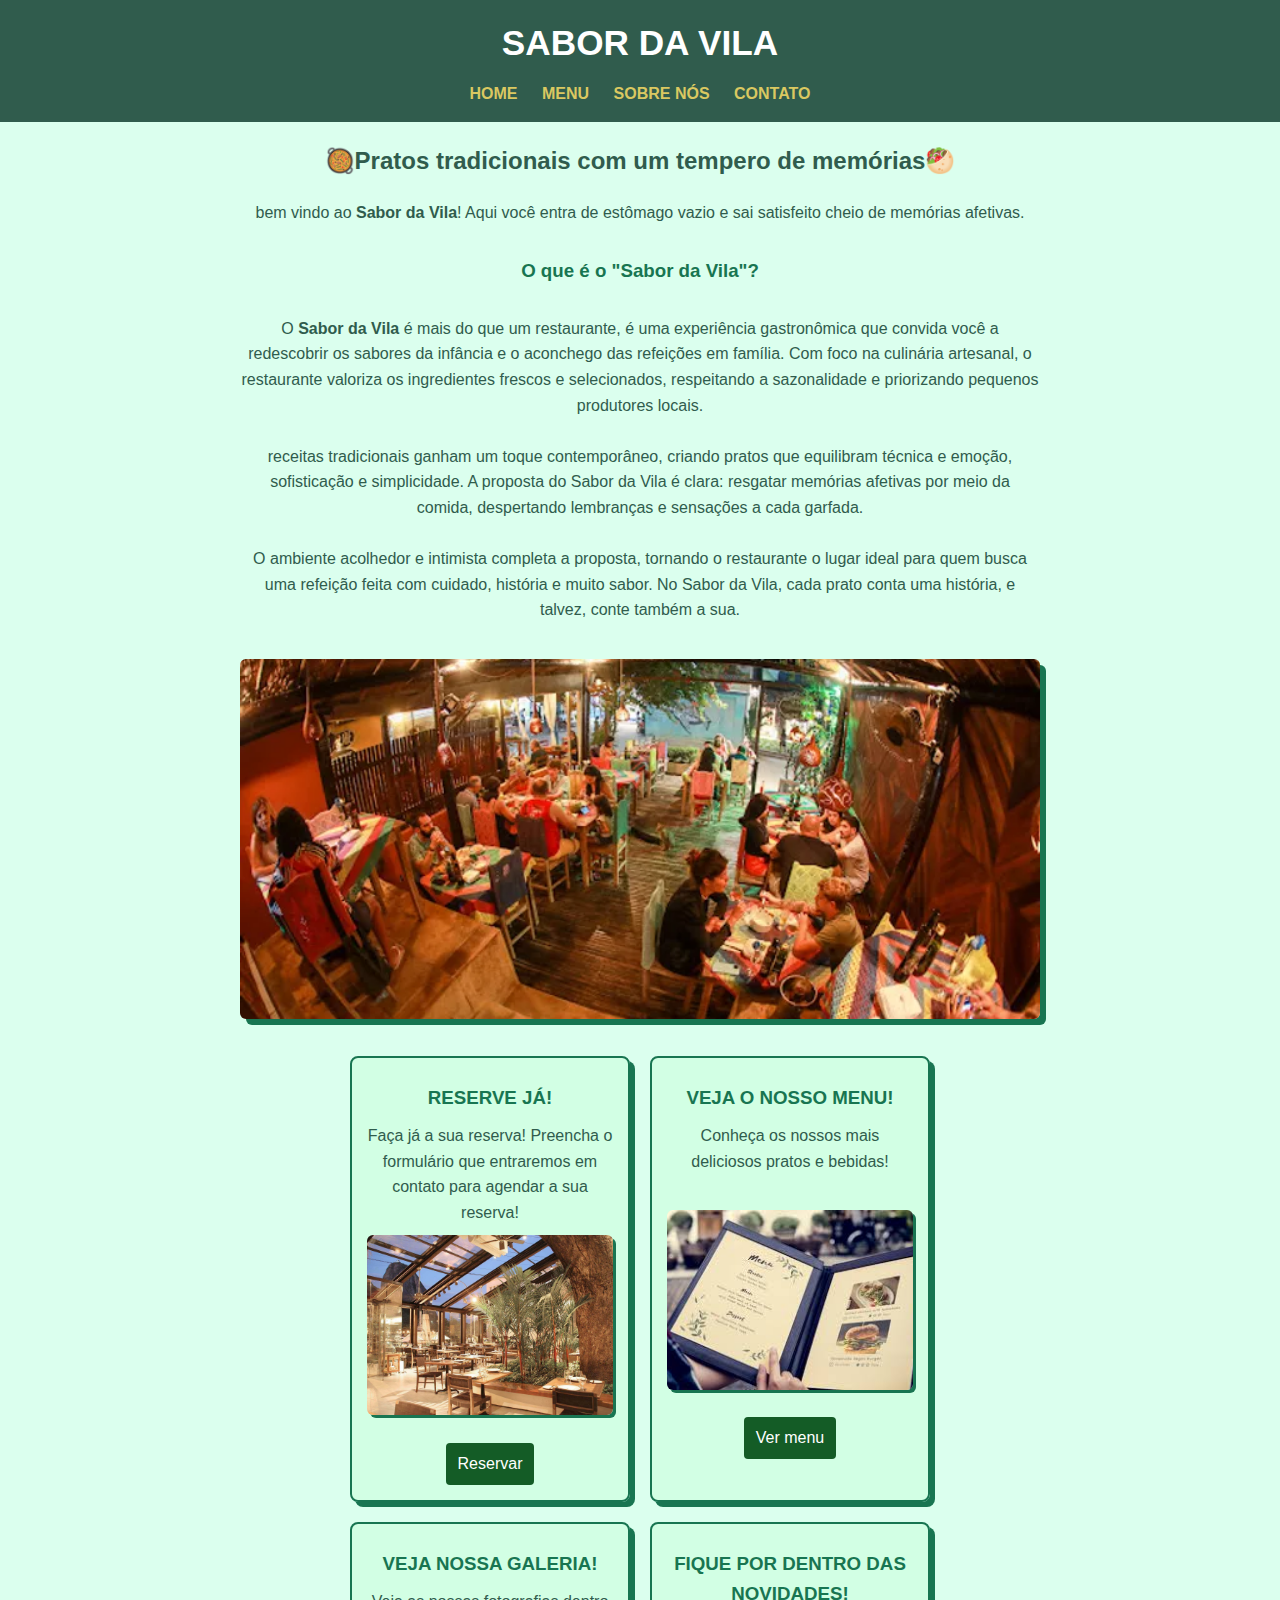
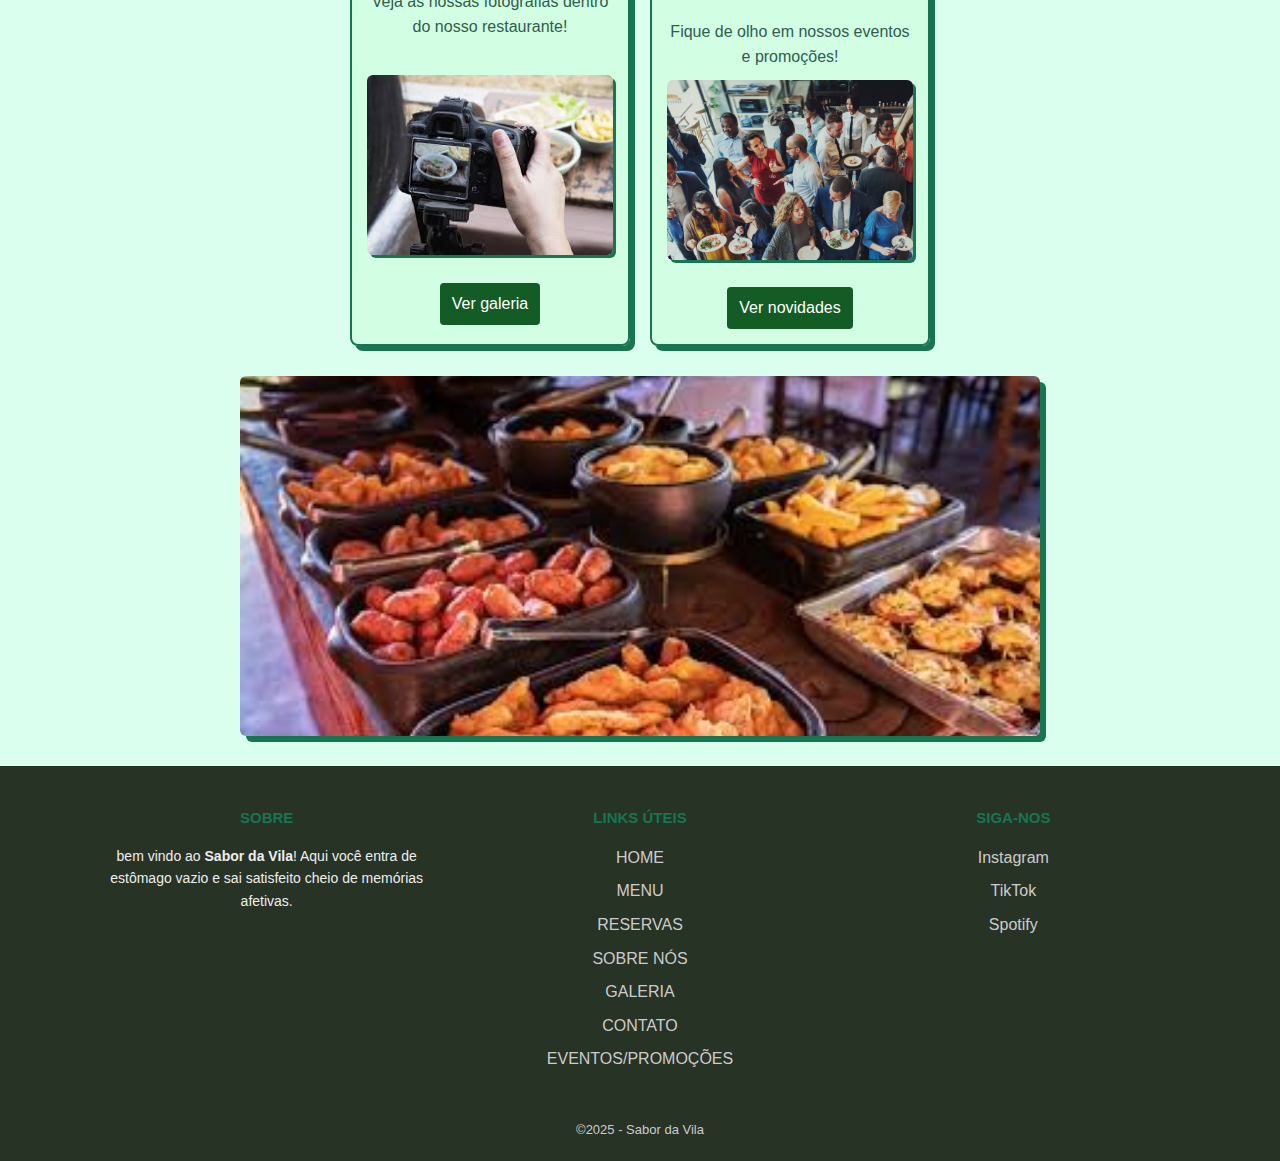
<file: index.html>
<!DOCTYPE html>
<html lang="pt-br">

<head>
    <meta charset="UTF-8">
    <meta name="viewport" content="width=device-width, initial-scale=1.0">
    <title>Sabor da Vila</title>
    <link rel="stylesheet" href="./css/style.css">
</head>

<body>
    <header>
        <h1> SABOR DA VILA </h1>
        <nav>
            <a href="./index.html">HOME</a>
            <a href="./html/menu.html">MENU</a>
            <a href="./html/sobre.html">SOBRE NÓS</a>
            <a href="./html/contato.html">CONTATO</a>
        </nav>
    </header>

    <main class="conteudo"> <!--conteúdo-->
        <section>
            <h2>🥘Pratos tradicionais com um tempero de memórias🥙</h2>
            <p>bem vindo ao <strong>Sabor da Vila</strong>! Aqui você entra de estômago vazio e sai satisfeito cheio de
                memórias afetivas. </p>
        </section>

        <section class="resumo">
            <h3>O que é o "Sabor da Vila"?</h3>
            <p>
                O <strong> Sabor da Vila </strong>é mais do que um restaurante, é uma experiência gastronômica que
                convida você a redescobrir os sabores da infância e o aconchego das refeições em família. Com foco na
                culinária artesanal, o restaurante valoriza os ingredientes frescos e selecionados, respeitando a
                sazonalidade e priorizando pequenos produtores locais. <br>
                <br>
                receitas tradicionais ganham um toque contemporâneo, criando pratos que equilibram técnica e emoção,
                sofisticação e simplicidade. A proposta do Sabor da Vila é clara: resgatar memórias afetivas por meio da
                comida, despertando lembranças e sensações a cada garfada. <br>
                <br>
                O ambiente acolhedor e intimista completa a proposta, tornando o restaurante o lugar ideal para quem
                busca uma refeição feita com cuidado, história e muito sabor. No Sabor da Vila, cada prato conta uma
                história, e talvez, conte também a sua.<br>
                <br>
                <img src="./img/inicio_home.webp" alt="pessoas" class="inicio">

            </p>

        </section>

        <section class="opcoes">

            <div class="botoes">
                <h3>RESERVE JÁ!</h3>
                <p>Faça já a sua reserva! Preencha o formulário que entraremos em contato para agendar a sua reserva!
                </p>

                <img src="./img/mesas_home.jpg" alt="mesas de restaurante">
                <a href="./html/reserva.html">Reservar</a>
            </div>
            <div class="botoes">
                <h3>VEJA O NOSSO MENU!</h3>
                <p>Conheça os nossos mais deliciosos pratos e bebidas!</p>
                <br>
                <img src="./img/cardápio_home.jfif" alt="menu de restaurante">
                <a href="./html/menu.html">Ver menu</a>
            </div>
            <div class="botoes">
                <h3>VEJA NOSSA GALERIA!</h3>
                <p>Veja as nossas fotografias dentro do nosso restaurante!</p>
                <br>
                <img src="./img/fotografia_home.jfif" alt="fotografia">
                <a href="./html/galeria.html">Ver galeria</a>
            </div>
            <div class="botoes">
                <h3>FIQUE POR DENTRO DAS NOVIDADES!</h3>
                <p>Fique de olho em nossos eventos e promoções!</p>
                <img src="./img/evento_home.png" alt="evento">
                <a href="#">Ver novidades</a>
            </div>
        </section>

        <section class="baixo">

            <img src="./img/final.jfif" alt="comida" class="final">

        </section>

        <footer class="footer">
            <!--SOBRE-->
            <section class="secao_footer">

                <div class="secao_div">
                    <h4>Sobre</h4>
                    <p>bem vindo ao <strong>Sabor da Vila</strong>! Aqui você entra de estômago vazio e sai satisfeito
                        cheio de memórias afetivas. </p>
                </div>

                <!--Links Úteis-->
                <div class="secao_div">
                    <h4>Links Úteis</h4>
                    <ul>
                        <li><a href="./html/home.html">HOME</a></li>
                        <li><a href="./html/menu.html">MENU</a></li>
                        <li><a href="./html/reserva.html">RESERVAS</a></li>
                        <li><a href="./html/sobre.html">SOBRE NÓS</a></li>
                        <li> <a href="./html/galeria.html">GALERIA</a></li>
                        <li> <a href="./html/contato.html">CONTATO</a></li>
                        <li> <a href="./html/promocoes.html">EVENTOS/PROMOÇÕES</a></li>
                    </ul>
                </div>

                <!--Redes Sociais-->
                <div class="secao_div">
                    <h4>Siga-nos</h4>
                    <ul>
                        <li><a href="#">Instagram</a></li>
                        <li><a href="#">TikTok</a></li>
                        <li><a href="#">Spotify</a></li>
                    </ul>
                </div>

            </section>
            <div class="secao_paragrafo">
                <p>&copy;2025 - Sabor da Vila</p>
            </div>

        </footer>
</body>

</html>
</file>
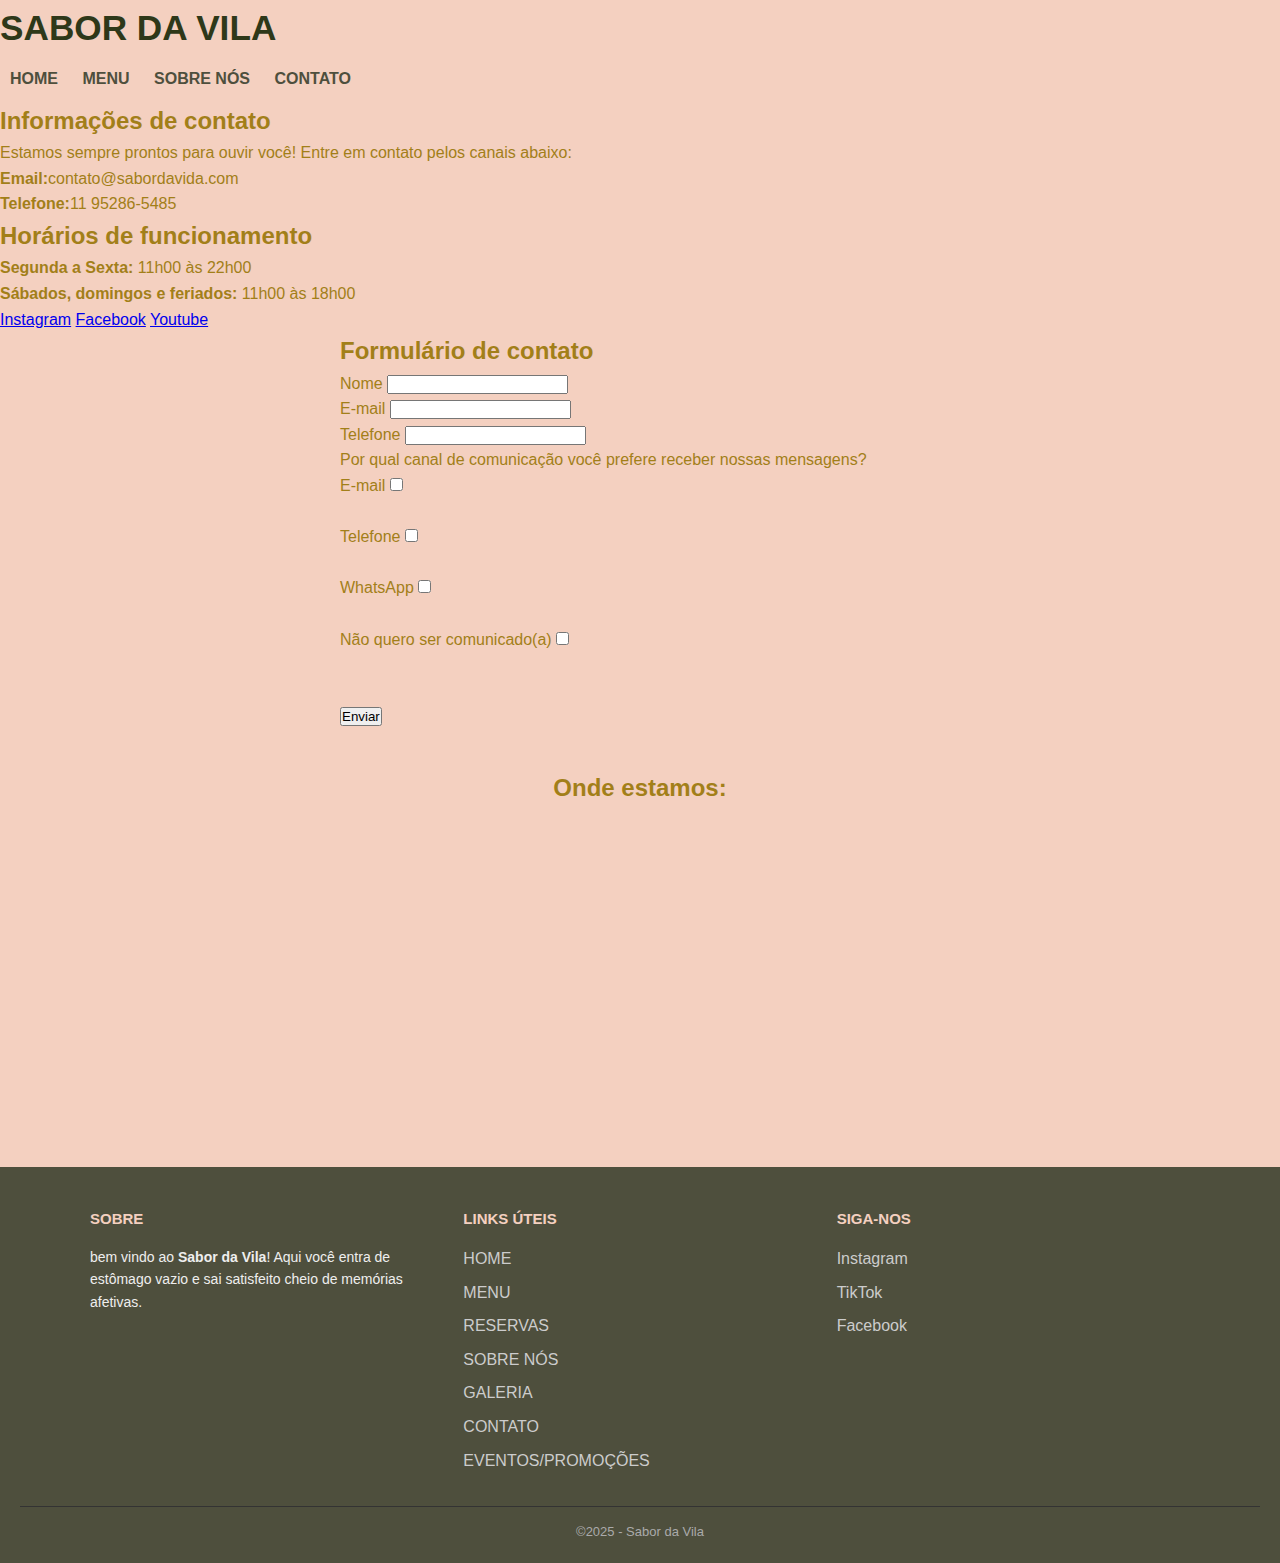
<file: contato.html>
<!DOCTYPE html>
<html lang="pt-br">

<head>
    <meta charset="UTF-8">
    <meta name="viewport" content="width=device-width, initial-scale=1.0">
    <title>Contato</title>
    <link rel="stylesheet" href="contato.css">
</head>

<body>

    <!--------------------------Header--------------------------------->
    <header>
        <h1> SABOR DA VILA </h1>
        <nav>
            <a href="home.html">HOME</a>
            <a href="#">MENU</a>
            <a href="sobre.html">SOBRE NÓS</a>
            <a href="contato.html">CONTATO</a>
        </nav>
    </header>
    <!--------------------------Main---------------------------------->

    <main>
        <section class="contato_info">            

                <h2>Informações de contato</h2>
                <p>Estamos sempre prontos para ouvir você! Entre em contato pelos canais abaixo:</p>
    
                <ul>
                    <li><strong>Email:</strong>contato@sabordavida.com</li>
                    <li><strong>Telefone:</strong>11 95286-5485</li>
                </ul>

                <h2>Horários de funcionamento</h2>
                <ul>
                    <li><strong>Segunda a Sexta:</strong> 11h00 às 22h00 </li>
                    <li><strong>Sábados, domingos e feriados:</strong> 11h00 às 18h00</li>
                </ul>
                <div class="contato_midia">
                    <a href="#">Instagram</a>
                    <a href="#">Facebook</a>
                    <a href="#">Youtube</a>
                </div>

               

        </section>

        <section class="formulario">
            <h2>Formulário de contato</h2>
            <form action="" method="post" class="formulario_card">
                <label for="nome">Nome</label>
                <input type="text" id="nome" required>
                <br>
                <label for="email">E-mail</label>
                <input type="email" id="email" required>
                <br>
                <label for="telefone">Telefone</label>
                <input type="tel" id="telefone" required>
                <br>

                <p>Por qual canal de comunicação você prefere receber nossas mensagens?</p>
                <div class="formulario_checkbox">
                    <label for="email">E-mail</label>
                    <input type="checkbox" name="contato_pref" value="e-mail" id="e-mail"><br>
                    <br>
                    <label for="telefone">Telefone</label>
                    <input type="checkbox" name="contato_pref" value="telefone" id="telefone"><br>
                    <br>
                    <label for="Whatsapp">WhatsApp</label>
                    <input type="checkbox" name="contato_pref" value="Whatsapp" id="Whatsapp"><br>
                    <br>
                    <label for="nenhuma">Não quero ser comunicado(a)</label>
                    <input type="checkbox" name="contato_pref" value="nenhuma" id="nenhuma"><br>
                    <br><br>
                    <button type="submit">Enviar</button>
                </div>
            </form>
        </section>

        <!------------------------MAPA-------------------------------->

        <section class="mapa">
            <h2>Onde estamos:</h2>
            <iframe
                src="
               https://www.google.com/maps/embed?pb=!1m18!1m12!1m3!1d3049.719574410764!2d-46.5210324272823!3d-23.67759631882024!2m3!1f0!2f0!3f0!3m2!1i1024!2i768!4f13.1!3m3!1m2!1s0x94ce42755efe6fb9%3A0x64415e2e2b1d61fa!2sR.%20das%20Hort%C3%AAncias%2C%20128%20-%20Jardim%20do%20Est%C3%A1dio%2C%20Santo%20Andr%C3%A9%20-%20SP%2C%2009175-500!5e1!3m2!1spt-BR!2sbr!4v1759931609470!5m2!1spt-BR!2sbr"
                width="100%" height="300" style="border: 1px;;" allowfullscreen="" loading="lazy"
                referrerpolicy="no-referrer-when-downgrade"></iframe>
        </section>
    </main>

    <!-----------------------Footer------------------------------------>

    <footer class="footer">

        <!--SOBRE-->

        <section class="secao_footer">

            <div class="secao_div">
                <h4>Sobre</h4>
                <p>bem vindo ao <strong>Sabor da Vila</strong>! Aqui você entra de estômago vazio e sai satisfeito cheio
                    de memórias afetivas. </p>
            </div>

            <!--Links Úteis-->

            <div class="secao_div">
                <h4>Links Úteis</h4>
                <ul>
                    <li><a href="#">HOME</a></li>
                    <li><a href="#">MENU</a></li>
                    <li><a href="../html/reserva.html">RESERVAS</a></li>
                    <li><a href="../html/sobre.html">SOBRE NÓS</a></li>
                    <li> <a href="#">GALERIA</a></li>
                    <li> <a href="../html/contato.html">CONTATO</a></li>
                    <li> <a href="#">EVENTOS/PROMOÇÕES</a></li>
                </ul>
            </div>

            <!--Redes Sociais-->

            <div class="secao_div">
                <h4>Siga-nos</h4>
                <ul>
                    <li><a href="#">Instagram</a></li>
                    <li><a href="#">TikTok</a></li>
                    <li><a href="#">Facebook</a></li>
                </ul>
            </div>

        </section>
        <div class="secao_paragrafo">
            <p>&copy;2025 - Sabor da Vila</p>
        </div>

    </footer>

</body>


</html>
</file>
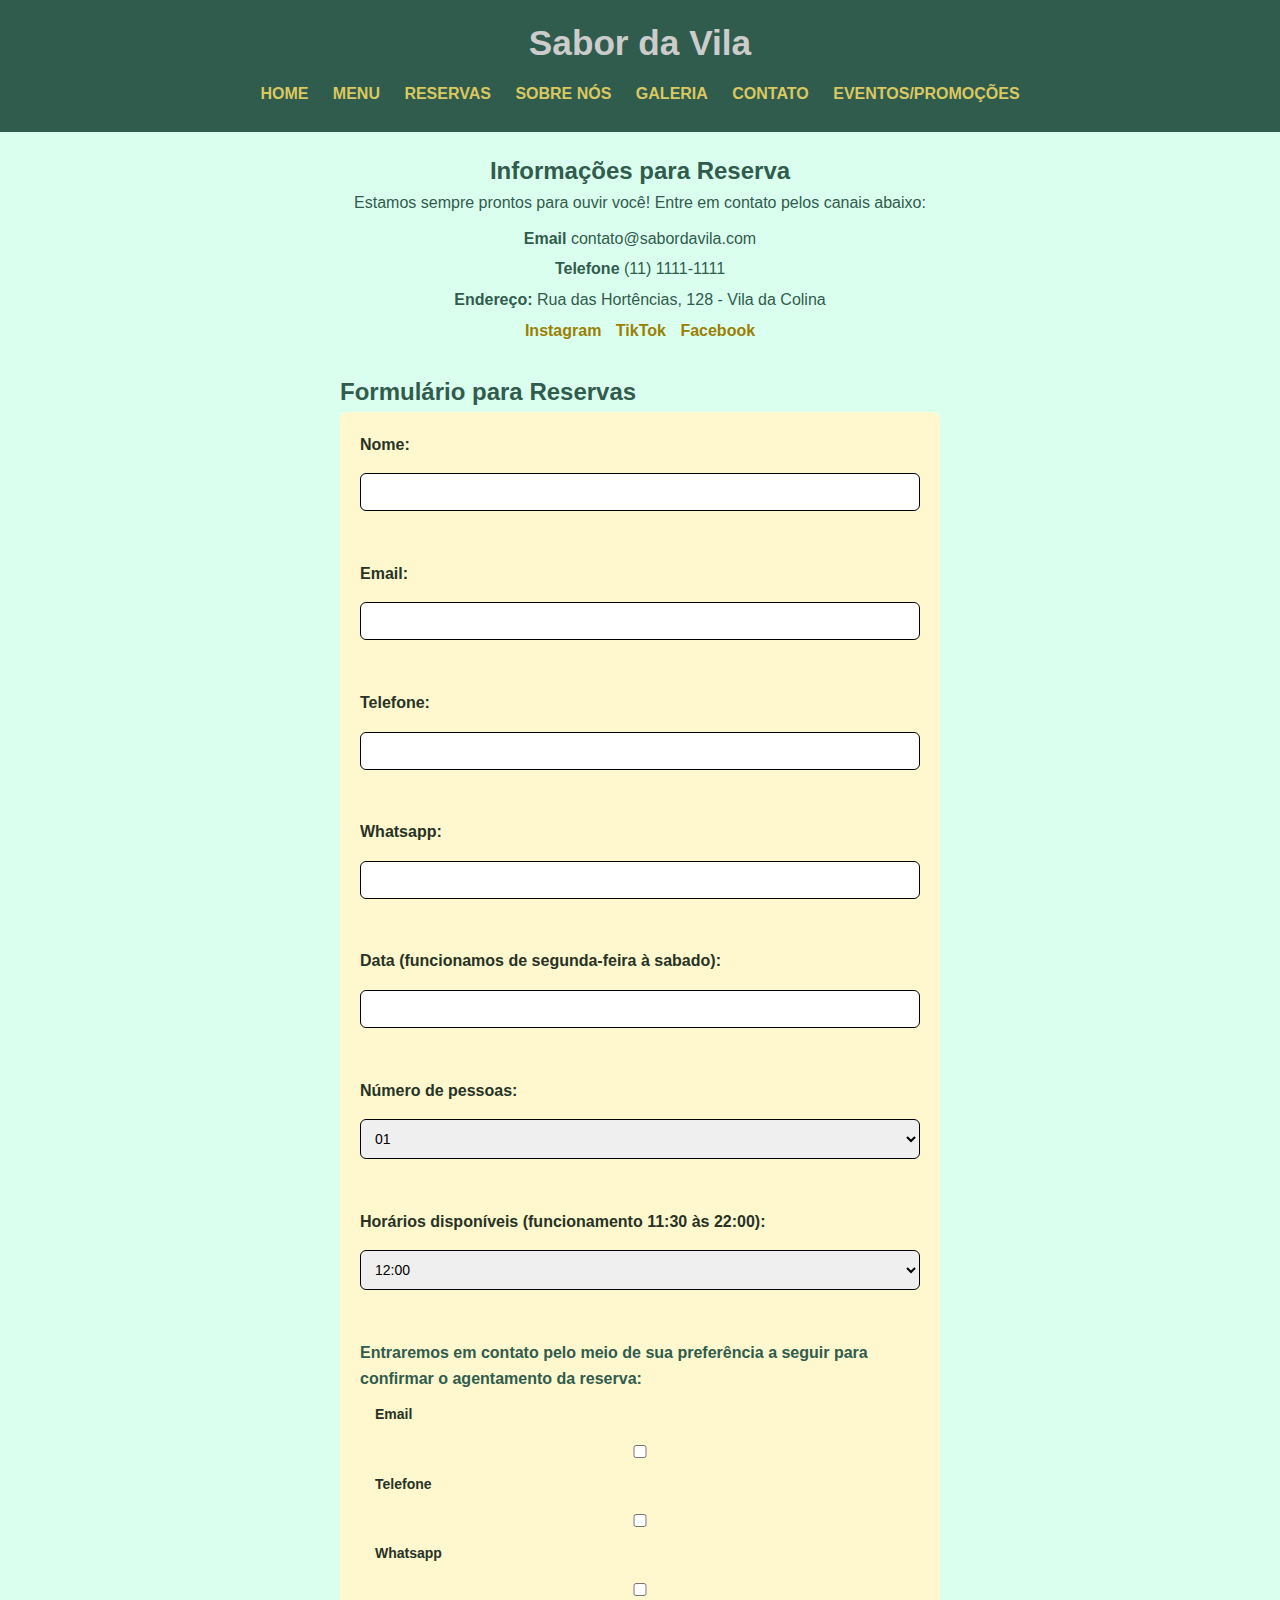
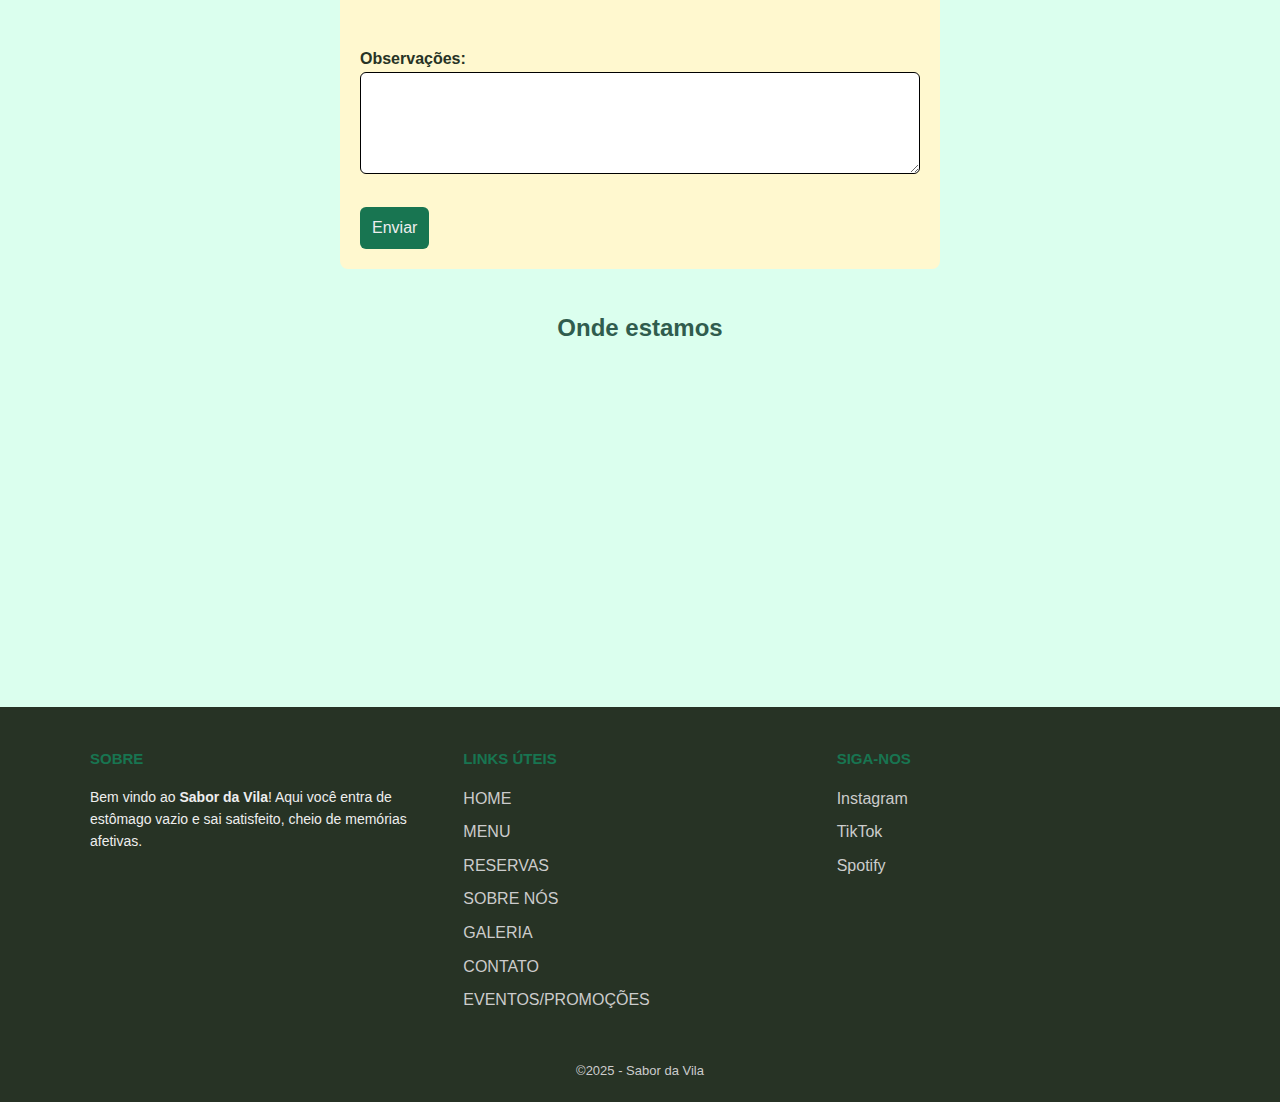
<file: reserva.html>
<!DOCTYPE html>
<html lang="pt-br">

<head>
    <meta charset="UTF-8">
    <meta name="viewport" content="width=device-width, initial-scale=1.0">
    <title>RESERVAS</title>
    <link rel="stylesheet" href="reserva.css">
</head>

<body>

    <header>
        <h1>Sabor da Vila</h1>
        <nav>
            <a href="input.html">HOME</a>
            <a href="#">MENU</a>
            <a href="reserva.html">RESERVAS</a>
            <a href="#">SOBRE NÓS</a>
            <a href="#">GALERIA</a>
            <a href="contato.html">CONTATO</a>
            <a href="#">EVENTOS/PROMOÇÕES</a>
        </nav>
    </header>

    <main>

        <section class="contato-info">
            <h2>Informações para Reserva
            </h2>
            <p>Estamos sempre prontos para ouvir você! Entre em contato pelos canais abaixo:</p>
            <ul>
                <li><strong>Email</strong> contato@sabordavila.com</li>
                <li><strong>Telefone</strong> (11) 1111-1111 </li>
                <li><strong>Endereço:</strong> Rua das Hortências, 128 - Vila da Colina</li>
            </ul>
            <div class="contato-midia">
                <a href="#"><strong>Instagram</strong></a>
                <a href="#"><strong>TikTok</strong></a>
                <a href="#"><strong>Facebook</strong></a>
            </div>
        </section>


        <section class="formulario">
            <h2>Formulário para Reservas</h2>
            <form action="" method="post" class="formulario-card">
                <label for="nome">Nome:</label>
                <input type="text" id="nome" required> <br>

                <label for="email">Email:</label>
                <input type="email" id="email" required> <br>

                <label for="telefone">Telefone:</label>
                <input type="text" id="telefone" required> <br>

                <label for="whatsapp">Whatsapp:</label>
                <input type="text" id="whatsapp" required> <br>

                <label for="data">Data (funcionamos de segunda-feira à sabado):</label>
                <input type="text" id="data" required> <br>

                <label for="numero">Número de pessoas:</label>
                <select name="numero" id="numero">
                    <option value="01">01</option>
                    <option value="02">02</option>
                    <option value="03">03</option>
                    <option value="04">04</option>
                    <option value="05">05</option>
                    <option value="06">06</option>
                    <option value="07">07</option>
                    <option value="08">08</option>
                    <option value="09">09</option>
                    <option value="10">10</option>
                </select><br>

                <label for="horario">Horários disponíveis (funcionamento 11:30 às 22:00):</label>
                <select name="horario" id="horario">
                    <option value="12:00">12:00</option>
                    <option value="13:00">13:00</option>
                    <option value="14:00">14:00</option>
                    <option value="15:00">15:00</option>
                    <option value="16:00">16:00</option>
                    <option value="17:00">17:00</option>
                    <option value="18:00">18:00</option>
                    <option value="19:00">19:00</option>
                    <option value="20:00">20:00</option>
                    <option value="21:00">21:00</option>
                </select><br>


                <p><strong>Entraremos em contato pelo meio de sua preferência a seguir para confirmar o agentamento da
                        reserva:</strong></p>

                <div class="formulario-checkbox">
                    <br> <label for="email">Email</label>
                    <input type="checkbox" name="contato_pref" value="email" id="email"><br>
                    <label for="telefone">Telefone</label>
                    <input type="checkbox" name="contato_pref" value="telefone" id="telefone"><br>
                    <label for="whatsapp">Whatsapp</label>
                    <input type="checkbox" name="contato_pref" value="whatsapp" id="whatsapp">
                </div><br>

                <div class="formulario-mensagem">
                    <label for="mensagem">Observações:</label><br>
                    <textarea name="mensagem" id="mensagem" cols="20" rows="05"></textarea> <br><br>
                    <button type="submit">Enviar</button>
                </div>
            </form>
        </section>


        <section class="mapa">
            <h2>Onde estamos</h2>
            <iframe
                src="https://www.google.com/maps/embed?pb=!1m18!1m12!1m3!1d3653.9541858774837!2d-46.5210324272823!3d-23.67759631882024!2m3!1f0!2f0!3f0!3m2!1i1024!2i768!4f13.1!3m3!1m2!1s0x94ce42755efe6fb9%3A0x64415e2e2b1d61fa!2sR.%20das%20Hort%C3%AAncias%2C%20128%20-%20Jardim%20do%20Est%C3%A1dio%2C%20Santo%20Andr%C3%A9%20-%20SP%2C%2009175-500!5e0!3m2!1sen!2sbr!4v1759932248534!5m2!1sen!2sbr"
                width="100%" height="300" style="border:0;" allowfullscreen="" loading="lazy"
                referrerpolicy="no-referrer-when-downgrade"></iframe>
        </section>

    </main>


    <footer class="footer">

        <section class="secao_footer">

            <div class="secao_div">
                <h4>Sobre</h4>
                <p>Bem vindo ao <strong>Sabor da Vila</strong>! Aqui você entra de estômago vazio e sai satisfeito,
                    cheio de memórias afetivas. </p>
            </div>


            <div class="secao_div">
                <h4>Links Úteis</h4>
                <ul>
                    <li><a href="#">HOME</a></li>
                    <li><a href="#">MENU</a></li>
                    <li><a href="#">RESERVAS</a></li>
                    <li><a href="#">SOBRE NÓS</a></li>
                    <li> <a href="#">GALERIA</a></li>
                    <li> <a href="#">CONTATO</a></li>
                    <li> <a href="#">EVENTOS/PROMOÇÕES</a></li>
                </ul>
            </div>


            <div class="secao_div">
                <h4>Siga-nos</h4>
                <ul>
                    <li><a href="#">Instagram</a></li>
                    <li><a href="#">TikTok</a></li>
                    <li><a href="#">Spotify</a></li>
                </ul>
            </div>

        </section>
        <div class="secao_paragrafo">
            <p>&copy;2025 - Sabor da Vila</p>
        </div>

    </footer>


</body>

</html>
</file>
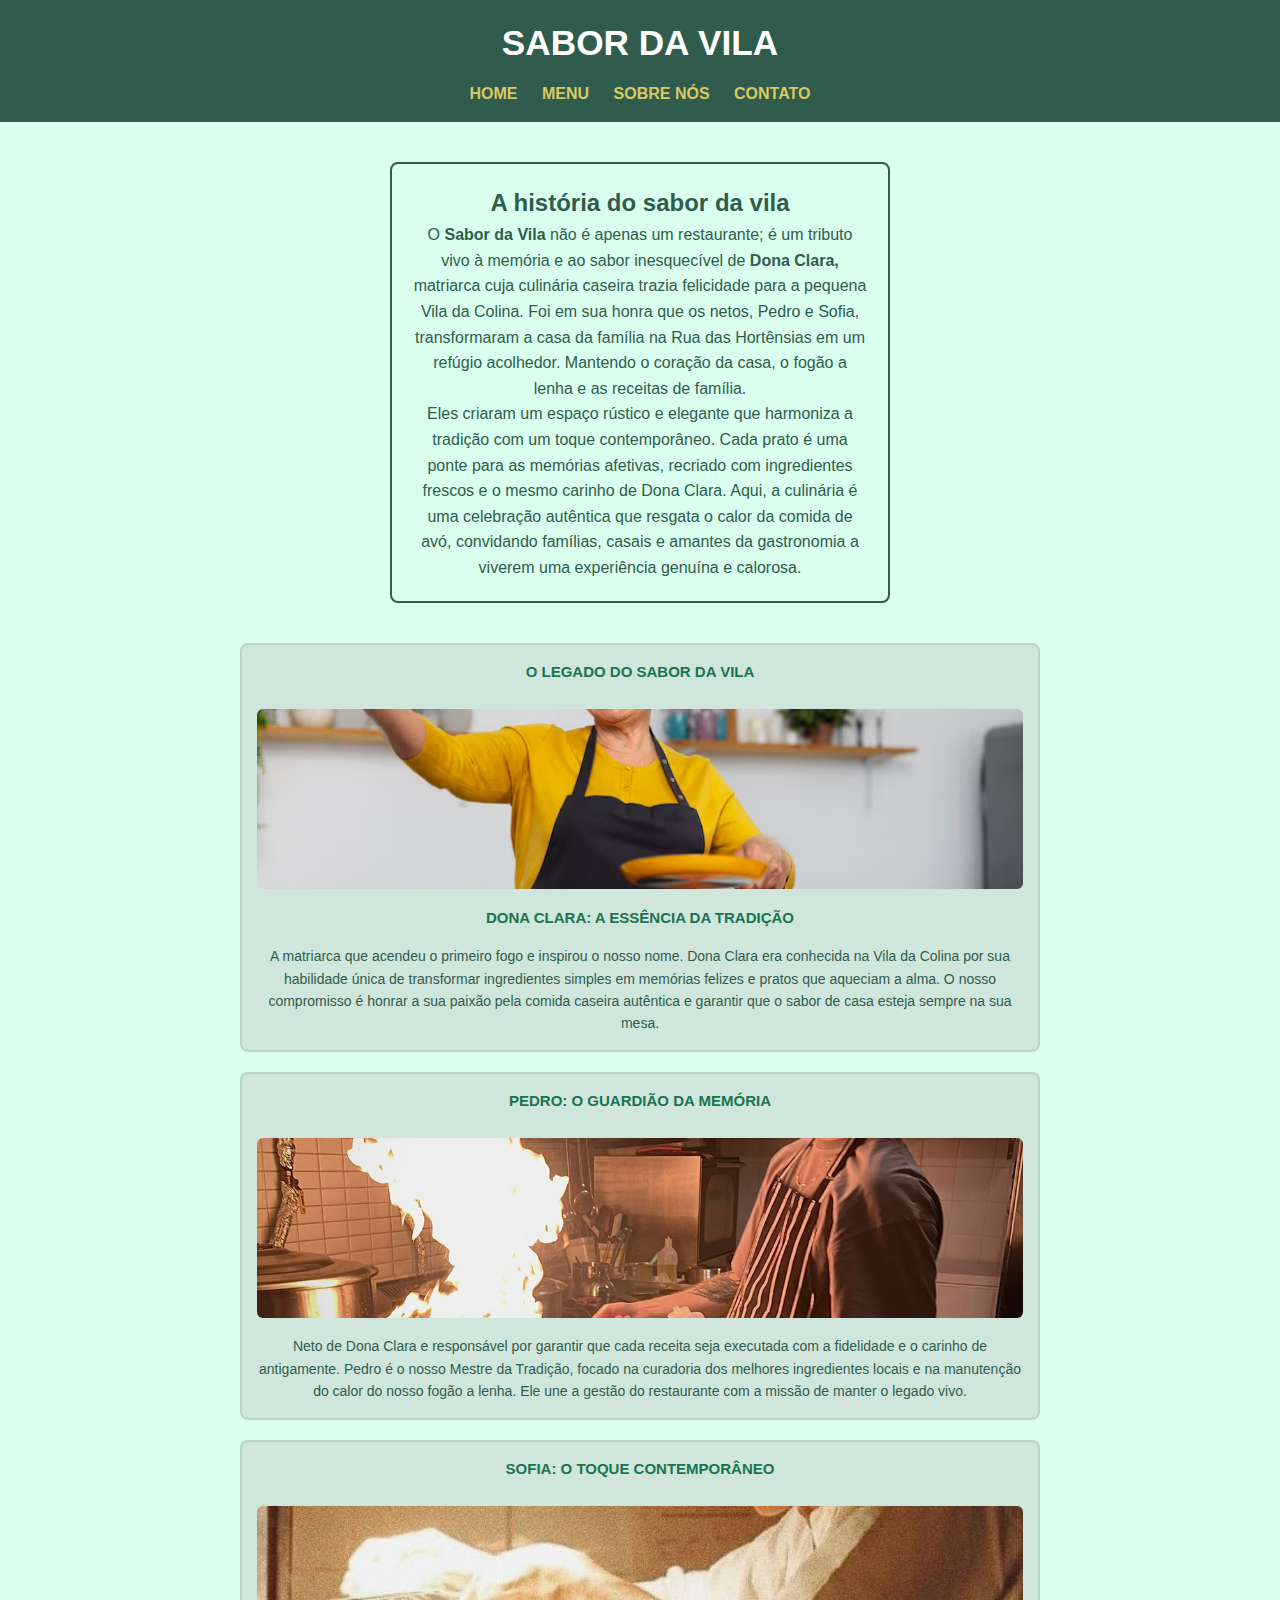
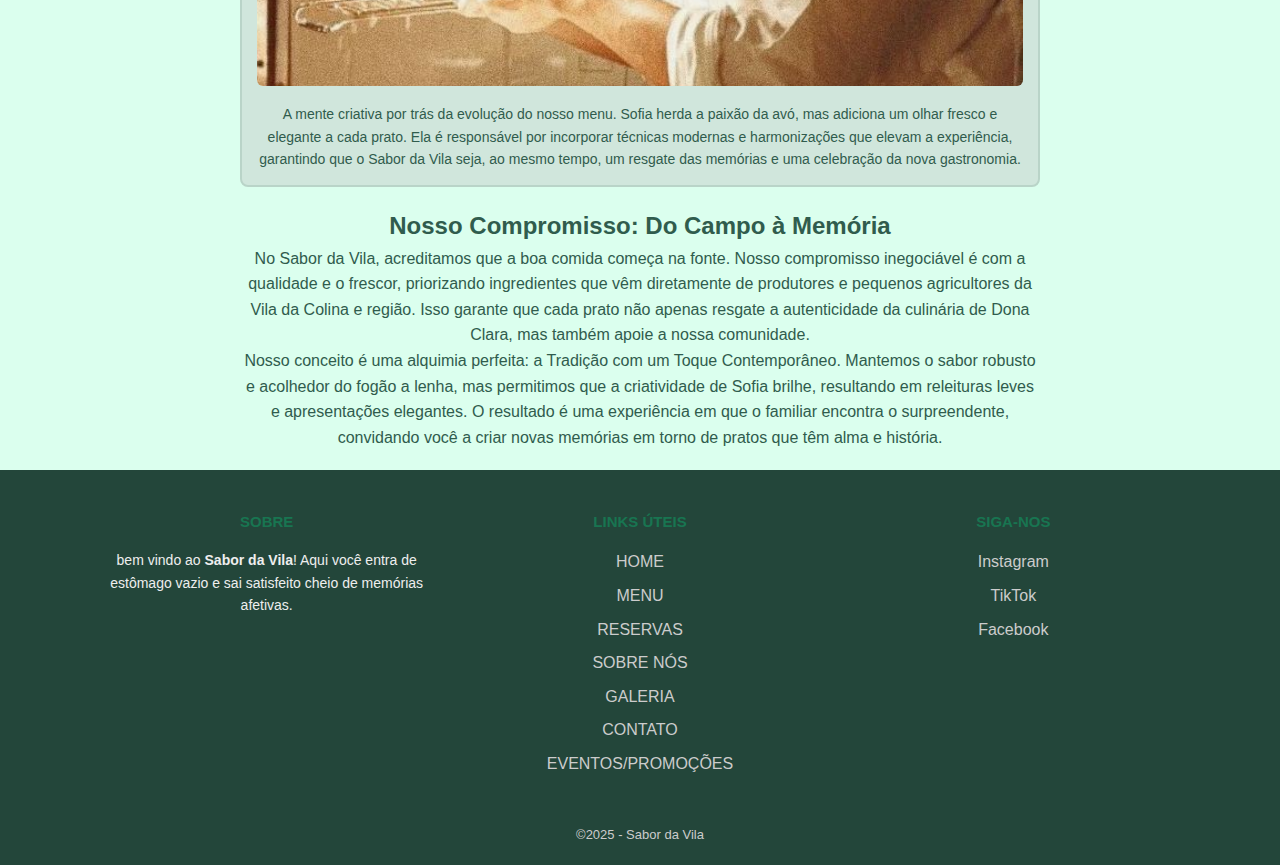
<file: sobre.html>
<!DOCTYPE html>
<html lang="pt-br">

<head>
    <meta charset="UTF-8">
    <meta name="viewport" content="width=device-width, initial-scale=1.0">
    <title>Sobre nós</title>
    <link rel="stylesheet" href="../css/sobre.css">
</head>

<body>
    <!--------------------------------HEADER-------------------------------------------->
    <header>
        <h1> SABOR DA VILA </h1>
        <nav>
            <a href="home.html">HOME</a>
            <a href="#">MENU</a>
            <a href="sobre.html">SOBRE NÓS</a> 
            <a href="contato.html">CONTATO</a>
        </nav>
    </header>
    <!-------------------------------MAIN---------------------------------------------->
    <main>
        <section>
            <div class="secao_historia">
                <h2>A história do sabor da vila</h2>
                <p>O <strong>Sabor da Vila</strong> não é apenas um restaurante; é um tributo vivo à memória e ao sabor
                    inesquecível de <strong>Dona Clara,</strong> matriarca cuja culinária caseira trazia felicidade para
                    a
                    pequena Vila da Colina. Foi em sua honra que os netos, Pedro e Sofia, transformaram a casa da
                    família na
                    Rua das Hortênsias em um refúgio acolhedor. Mantendo o coração da casa, o fogão a lenha e as
                    receitas de
                    família. <br>Eles criaram um espaço rústico e elegante que harmoniza a tradição com um toque
                    contemporâneo. Cada prato é uma ponte para as memórias afetivas, recriado com ingredientes frescos e
                    o
                    mesmo carinho de Dona Clara. Aqui, a culinária é uma celebração autêntica que resgata o calor da
                    comida
                    de avó, convidando famílias, casais e amantes da gastronomia a viverem uma experiência genuína e
                    calorosa.</p>
        </section>
        </div>

        <section class="secao_div">
            <div class="div_historia">
                <h4>O legado do Sabor da Vila</h4>
                <img src="../img/dona clara.jpg" alt="dona clara">
                <h4>Dona Clara: A Essência da Tradição</h4>
                <p>A matriarca que acendeu o primeiro fogo e inspirou o nosso nome. Dona Clara era conhecida na Vila da
                    Colina por sua habilidade única de transformar ingredientes simples em memórias felizes e pratos que
                    aqueciam a alma. O nosso compromisso é honrar a sua paixão pela comida caseira autêntica e garantir
                    que o sabor de casa esteja sempre na sua mesa.</p>
            </div>

            <div class="div_historia">
                <h4> Pedro: O Guardião da Memória</h4>
                <img src="../img/pedro legado.jpg" alt="pedro cozinhandoooooo">
                <p>Neto de Dona Clara e responsável por garantir que cada receita seja executada com a fidelidade e o
                    carinho de antigamente. Pedro é o nosso Mestre da Tradição, focado na curadoria dos melhores
                    ingredientes locais e na manutenção do calor do nosso fogão a lenha. Ele une a gestão do restaurante
                    com a missão de manter o legado vivo.</p>
            </div>   

            <div class="div_historia">
                <h4>Sofia: O Toque Contemporâneo</h4>
                <img src="../img/sofiaaacozinheiro asla.jpg" alt="Sofia toque conteporaneo">
                <p>A mente criativa por trás da evolução do nosso menu. Sofia herda a paixão da avó, mas adiciona um
                    olhar fresco e elegante a cada prato. Ela é responsável por incorporar técnicas modernas e
                    harmonizações que elevam a experiência, garantindo que o Sabor da Vila seja, ao mesmo tempo, um
                    resgate das memórias e uma celebração da nova gastronomia.</p>
            </div>
        </section>

            <section>
                <div class="secao_compromisso">
                    <h2>Nosso Compromisso: Do Campo à Memória</h2>
                    <p>No Sabor da Vila, acreditamos que a boa comida começa na fonte. Nosso compromisso inegociável é com a
                        qualidade e o frescor, priorizando ingredientes que vêm diretamente de produtores e pequenos
                        agricultores da Vila da Colina e região. Isso garante que cada prato não apenas resgate a
                        autenticidade da culinária de Dona Clara, mas também apoie a nossa comunidade.
                        <br>
                        Nosso conceito é uma alquimia perfeita: a Tradição com um Toque Contemporâneo. Mantemos o sabor
                        robusto e acolhedor do fogão a lenha, mas permitimos que a criatividade de Sofia brilhe, resultando
                        em releituras leves e apresentações elegantes. O resultado é uma experiência em que o familiar
                        encontra o surpreendente, convidando você a criar novas memórias em torno de pratos que têm alma e
                        história.
                    </p>
                </div>
            </section>
        </section>
    </main>

    <!-----------------------Footer------------------------------------>

    <footer class="footer">

        <!--SOBRE-->

        <section class="secao_footer">

            <div class="secao_div">
                <h4>Sobre</h4>
                <p>bem vindo ao <strong>Sabor da Vila</strong>! Aqui você entra de estômago vazio e sai satisfeito cheio
                    de memórias afetivas. </p>
            </div>

            <!--Links Úteis-->

            <div class="secao_div">
                <h4>Links Úteis</h4>
                <ul>
                    <li><a href="#">HOME</a></li>
                    <li><a href="#">MENU</a></li>
                    <li><a href="../html/reserva.html">RESERVAS</a></li>
                    <li><a href="../html/sobre.html">SOBRE NÓS</a></li>
                    <li> <a href="#">GALERIA</a></li>
                    <li> <a href="../html/contato.html">CONTATO</a></li>
                    <li> <a href="#">EVENTOS/PROMOÇÕES</a></li>
                </ul>
            </div>

            <!--Redes Sociais-->

            <div class="secao_div">
                <h4>Siga-nos</h4>
                <ul>
                    <li><a href="#">Instagram</a></li>
                    <li><a href="#">TikTok</a></li>
                    <li><a href="#">Facebook</a></li>
                </ul>
            </div>

        </section>
        <div class="secao_paragrafo">
            <p>&copy;2025 - Sabor da Vila</p>
        </div>

    </footer>

</body>

</html>
</file>
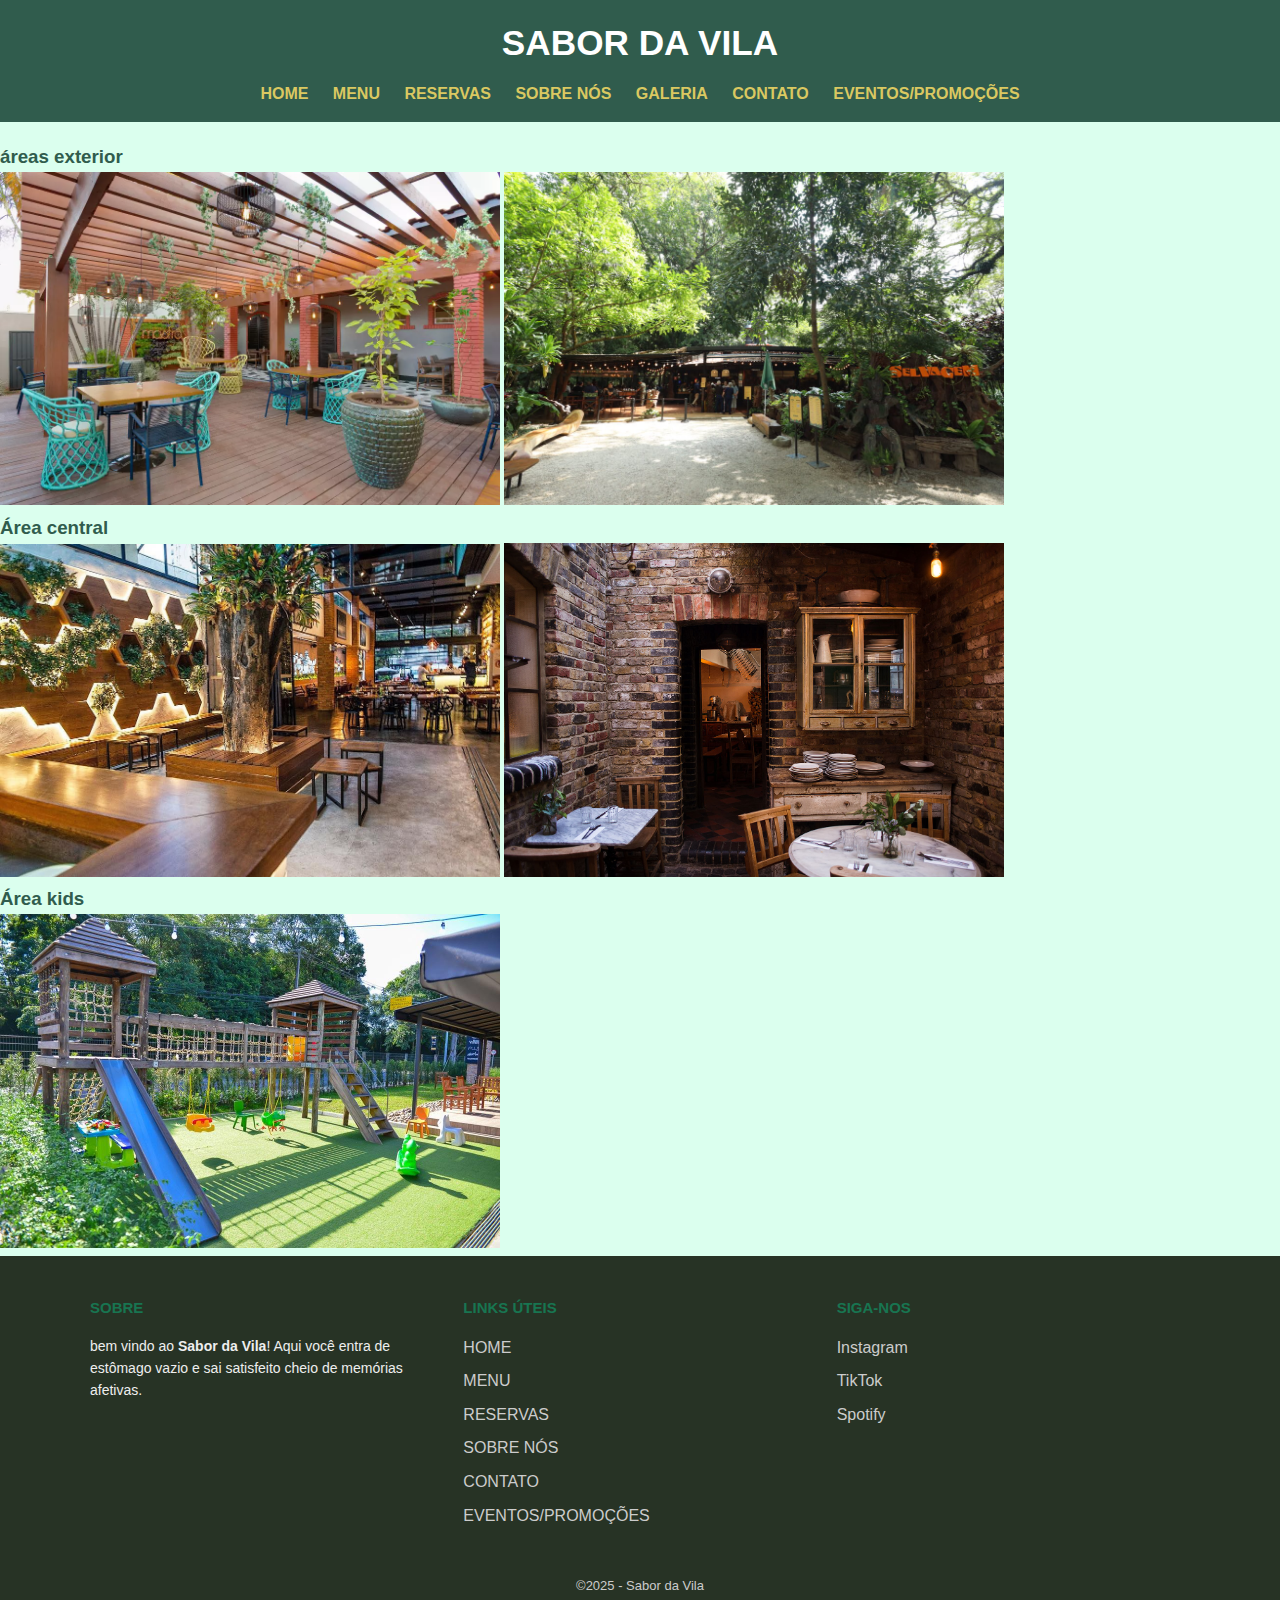
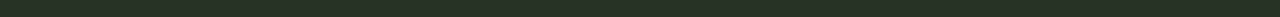
<file: GALERIA ARQUIVOS/galeria.html>
<!DOCTYPE html>
<html lang="pt-br">
<head>
    <meta charset="UTF-8">
    <meta name="viewport" content="width=device-width, initial-scale=1.0">
    <title>Galeria do restaurante</title>
    
    <link rel="stylesheet" href="../galeria css/galeria.css">
    
    <header>
        <h1>SABOR DA VILA</h1>
        <nav>
         <a href="#">HOME</a>
         <a href="#">MENU</a>
          <a href="#">RESERVAS</a>
          <a href="#">SOBRE NÓS</a>
          <a href="#">GALERIA</a>
          <a href="#">CONTATO</a>
          <a href="#">EVENTOS/PROMOÇÕES</a>
        </nav>
    </header>
    <section class="galeria">
      <div class="fotos"> 
        <h3>áreas exterior</h3>
          <img src="../GALERIA IMAGENS/restaurante_varanda.webp" width="500" alt="área externa da varanda">
          
          <img src="../GALERIA IMAGENS/restauranteparteverde.jpg" width="500" alt="área de entrada da varanda">
         <h3>Área central</h3>
          <img src="../GALERIA IMAGENS/partededentro.jpg" width="500" alt="parte central">
         
          <img src="../GALERIA IMAGENS/restaurantes_rusticos-cozinha.jpg" width="500" alt="restaurante cozinha">
          <h3>Área kids</h3>
          <img src="../GALERIA ARQUIVOS/areakids.jpg" width="500" alt="areainfantil"> 
        </div>
    </section>
    <footer class="footer">
        <!--SOBRE-->
        <section class="secao_footer"> 

            <div class="secao_div">
                <h4>Sobre</h4>
                <p>bem vindo ao <strong>Sabor da Vila</strong>! Aqui você entra de estômago vazio e sai satisfeito cheio de memórias afetivas. </p>
            </div>
    
            <!--Links Úteis-->
            <div class="secao_div">
                <h4>Links Úteis</h4>
                <ul>
                    <li><a href="#">HOME</a></li>
        <li><a href="#">MENU</a></li>
        <li><a href="#">RESERVAS</a></li>
        <li><a href="#">SOBRE NÓS</a></li>
        <li> <a href="#">CONTATO</a></li>
        <li> <a href="#">EVENTOS/PROMOÇÕES</a></li>
                </ul>
            </div>
    
            <!--Redes Sociais-->
            <div class="secao_div">
                <h4>Siga-nos</h4>
                <ul>
                    <li><a href="#">Instagram</a></li>
                    <li><a href="#">TikTok</a></li>
                    <li><a href="#">Spotify</a></li>
                </ul>
            </div> 
            
        </section>
        <div class="secao_paragrafo">
            <p>&copy;2025 - Sabor da Vila</p>
        </div>
        
    </footer>

<body>
    
    
</body>
</html>
</file>
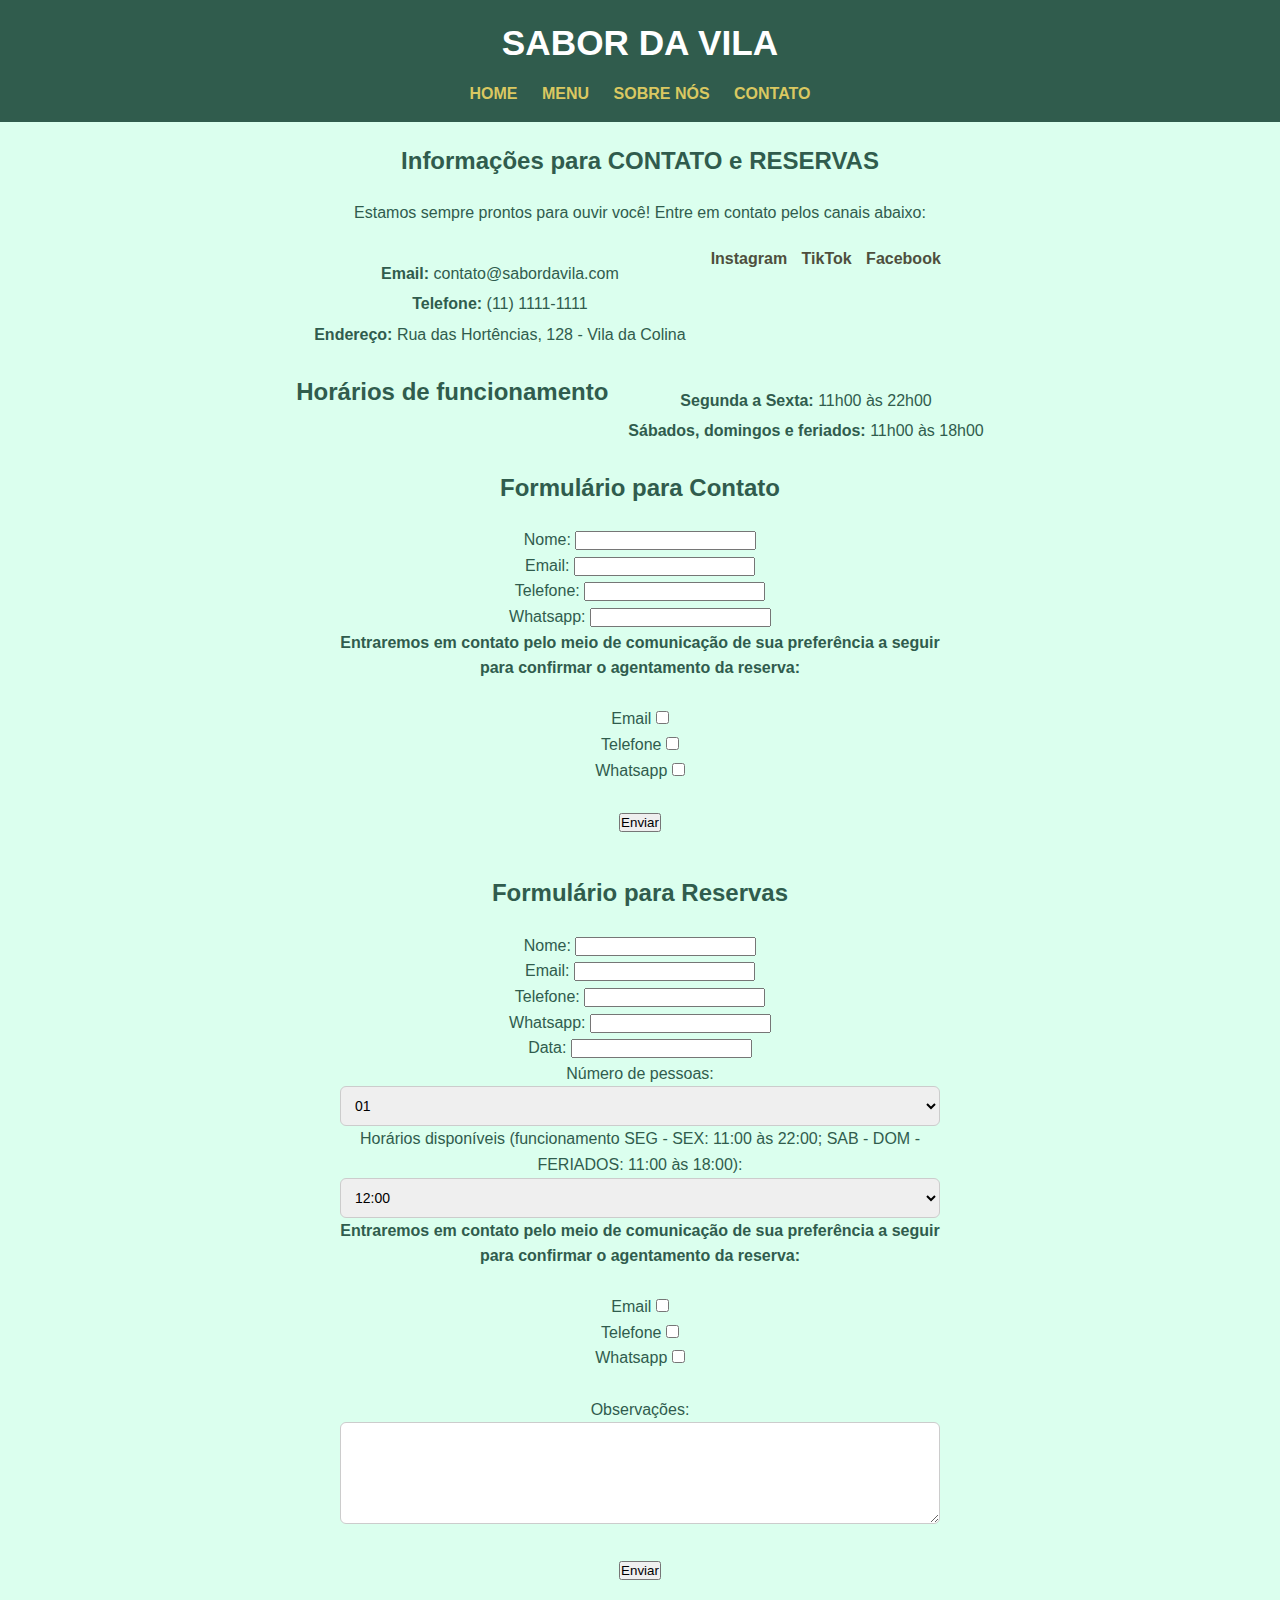
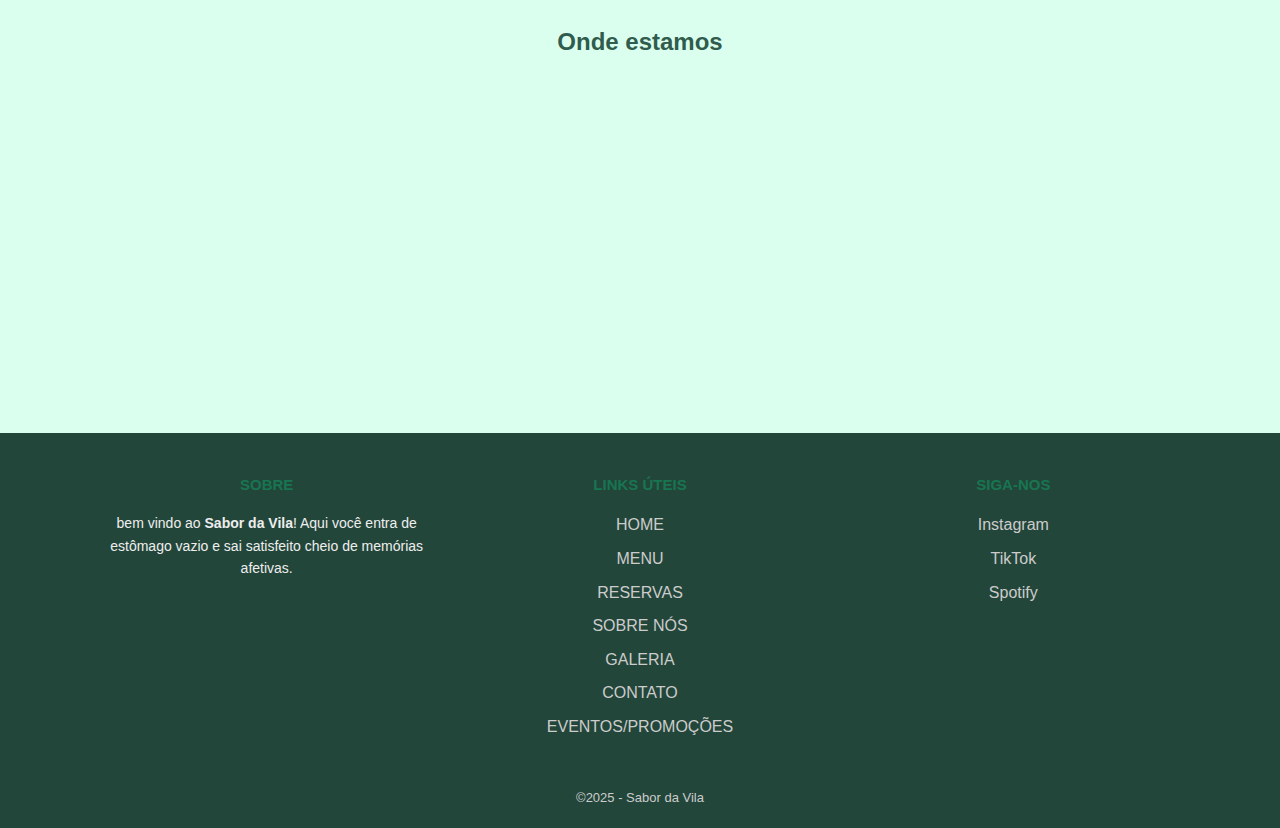
<file: html/contato.html>
<!DOCTYPE html>
<html lang="pt-br">

<head>
    <meta charset="UTF-8">
    <meta name="viewport" content="width=device-width, initial-scale=1.0">
    <title>CONTATO</title>
    <link rel="stylesheet" href="../css/contato.css">
</head>

<body>

    <header>
        <h1> SABOR DA VILA </h1>
        <nav>
            <a href="../index.html">HOME</a>
            <a href="../html/menu.html">MENU</a>
            <a href="../html/sobre.html">SOBRE NÓS</a>
            <a href="../html/contato.html">CONTATO</a>
        </nav>
    </header>

    <main>
        <section class="contato-info">
            <h2>Informações para CONTATO e RESERVAS</h2>
            <p>Estamos sempre prontos para ouvir você! Entre em contato pelos canais abaixo:</p>
            <ul>
                <li><strong>Email:</strong> contato@sabordavila.com</li>
                <li><strong>Telefone:</strong> (11) 1111-1111 </li>
                <li><strong>Endereço:</strong> Rua das Hortências, 128 - Vila da Colina</li>
            </ul>
            
            <div class="contato-midia">
                <a href="#"><strong>Instagram</strong></a>
                <a href="#"><strong>TikTok</strong></a>
                <a href="#"><strong>Facebook</strong></a>
            </div><br><br>

            <h2>Horários de funcionamento</h2>
            <ul>
                <li><strong>Segunda a Sexta:</strong> 11h00 às 22h00 </li>
                <li><strong>Sábados, domingos e feriados:</strong> 11h00 às 18h00</li>
            </ul>
            
        </section>

        <section class="formulario">
            <h2>Formulário para <strong>Contato</strong></h2>
            <form action="" method="post" class="formulario-card">
                <label for="nome">Nome:</label>
                <input type="text" id="nome" required> <br>

                <label for="email">Email:</label>
                <input type="email" id="email" required> <br>

                <label for="telefone">Telefone:</label>
                <input type="text" id="telefone" required> <br>

                <label for="whatsapp">Whatsapp:</label>
                <input type="text" id="whatsapp" required> <br>

                <p><strong>Entraremos em contato pelo meio de comunicação de sua preferência a seguir para confirmar o agentamento da reserva:</strong></p>

                <div class="formulario-checkbox">
                    <br> <label for="email">Email</label>
                    <input type="checkbox" name="contato_pref" value="email" id="email"><br>
                    <label for="telefone">Telefone</label>
                    <input type="checkbox" name="contato_pref" value="telefone" id="telefone"><br>
                    <label for="whatsapp">Whatsapp</label>
                    <input type="checkbox" name="contato_pref" value="whatsapp" id="whatsapp">
                </div required><br>

                <div>
                    <button type="submit">Enviar</button>
                </div>

            </form>
        </section>

        <section class="formulario">
            <h2>Formulário para <strong>Reservas</strong></h2>
            <form action="" method="post" class="formulario-card">
                <label for="nome">Nome:</label>
                <input type="text" id="nome" required> <br>

                <label for="email">Email:</label>
                <input type="email" id="email" required> <br>

                <label for="telefone">Telefone:</label>
                <input type="text" id="telefone" required> <br>

                <label for="whatsapp">Whatsapp:</label>
                <input type="text" id="whatsapp" required> <br>

                <label for="data">Data:</label>
                <input type="text" id="data" required> <br>

                <label for="numero">Número de pessoas:</label>
                <select name="numero" id="numero" required>
                    <option value="01">01</option>
                    <option value="02">02</option>
                    <option value="03">03</option>
                    <option value="04">04</option>
                    <option value="05">05</option>
                    <option value="06">06</option>
                    <option value="07">07</option>
                    <option value="08">08</option>
                    <option value="09">09</option>
                    <option value="10">10</option>
                </select><br>

                <label for="horario">Horários disponíveis (funcionamento SEG - SEX: 11:00 às 22:00; SAB - DOM -
                    FERIADOS: 11:00 às 18:00):</label>
                <select name="horario" id="horario" required>
                    <option value="12:00">12:00</option>
                    <option value="13:00">13:00</option>
                    <option value="14:00">14:00</option>
                    <option value="15:00">15:00</option>
                    <option value="16:00">16:00</option>
                    <option value="17:00">17:00</option>
                    <option value="18:00">18:00</option>
                    <option value="19:00">19:00</option>
                    <option value="20:00">20:00</option>
                    <option value="21:00">21:00</option>
                </select><br>


                <p><strong>Entraremos em contato pelo meio de comunicação de sua preferência a seguir para confirmar o agentamento da reserva:</strong></p>

                <div class="formulario-checkbox">
                    <br> <label for="email">Email</label>
                    <input type="checkbox" name="contato_pref" value="email" id="email"><br>
                    <label for="telefone">Telefone</label>
                    <input type="checkbox" name="contato_pref" value="telefone" id="telefone"><br>
                    <label for="whatsapp">Whatsapp</label>
                    <input type="checkbox" name="contato_pref" value="whatsapp" id="whatsapp">
                </div required><br>

                <div class="formulario-mensagem">
                    <label for="mensagem">Observações:</label><br>
                    <textarea name="mensagem" id="mensagem" cols="20" rows="05"></textarea> <br><br>
                    <button type="submit">Enviar</button>
                </div>
            </form>
        </section>


        <section class="mapa">
            <h2>Onde estamos</h2>
            <iframe
                src="https://www.google.com/maps/embed?pb=!1m18!1m12!1m3!1d3653.9541858774837!2d-46.5210324272823!3d-23.67759631882024!2m3!1f0!2f0!3f0!3m2!1i1024!2i768!4f13.1!3m3!1m2!1s0x94ce42755efe6fb9%3A0x64415e2e2b1d61fa!2sR.%20das%20Hort%C3%AAncias%2C%20128%20-%20Jardim%20do%20Est%C3%A1dio%2C%20Santo%20Andr%C3%A9%20-%20SP%2C%2009175-500!5e0!3m2!1sen!2sbr!4v1759932248534!5m2!1sen!2sbr"
                width="100%" height="300" style="border:0;" allowfullscreen="" loading="lazy"
                referrerpolicy="no-referrer-when-downgrade"></iframe>
        </section>

    </main>


    <footer class="footer">
        <!--SOBRE-->
        <section class="secao_footer">
    
            <div class="secao_div">
                <h4>Sobre</h4>
                <p>bem vindo ao <strong>Sabor da Vila</strong>! Aqui você entra de estômago vazio e sai satisfeito
                    cheio de memórias afetivas. </p>
            </div>
    
            <!--Links Úteis-->
            <div class="secao_div">
                <h4>Links Úteis</h4>
                <ul>
                    <li><a href="../html/home.html">HOME</a></li>
                    <li><a href="../html/menu.html">MENU</a></li>
                    <li><a href="../html/reserva.html">RESERVAS</a></li>
                    <li><a href="../html/sobre.html">SOBRE NÓS</a></li>
                    <li> <a href="../html/galeria.html">GALERIA</a></li>
                    <li> <a href="../html/contato.html">CONTATO</a></li>
                    <li> <a href="../html/promocoes.html">EVENTOS/PROMOÇÕES</a></li>
                </ul>
            </div>
    
            <!--Redes Sociais-->
            <div class="secao_div">
                <h4>Siga-nos</h4>
                <ul>
                    <li><a href="#">Instagram</a></li>
                    <li><a href="#">TikTok</a></li>
                    <li><a href="#">Spotify</a></li>
                </ul>
            </div>
    
        </section>
        <div class="secao_paragrafo">
            <p>&copy;2025 - Sabor da Vila</p>
        </div>
    
    </footer>


</body>

</html>
</file>
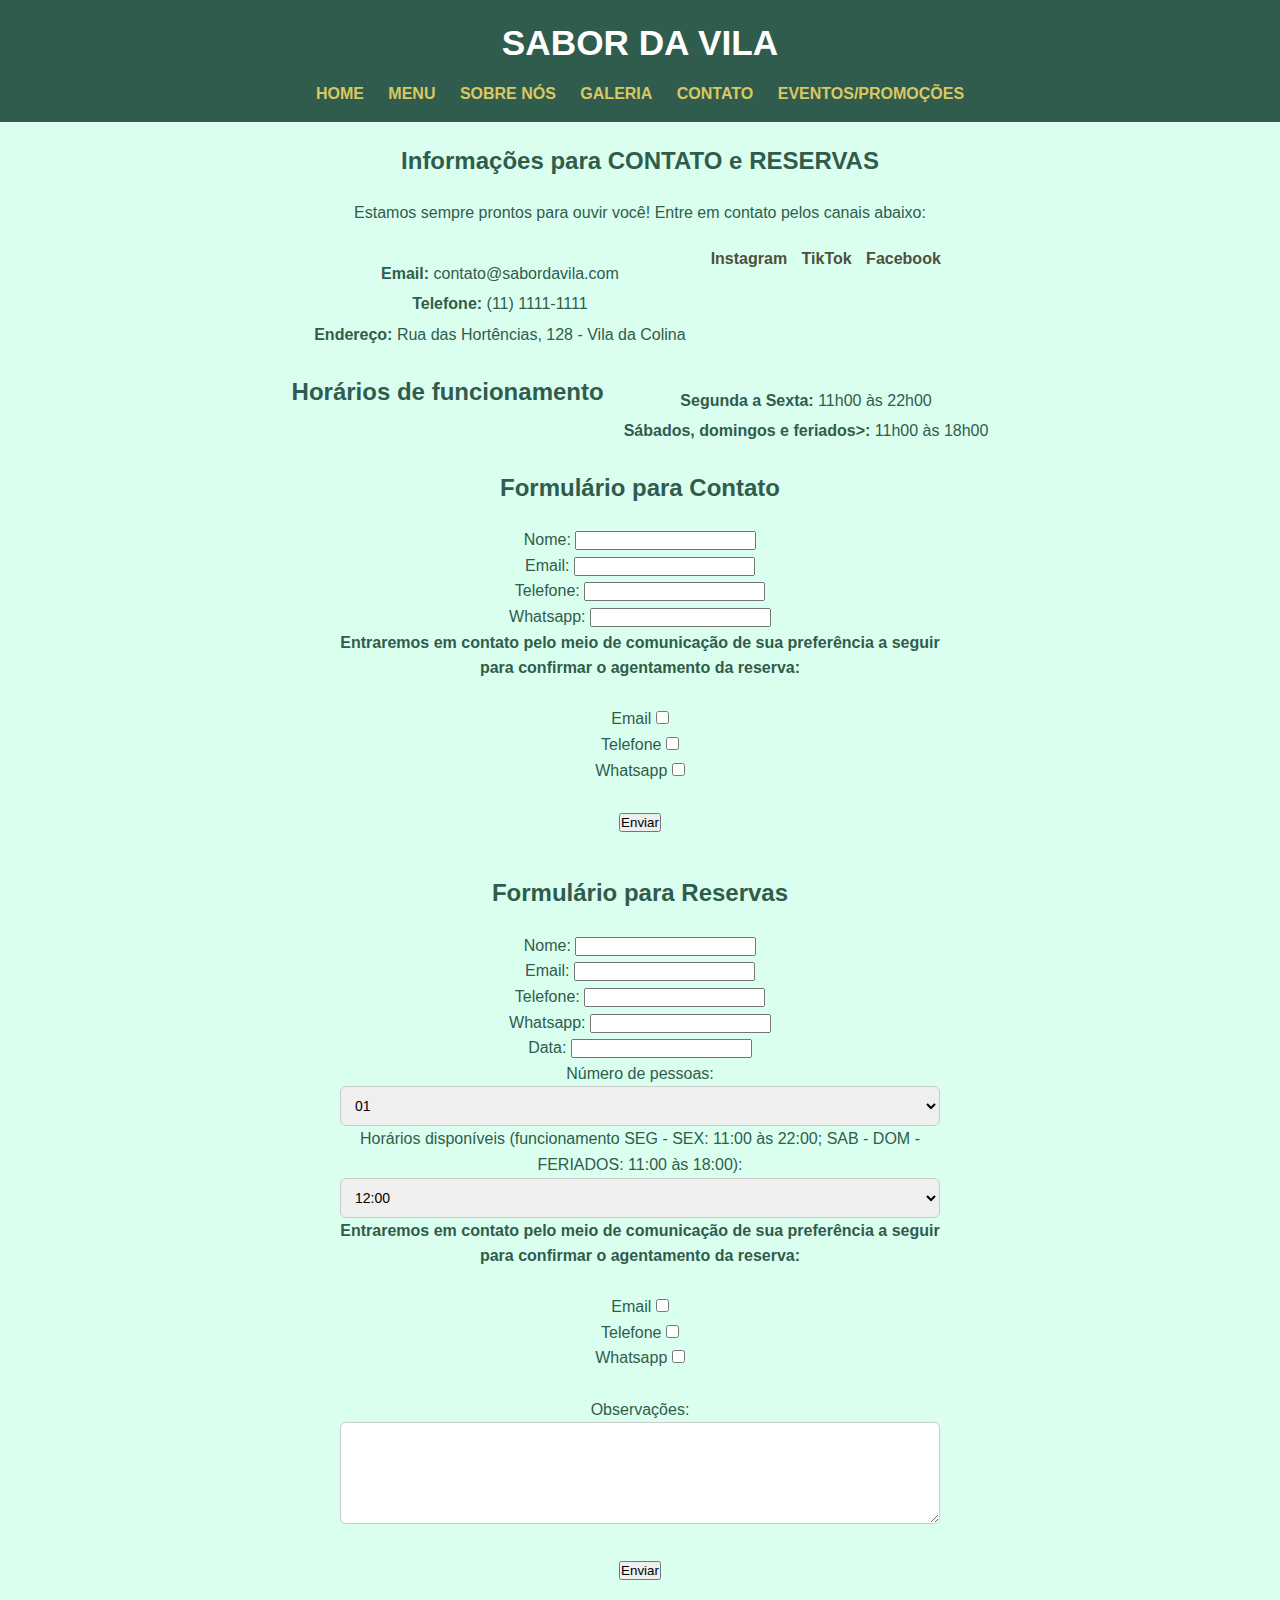
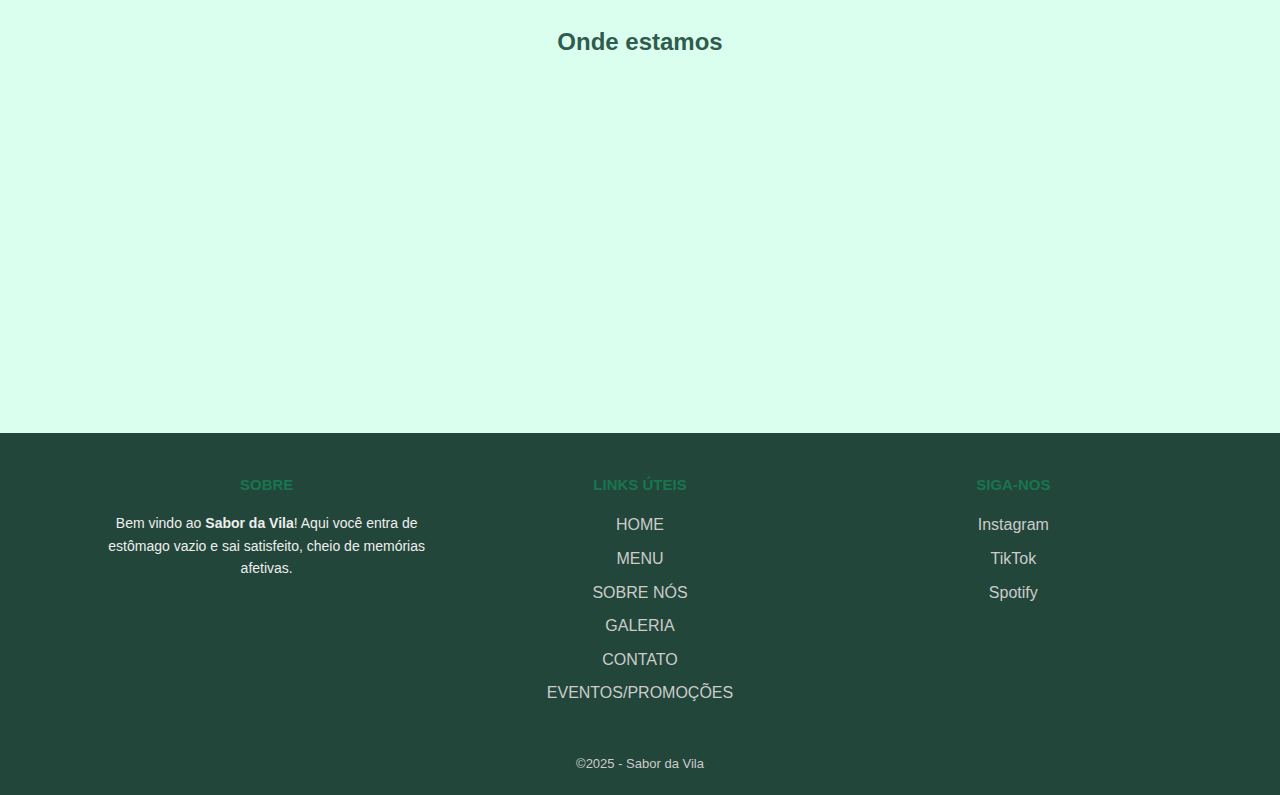
<file: html/contato1.html>
<!DOCTYPE html>
<html lang="pt-br">

<head>
    <meta charset="UTF-8">
    <meta name="viewport" content="width=device-width, initial-scale=1.0">
    <title>CONTATO</title>
    <link rel="stylesheet" href="../css/contato.css">
</head>

<body>

    <header>
        <h1>SABOR DA VILA</h1>
        <nav>
            <a href="input.html">HOME</a>
            <a href="#">MENU</a>
            <a href="#">SOBRE NÓS</a>
            <a href="galeria.html">GALERIA</a>
            <a href="contato.html">CONTATO</a>
            <a href="#">EVENTOS/PROMOÇÕES</a>
        </nav>
    </header>

    <main>
        <section class="contato-info">
            <h2>Informações para CONTATO e RESERVAS</h2>
            <p>Estamos sempre prontos para ouvir você! Entre em contato pelos canais abaixo:</p>
            <ul>
                <li><strong>Email:</strong> contato@sabordavila.com</li>
                <li><strong>Telefone:</strong> (11) 1111-1111 </li>
                <li><strong>Endereço:</strong> Rua das Hortências, 128 - Vila da Colina</li>
            </ul>
            
            <div class="contato-midia">
                <a href="#"><strong>Instagram</strong></a>
                <a href="#"><strong>TikTok</strong></a>
                <a href="#"><strong>Facebook</strong></a>
            </div><br><br>

            <h2>Horários de funcionamento</h2>
            <ul>
                <li><strong>Segunda a Sexta:</strong> 11h00 às 22h00 </li>
                <li><strong>Sábados, domingos e feriados>:</strong> 11h00 às 18h00</li>
            </ul>
            
        </section>

        <section class="formulario">
            <h2>Formulário para <strong>Contato</strong></h2>
            <form action="" method="post" class="formulario-card">
                <label for="nome">Nome:</label>
                <input type="text" id="nome" required> <br>

                <label for="email">Email:</label>
                <input type="email" id="email" required> <br>

                <label for="telefone">Telefone:</label>
                <input type="text" id="telefone" required> <br>

                <label for="whatsapp">Whatsapp:</label>
                <input type="text" id="whatsapp" required> <br>

                <p><strong>Entraremos em contato pelo meio de comunicação de sua preferência a seguir para confirmar o agentamento da reserva:</strong></p>

                <div class="formulario-checkbox">
                    <br> <label for="email">Email</label>
                    <input type="checkbox" name="contato_pref" value="email" id="email"><br>
                    <label for="telefone">Telefone</label>
                    <input type="checkbox" name="contato_pref" value="telefone" id="telefone"><br>
                    <label for="whatsapp">Whatsapp</label>
                    <input type="checkbox" name="contato_pref" value="whatsapp" id="whatsapp">
                </div required><br>

                <div>
                    <button type="submit">Enviar</button>
                </div>

            </form>
        </section>

        <section class="formulario">
            <h2>Formulário para <strong>Reservas</strong></h2>
            <form action="" method="post" class="formulario-card">
                <label for="nome">Nome:</label>
                <input type="text" id="nome" required> <br>

                <label for="email">Email:</label>
                <input type="email" id="email" required> <br>

                <label for="telefone">Telefone:</label>
                <input type="text" id="telefone" required> <br>

                <label for="whatsapp">Whatsapp:</label>
                <input type="text" id="whatsapp" required> <br>

                <label for="data">Data:</label>
                <input type="text" id="data" required> <br>

                <label for="numero">Número de pessoas:</label>
                <select name="numero" id="numero" required>
                    <option value="01">01</option>
                    <option value="02">02</option>
                    <option value="03">03</option>
                    <option value="04">04</option>
                    <option value="05">05</option>
                    <option value="06">06</option>
                    <option value="07">07</option>
                    <option value="08">08</option>
                    <option value="09">09</option>
                    <option value="10">10</option>
                </select><br>

                <label for="horario">Horários disponíveis (funcionamento SEG - SEX: 11:00 às 22:00; SAB - DOM -
                    FERIADOS: 11:00 às 18:00):</label>
                <select name="horario" id="horario" required>
                    <option value="12:00">12:00</option>
                    <option value="13:00">13:00</option>
                    <option value="14:00">14:00</option>
                    <option value="15:00">15:00</option>
                    <option value="16:00">16:00</option>
                    <option value="17:00">17:00</option>
                    <option value="18:00">18:00</option>
                    <option value="19:00">19:00</option>
                    <option value="20:00">20:00</option>
                    <option value="21:00">21:00</option>
                </select><br>


                <p><strong>Entraremos em contato pelo meio de comunicação de sua preferência a seguir para confirmar o agentamento da reserva:</strong></p>

                <div class="formulario-checkbox">
                    <br> <label for="email">Email</label>
                    <input type="checkbox" name="contato_pref" value="email" id="email"><br>
                    <label for="telefone">Telefone</label>
                    <input type="checkbox" name="contato_pref" value="telefone" id="telefone"><br>
                    <label for="whatsapp">Whatsapp</label>
                    <input type="checkbox" name="contato_pref" value="whatsapp" id="whatsapp">
                </div required><br>

                <div class="formulario-mensagem">
                    <label for="mensagem">Observações:</label><br>
                    <textarea name="mensagem" id="mensagem" cols="20" rows="05"></textarea> <br><br>
                    <button type="submit">Enviar</button>
                </div>
            </form>
        </section>


        <section class="mapa">
            <h2>Onde estamos</h2>
            <iframe
                src="https://www.google.com/maps/embed?pb=!1m18!1m12!1m3!1d3653.9541858774837!2d-46.5210324272823!3d-23.67759631882024!2m3!1f0!2f0!3f0!3m2!1i1024!2i768!4f13.1!3m3!1m2!1s0x94ce42755efe6fb9%3A0x64415e2e2b1d61fa!2sR.%20das%20Hort%C3%AAncias%2C%20128%20-%20Jardim%20do%20Est%C3%A1dio%2C%20Santo%20Andr%C3%A9%20-%20SP%2C%2009175-500!5e0!3m2!1sen!2sbr!4v1759932248534!5m2!1sen!2sbr"
                width="100%" height="300" style="border:0;" allowfullscreen="" loading="lazy"
                referrerpolicy="no-referrer-when-downgrade"></iframe>
        </section>

    </main>


    <footer class="footer">

        <section class="secao_footer">

            <div class="secao_div">
                <h4>Sobre</h4>
                <p>Bem vindo ao <strong>Sabor da Vila</strong>! Aqui você entra de estômago vazio e sai satisfeito,
                    cheio de memórias afetivas. </p>
            </div>


            <div class="secao_div">
                <h4>Links Úteis</h4>
                <ul>
                    <li><a href="#">HOME</a></li>
                    <li><a href="#">MENU</a></li>
                    <li><a href="#">SOBRE NÓS</a></li>
                    <li> <a href="galeria.html">GALERIA</a></li>
                    <li> <a href="contato.html">CONTATO</a></li>
                    <li> <a href="#">EVENTOS/PROMOÇÕES</a></li>
                </ul>
            </div>


            <div class="secao_div">
                <h4>Siga-nos</h4>
                <ul>
                    <li><a href="#">Instagram</a></li>
                    <li><a href="#">TikTok</a></li>
                    <li><a href="#">Spotify</a></li>
                </ul>
            </div>

        </section>
        <div class="secao_paragrafo">
            <p>&copy;2025 - Sabor da Vila</p>
        </div>

    </footer>


</body>

</html>
</file>
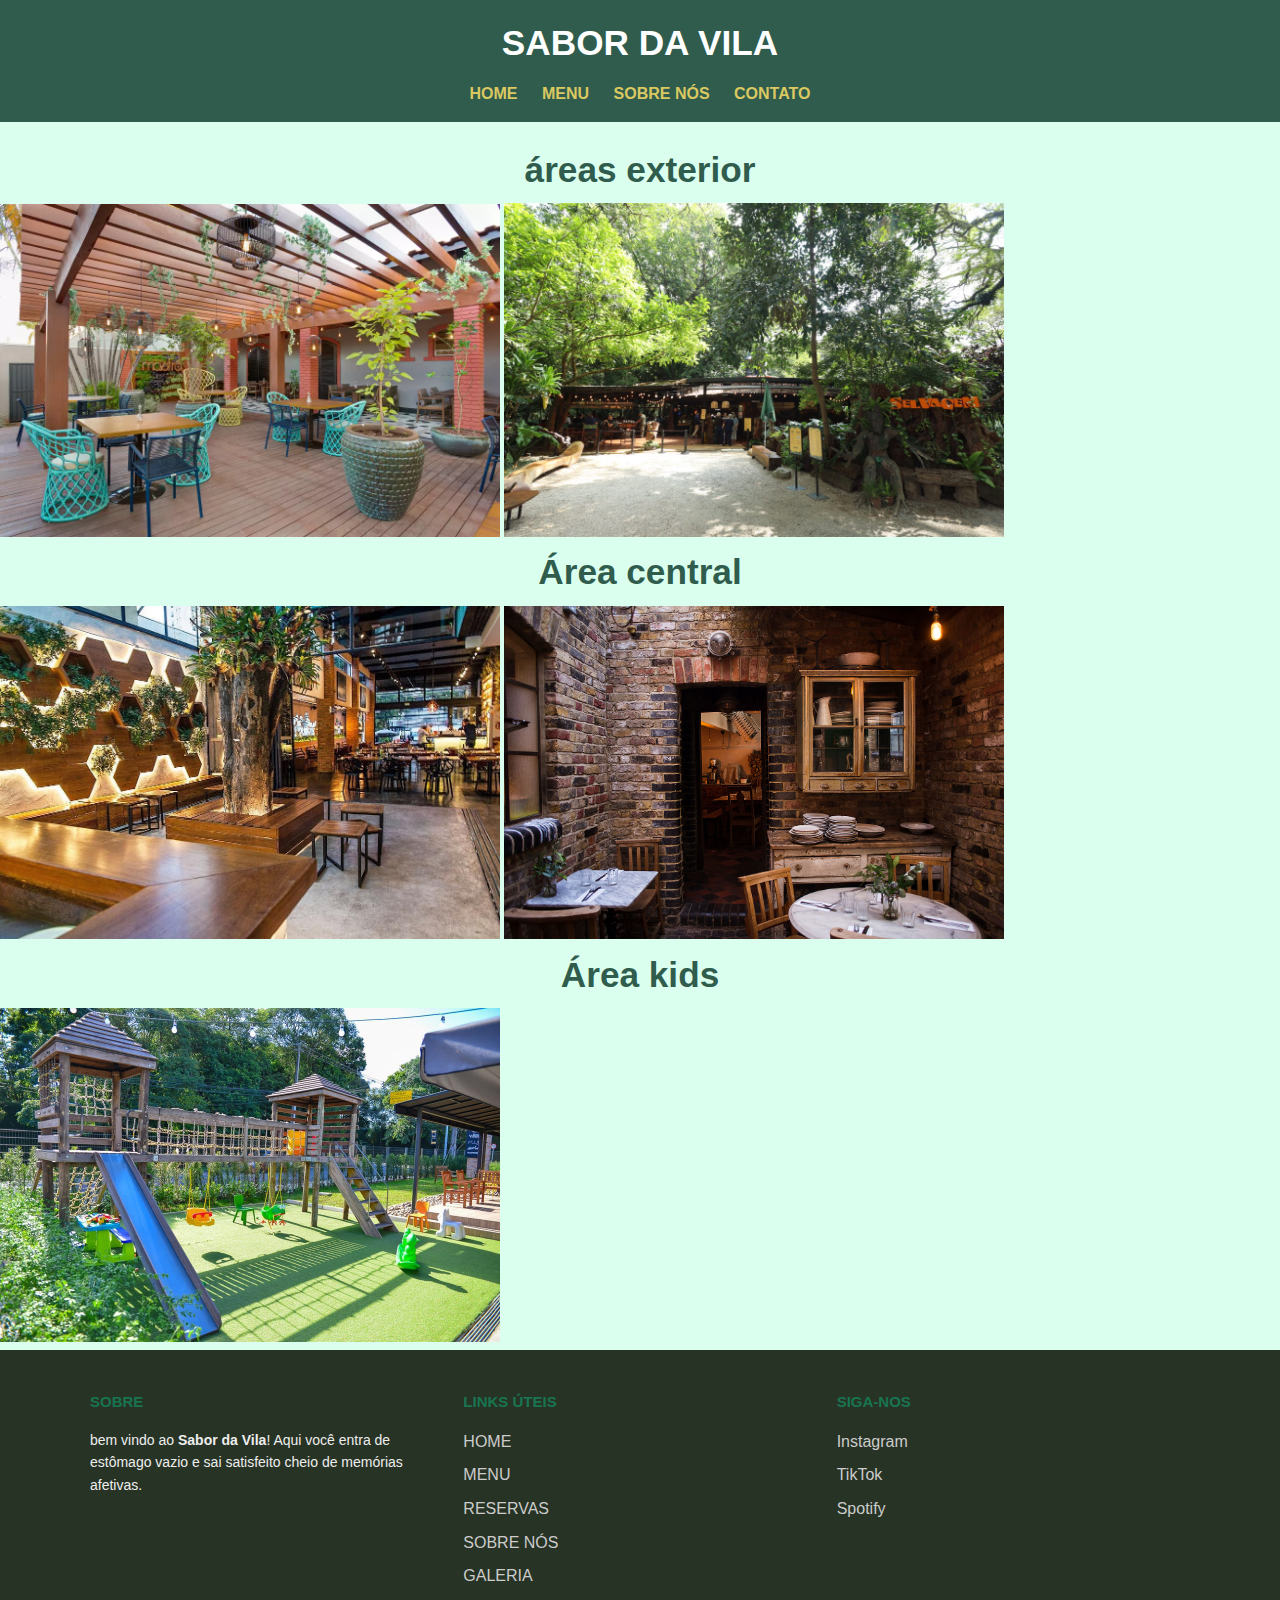
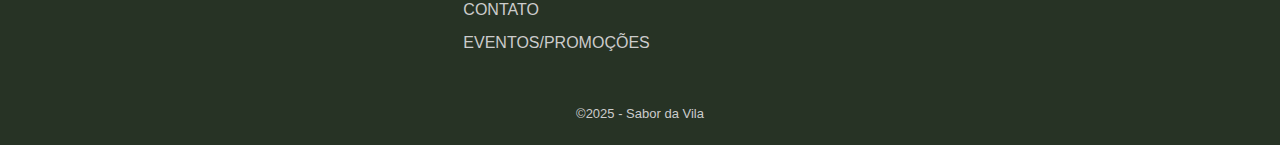
<file: html/galeria.html>
<!DOCTYPE html>
<html lang="pt-br">
<head>
    <meta charset="UTF-8">
    <meta name="viewport" content="width=device-width, initial-scale=1.0">
    <title>Galeria do restaurante</title>
    
    <link rel="stylesheet" href="../css/galeria.css">
    
    <header>
        <h1> SABOR DA VILA </h1>
        <nav>
            <a href="../index.html">HOME</a>
            <a href="../html/menu.html">MENU</a>
            <a href="../html/sobre.html">SOBRE NÓS</a>
            <a href="../html/contato.html">CONTATO</a>
        </nav>
    </header>

    
    <section class="galeria">
      <div class="fotos"> 
        <h3>áreas exterior</h3>
          <img src="../img/restaurante_varanda.webp" width="500" alt="área externa da varanda">
          
          <img src="../img/restauranteparteverde.jpg" width="500" alt="área de entrada da varanda">
         <h3>Área central</h3>
          <img src="../img/partededentro.jpg" width="500" alt="parte central">
         
          <img src="../img/restaurantes_rusticos-cozinha.jpg" width="500" alt="restaurante cozinha">
          <h3>Área kids</h3>
          <img src="../img/areakids.jpg" width="500" alt="areainfantil"> 
        </div>
    </section>
    <footer class="footer">
        <!--SOBRE-->
        <section class="secao_footer">
    
            <div class="secao_div">
                <h4>Sobre</h4>
                <p>bem vindo ao <strong>Sabor da Vila</strong>! Aqui você entra de estômago vazio e sai satisfeito
                    cheio de memórias afetivas. </p>
            </div>
    
            <!--Links Úteis-->
            <div class="secao_div">
                <h4>Links Úteis</h4>
                <ul>
                    <li><a href="../html/home.html">HOME</a></li>
                    <li><a href="../html/menu.html">MENU</a></li>
                    <li><a href="../html/reserva.html">RESERVAS</a></li>
                    <li><a href="../html/sobre.html">SOBRE NÓS</a></li>
                    <li> <a href="../html/galeria.html">GALERIA</a></li>
                    <li> <a href="../html/contato.html">CONTATO</a></li>
                    <li> <a href="../html/promocoes.html">EVENTOS/PROMOÇÕES</a></li>
                </ul>
            </div>
    
            <!--Redes Sociais-->
            <div class="secao_div">
                <h4>Siga-nos</h4>
                <ul>
                    <li><a href="#">Instagram</a></li>
                    <li><a href="#">TikTok</a></li>
                    <li><a href="#">Spotify</a></li>
                </ul>
            </div>
    
        </section>
        <div class="secao_paragrafo">
            <p>&copy;2025 - Sabor da Vila</p>
        </div>
    
    </footer>

<body>
    
    
</body>
</html>
</file>
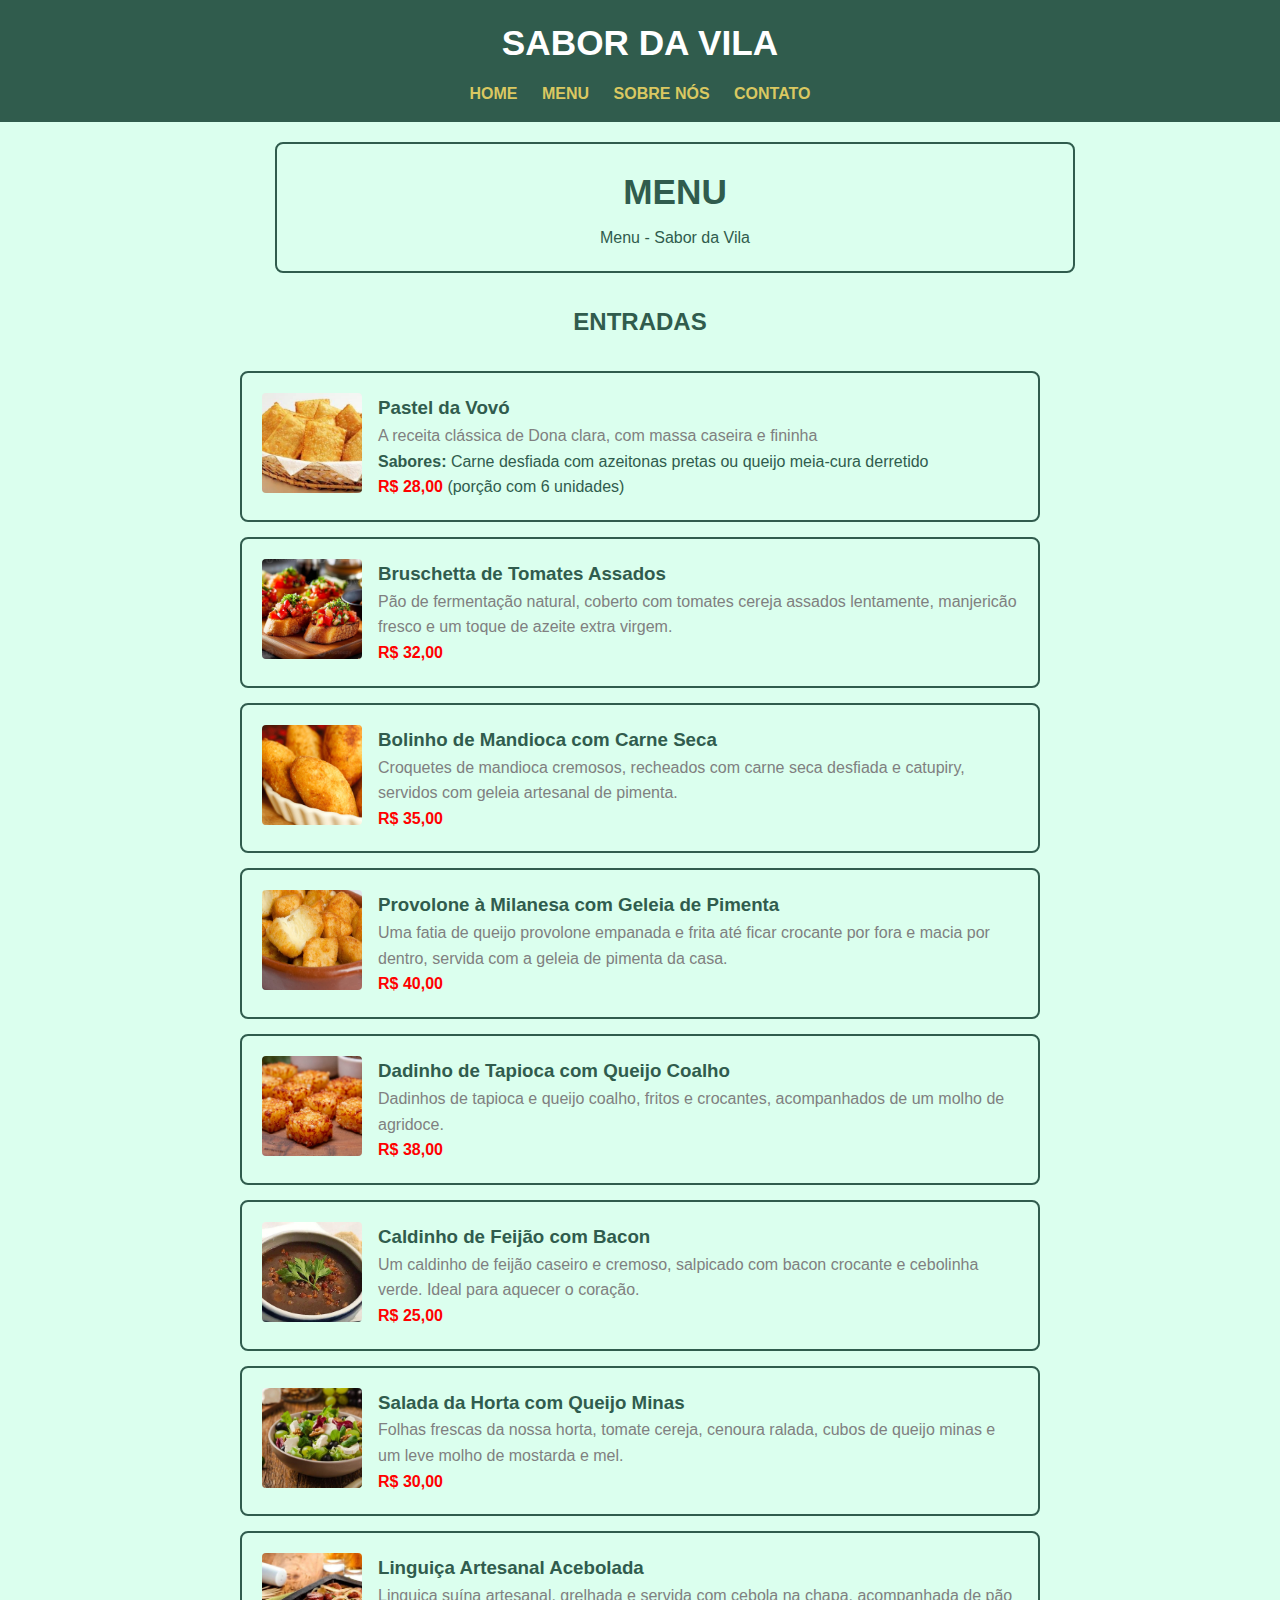
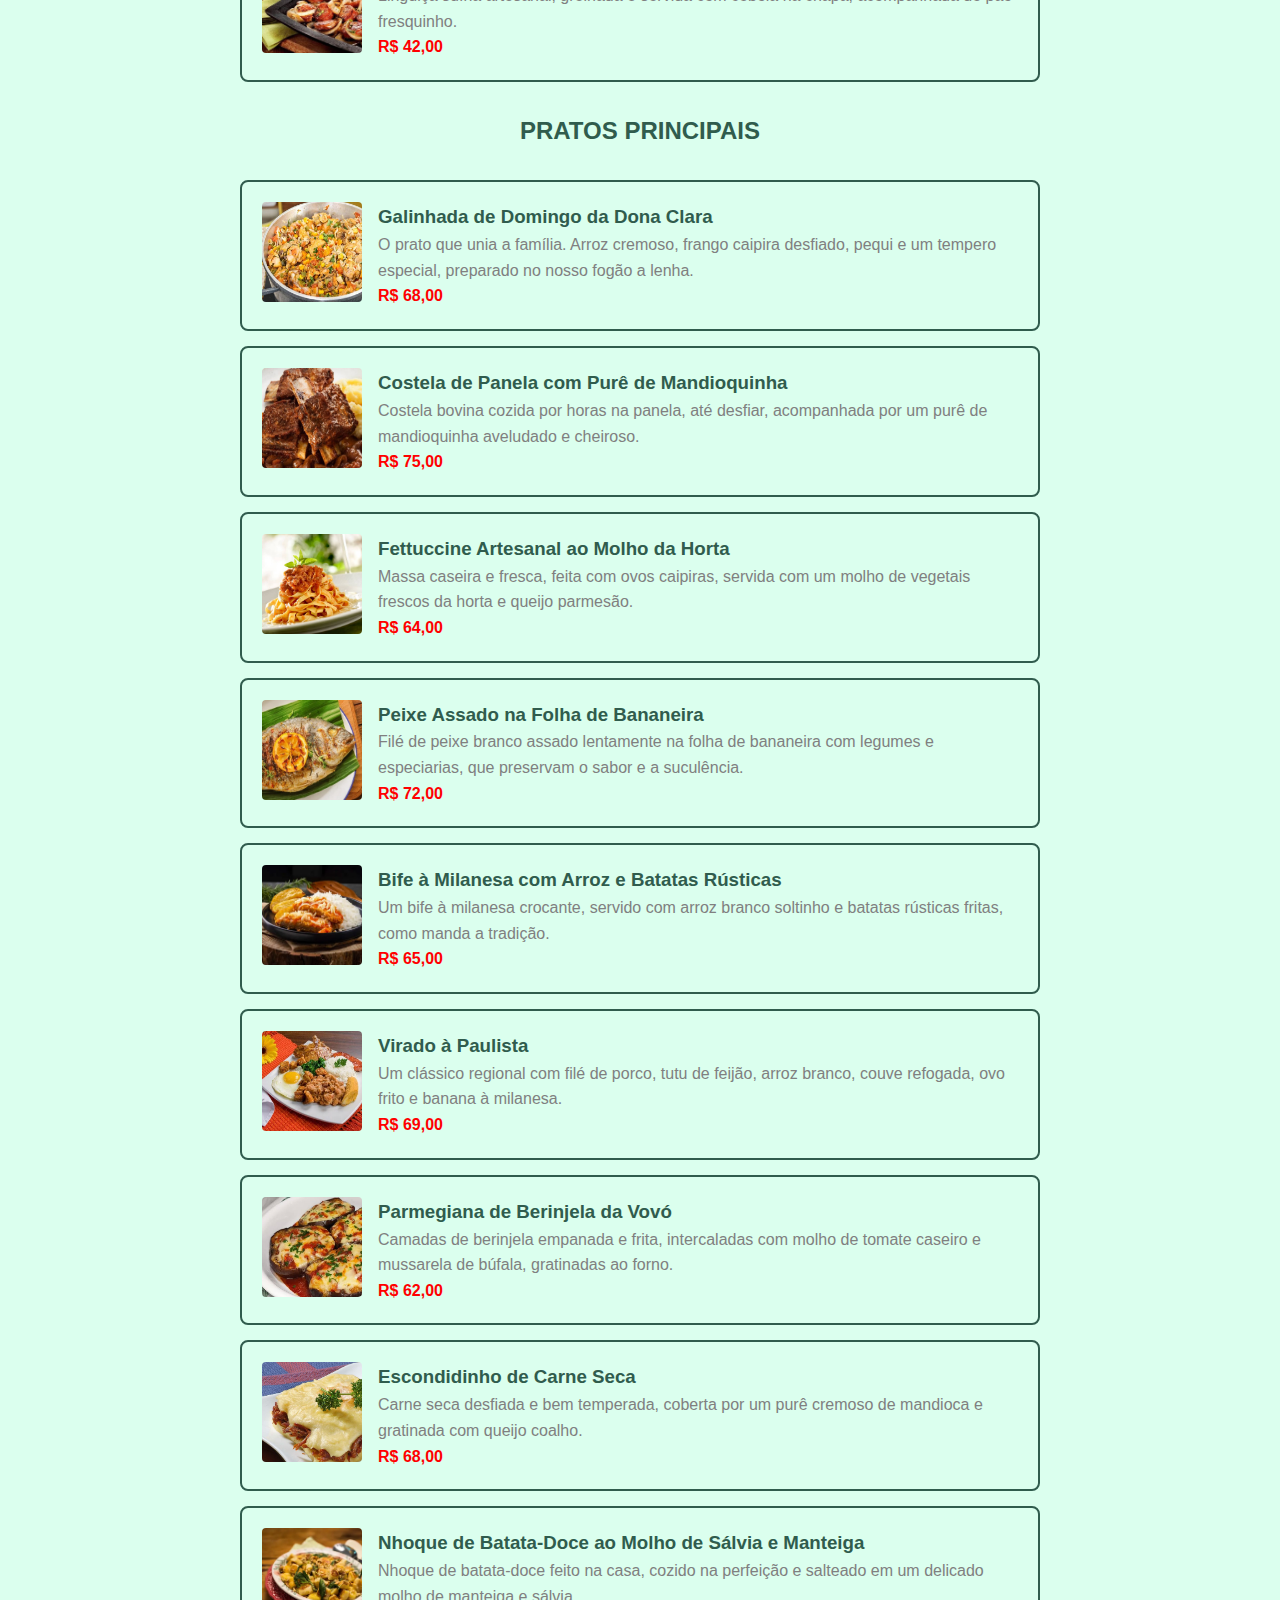
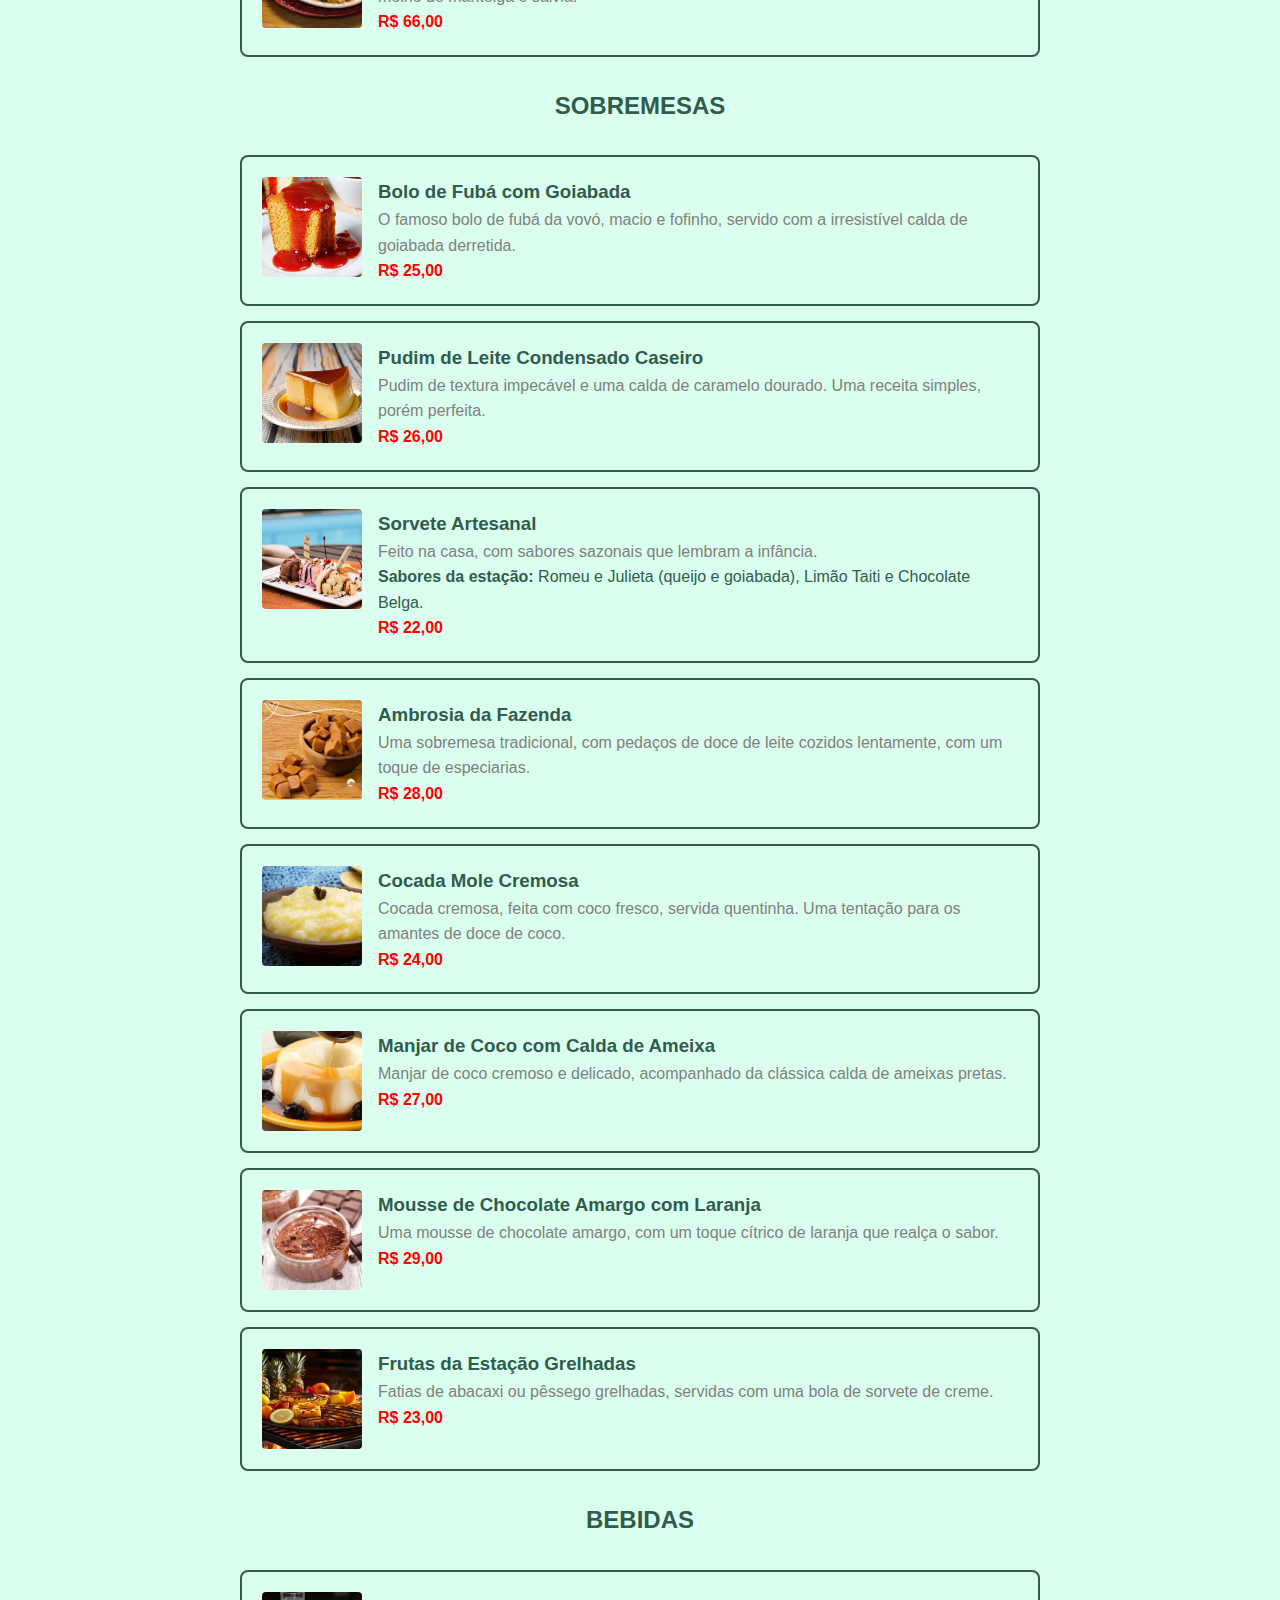
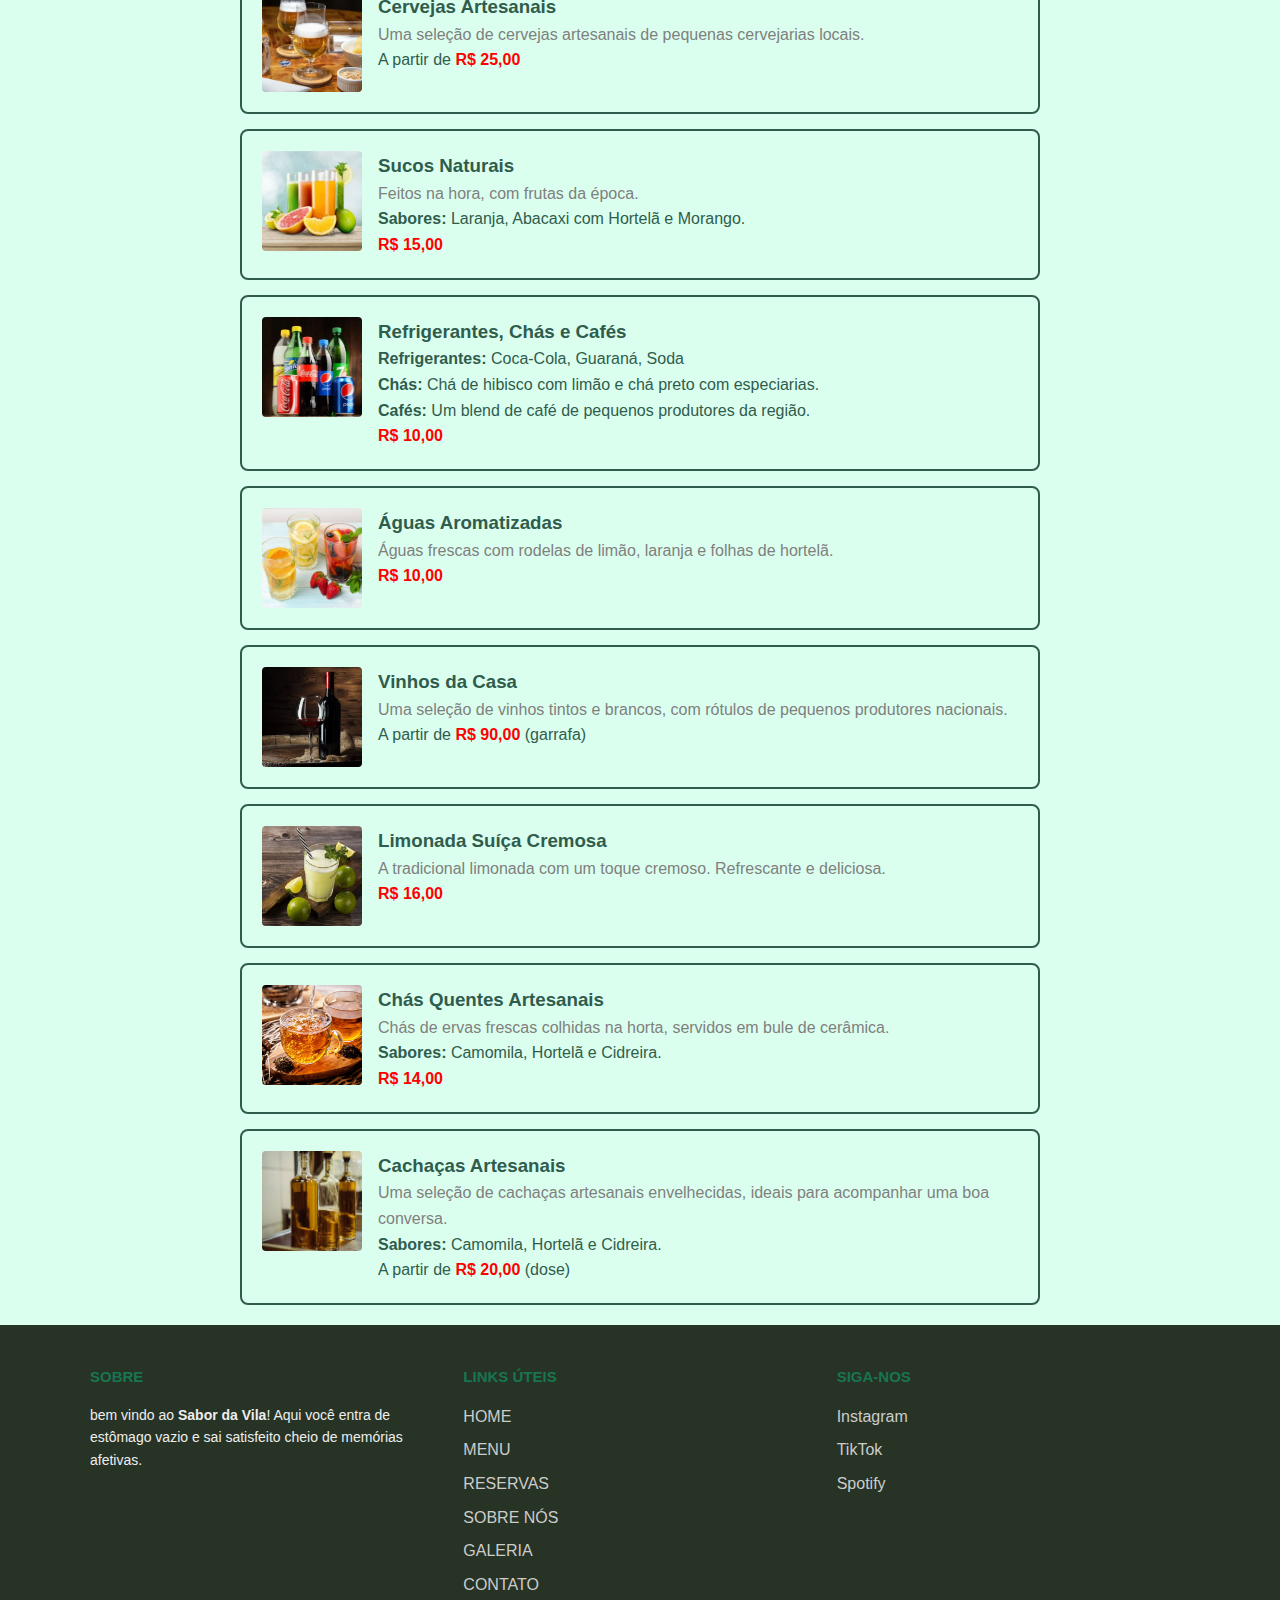
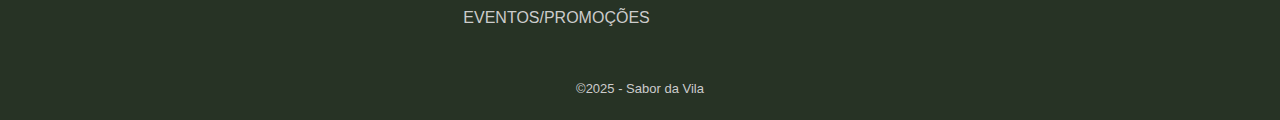
<file: html/menu.html>
<!DOCTYPE html>
<html lang="pt-br">
<head>
    <meta charset="UTF-8">
    <meta name="viewport" content="width=device-width, initial-scale=1.0">
    <title>Menu</title>
    <link rel="stylesheet" href="../css/menu.css">
</head>
<body>
    
<!--HEADER-->

<header>
    <h1> SABOR DA VILA </h1>
    <nav>
        <a href="../index.html">HOME</a>
        <a href="../html/menu.html">MENU</a>
        <a href="../html/sobre.html">SOBRE NÓS</a>
        <a href="../html/contato.html">CONTATO</a>
    </nav>
</header>

<!--MENU ENTRADA-->

<main>
<section class="section_principal">
    <h1 class="principal">MENU</h1>
    <p class="principal">Menu - Sabor da Vila</p>
</section>

<section class="section_menu">
<h2 class="titulos">ENTRADAS</h2>
<div class="menu">
    <img src="../MENU (atualizado)/imagens_menu/PASTEL.jpeg" alt="Pastel da Vovó">
<div>   
    <h3>Pastel da Vovó</h3>
    <p>A receita clássica de Dona clara, com massa caseira e fininha</p>
    
    <ul>
        <li><strong>Sabores:</strong> Carne desfiada com azeitonas pretas ou queijo meia-cura derretido</li>
        <li><strong class="precos">R$ 28,00</strong> (porção com 6 unidades)</li>
    </ul>
</div>
</div>

<div class="menu">
    <img src="../MENU (atualizado)/imagens_menu/BRUSCHETTA.jpeg" alt="Bruschetta de Tomates Assados">
<div>
    <h3>Bruschetta de Tomates Assados</h3>
    <p>Pão de fermentação natural, coberto com tomates cereja assados lentamente, manjericão fresco e um toque de azeite extra virgem.</p>
    
    <ul>
        <li class="preco"><strong>R$ 32,00</strong></li>
    </ul>
</div>
</div>
 
<div class="menu">
    <img src="../MENU (atualizado)/imagens_menu/BOLINHO DE MANDIOCA.jpeg" alt="Bolinho de Mandioca com Carne Seca">
<div>
    <h3>Bolinho de Mandioca com Carne Seca</h3>
    <p>Croquetes de mandioca cremosos, recheados com carne seca desfiada e catupiry, servidos com geleia artesanal de pimenta.</p>
    
    <ul>
        <li class="preco"><strong>R$ 35,00</strong></li>
    </ul>
</div>
</div>
    
<div class="menu">
    <img src="../MENU (atualizado)/imagens_menu/PROVOLONE A MILANSA.jpeg" alt="Provolone à Milanesa com Geleia de Pimenta">
<div> 
    <h3>Provolone à Milanesa com Geleia de Pimenta</h3>
    <p>Uma fatia de queijo provolone empanada e frita até ficar crocante por fora e macia por dentro, servida com a geleia de pimenta da casa.</p>
    
    <ul>
        <li class="preco"><strong>R$ 40,00</strong></li>
    </ul>
</div>
</div>
    
<div class="menu">
    <img src="../MENU (atualizado)/imagens_menu/DADINHOS DE TAPIOCA.jpeg" alt="Dadinho de Tapioca com Queijo Coalho">
<div> 
    <h3>Dadinho de Tapioca com Queijo Coalho</h3>
    <p>Dadinhos de tapioca e queijo coalho, fritos e crocantes, acompanhados de um molho de agridoce.</p>
    
    <ul>
        <li class="preco"><strong>R$ 38,00</strong></li>
    </ul>
</div>
</div>
    
<div class="menu">
    <img src="../MENU (atualizado)/imagens_menu/CALDINHO DE FEIJÃO.jpeg" alt="Caldinho de Feijão com Bacon">
<div> 
    <h3>Caldinho de Feijão com Bacon</h3>
    <p>Um caldinho de feijão caseiro e cremoso, salpicado com bacon crocante e cebolinha verde. Ideal para aquecer o coração.</p>
    
    <ul>
        <li class="preco"><strong>R$ 25,00</strong></li>
    </ul>
</div>
</div>
    
<div class="menu">
    <img src="../MENU (atualizado)/imagens_menu/SALADA DA HORTA.jpeg" alt="Salada da Horta com Queijo Minas">
<div> 
    <h3>Salada da Horta com Queijo Minas</h3>
    <p>Folhas frescas da nossa horta, tomate cereja, cenoura ralada, cubos de queijo minas e um leve molho de mostarda e mel.</p>
    
    <ul>
        <li class="preco"><strong>R$ 30,00</strong></li>
    </ul>
</div>
</div>
    
<div class="menu">
    <img src="../MENU (atualizado)/imagens_menu/LINGUIÇA ACEBOLADA.jpeg" alt="Linguiça Artesanal Acebolada">
<div> 
    <h3>Linguiça Artesanal Acebolada</h3>
    <p>Linguiça suína artesanal, grelhada e servida com cebola na chapa, acompanhada de pão fresquinho.</p>
    
    <ul>
        <li class="preco"><strong>R$ 42,00</strong></li>
    </ul>
</div>
</div>
    
<!--MENU PRATOS PRINCIPAIS-->

<h2 class="titulos">PRATOS PRINCIPAIS</h2>
<div class="menu">
    <img src="../MENU (atualizado)/imagens_menu/GALINHADA.jpeg" alt="Galinhada de Domingo da Dona Clara">
<div> 
    <h3>Galinhada de Domingo da Dona Clara</h3>
    <p>O prato que unia a família. Arroz cremoso, frango caipira desfiado, pequi e um tempero especial, preparado no nosso fogão a lenha.</p>
    
    <ul>
        <li class="preco"><strong>R$ 68,00</strong></li>
    </ul>
</div>
</div>
    
<div class="menu">
    <img src="../MENU (atualizado)/imagens_menu/COSTELA.jpeg" alt="Costela de Panela com Purê de Mandioquinha">
<div> 
    <h3>Costela de Panela com Purê de Mandioquinha</h3>
    <p>Costela bovina cozida por horas na panela, até desfiar, acompanhada por um purê de mandioquinha aveludado e cheiroso.</p>
    
    <ul>
        <li class="preco"><strong>R$ 75,00</strong></li>
    </ul>
</div>
</div>
    
<div class="menu">
    <img src="../MENU (atualizado)/imagens_menu/FETTUCCINE.jpeg" alt="Fettuccine Artesanal ao Molho da Horta">
<div> 
    <h3>Fettuccine Artesanal ao Molho da Horta</h3>
    <p>Massa caseira e fresca, feita com ovos caipiras, servida com um molho de vegetais frescos da horta e queijo parmesão.</p>
    
    <ul>
        <li class="preco"><strong>R$ 64,00</strong></li>
    </ul>
</div>    
</div>
    
<div class="menu">
    <img src="../MENU (atualizado)/imagens_menu/PEIXE ASSADO.jpeg" alt="Peixe Assado na Folha de Bananeira">
<div> 
    <h3>Peixe Assado na Folha de Bananeira</h3>
    <p>Filé de peixe branco assado lentamente na folha de bananeira com legumes e especiarias, que preservam o sabor e a suculência.</p>
    
    <ul>
        <li class="preco"><strong>R$ 72,00</strong></li>
    </ul>
</div>
</div>
    
<div class="menu">
    <img src="../MENU (atualizado)/imagens_menu/BIFE.jpeg" alt="Bife à Milanesa com Arroz e Batatas Rústicas">
<div> 
    <h3>Bife à Milanesa com Arroz e Batatas Rústicas</h3>
    <p>Um bife à milanesa crocante, servido com arroz branco soltinho e batatas rústicas fritas, como manda a tradição.</p>
    
    <ul>
        <li class="preco"><strong>R$ 65,00</strong></li>
    </ul>
</div>
</div>
    
<div class="menu">
    <img src="../MENU (atualizado)/imagens_menu/VIRADO À PAULISTA.jpeg" alt="Virado à Paulista">
<div> 
    <h3>Virado à Paulista</h3>
    <p>Um clássico regional com filé de porco, tutu de feijão, arroz branco, couve refogada, ovo frito e banana à milanesa.</p>
    
    <ul>
        <li class="preco"><strong>R$ 69,00</strong></li>
    </ul>
</div>
</div>
    
<div class="menu">
    <img src="../MENU (atualizado)/imagens_menu/BERINJELA.jpeg" alt="Parmegiana de Berinjela da Vovó">
<div> 
    <h3>Parmegiana de Berinjela da Vovó</h3>
    <p>Camadas de berinjela empanada e frita, intercaladas com molho de tomate caseiro e mussarela de búfala, gratinadas ao forno.</p>
    
    <ul>
        <li class="preco"><strong>R$ 62,00</strong></li>
    </ul>
</div>
</div>
    
<div class="menu">
    <img src="../MENU (atualizado)/imagens_menu/ESCONDIDINHO CARNE SECA.jpeg" alt="Escondidinho de Carne Seca">
<div> 
    <h3>Escondidinho de Carne Seca</h3>
    <p>Carne seca desfiada e bem temperada, coberta por um purê cremoso de mandioca e gratinada com queijo coalho.</p>
    
    <ul>
        <li class="preco"><strong>R$ 68,00</strong></li>
    </ul>
</div>
</div>
    
<div class="menu">
    <img src="../MENU (atualizado)/imagens_menu/NHOQUE.jpeg" alt="Nhoque de Batata-Doce ao Molho de Sálvia e Manteiga">
<div> 
    <h3>Nhoque de Batata-Doce ao Molho de Sálvia e Manteiga</h3>
    <p>Nhoque de batata-doce feito na casa, cozido na perfeição e salteado em um delicado molho de manteiga e sálvia.</p>
    
    <ul>
        <li class="preco"><strong>R$ 66,00</strong></li>
    </ul>
</div>
</div>
    
<!--MENU SOBREMESAS-->

<h2 class="titulos">SOBREMESAS</h2>
<div class="menu">
    <img src="../MENU (atualizado)/imagens_menu/BOLO DE FUBÁ.jpeg" alt="Bolo de Fubá com Goiabada">
<div> 
    <h3>Bolo de Fubá com Goiabada</h3>
    <p>O famoso bolo de fubá da vovó, macio e fofinho, servido com a irresistível calda de goiabada derretida.</p>
    
    <ul>
        <li class="preco"><strong>R$ 25,00</strong></li>
    </ul>
</div>
</div>
    
<div class="menu">
    <img src="../MENU (atualizado)/imagens_menu/PUDIM.jpeg" alt="Pudim de Leite Condensado Caseiro">
<div> 
    <h3>Pudim de Leite Condensado Caseiro</h3>
    <p>Pudim de textura impecável e uma calda de caramelo dourado. Uma receita simples, porém perfeita. </p>
    
    <ul>
        <li class="preco"><strong>R$ 26,00</strong></li>
    </ul>
</div>
</div>
    
<div class="menu">
    <img src="../MENU (atualizado)/imagens_menu/SORVETE ATESANAL.jpeg" alt="Sorvete Artesanal">
<div> 
    <h3>Sorvete Artesanal</h3>
    <p>Feito na casa, com sabores sazonais que lembram a infância.</p>
    
    <ul>
        <li><strong>Sabores da estação:</strong> Romeu e Julieta (queijo e goiabada), Limão Taiti e Chocolate Belga.</li>
        <li class="preco"><strong>R$ 22,00</strong></li>
    </ul>
</div>
</div>
    
<div class="menu">
    <img src="../MENU (atualizado)/imagens_menu/AMBROSIA DA FAZENDA.jpeg" alt="Ambrosia da Fazenda">
<div> 
    <h3>Ambrosia da Fazenda</h3>
    <p>Uma sobremesa tradicional, com pedaços de doce de leite cozidos lentamente, com um toque de especiarias.</p>
    
    <ul>
        <li class="preco"><strong>R$ 28,00</strong></li>
    </ul>
</div>
</div>
    
<div class="menu">
    <img src="../MENU (atualizado)/imagens_menu/COCADA MOLE.jpeg" alt="Cocada Mole Cremosa">
<div> 
    <h3>Cocada Mole Cremosa</h3>
    <p>Cocada cremosa, feita com coco fresco, servida quentinha. Uma tentação para os amantes de doce de coco.</p>
    
    <ul>
        <li class="preco"><strong>R$ 24,00</strong></li>
    </ul>
</div>
</div>
    
<div class="menu">
    <img src="../MENU (atualizado)/imagens_menu/MANJAR DE COCO.jpeg" alt="Manjar de Coco com Calda de Ameixa">
<div> 
    <h3>Manjar de Coco com Calda de Ameixa</h3>
    <p>Manjar de coco cremoso e delicado, acompanhado da clássica calda de ameixas pretas.</p>
    
    <ul>
        <li class="preco"><strong>R$ 27,00</strong></li>
    </ul>
</div>
</div>
    
<div class="menu">
    <img src="../MENU (atualizado)/imagens_menu/MOUSSE DE CHOCOLATE.jpeg" alt="Mousse de Chocolate Amargo com Laranja">
<div> 
    <h3>Mousse de Chocolate Amargo com Laranja</h3>
    <p>Uma mousse de chocolate amargo, com um toque cítrico de laranja que realça o sabor.</p>
    
    <ul>
        <li class="preco"><strong>R$ 29,00</strong></li>
    </ul>
</div>
</div>
    
<div class="menu">
    <img src="../MENU (atualizado)/imagens_menu/FRUTAS GRELHADAS.jpeg" alt="Frutas da Estação Grelhadas">
<div> 
    <h3>Frutas da Estação Grelhadas</h3>
    <p>Fatias de abacaxi ou pêssego grelhadas, servidas com uma bola de sorvete de creme.</p>
    
    <ul>
        <li class="preco"><strong>R$ 23,00</strong></li>
    </ul>
</div>
</div>
    
<!--MENU BEBIDAS-->

<h2 class="titulos">BEBIDAS</h2>
<div class="menu">
    <img src="../MENU (atualizado)/imagens_menu/CERVEJAS ARTESANAIS.jpeg" alt="Cervejas Artesanais">
<div> 
    <h3>Cervejas Artesanais</h3>
    <p>Uma seleção de cervejas artesanais de pequenas cervejarias locais.</p>
    
    <ul>
        <li>A partir de <strong class="precos">R$ 25,00</strong></li>
    </ul>
</div>
</div>

<div class="menu">
    <img src="../MENU (atualizado)/imagens_menu/SUCOS NATURAIS.jpeg" alt="Sucos Naturais">
<div> 
    <h3>Sucos Naturais</h3>
    <p>Feitos na hora, com frutas da época.</p>
    
    <ul>
        <li><strong>Sabores:</strong> Laranja, Abacaxi com Hortelã e Morango.</li>
        <li class="preco"><strong>R$ 15,00</strong></li>
    </ul>
</div>
</div>

<div class="menu">
    <img src="../MENU (atualizado)/imagens_menu/RCC VARIADAS.jpeg" alt="Refrigerantes, Chás e Cafés">
<div> 
    <h3>Refrigerantes, Chás e Cafés</h3>
    
    <ul>
        <li><strong>Refrigerantes:</strong> Coca-Cola, Guaraná, Soda</li>
        <li><strong>Chás:</strong> Chá de hibisco com limão e chá preto com especiarias.</li>
        <li><strong>Cafés:</strong> Um blend de café de pequenos produtores da região.</li>
        <li class="preco"><strong>R$ 10,00</strong></li>
    </ul>
</div>
</div>

<div class="menu">
    <img src="../MENU (atualizado)/imagens_menu/ÁGUA AROMATIZADA.jpeg" alt="Águas Aromatizadas">
<div> 
    <h3>Águas Aromatizadas</h3>
    <p>Águas frescas com rodelas de limão, laranja e folhas de hortelã.</p>
    
    <ul>
        <li class="preco"><strong>R$ 10,00</strong></li>
    </ul>
</div>
</div>

<div class="menu">
    <img src="../MENU (atualizado)/imagens_menu/VINHO.jpeg" alt="Vinhos da Casa">
<div> 
    <h3>Vinhos da Casa</h3>
    <p>Uma seleção de vinhos tintos e brancos, com rótulos de pequenos produtores nacionais.</p>
    
    <ul>
        <li>A partir de <strong class="precos">R$ 90,00</strong> (garrafa)</li>
    </ul>
</div>
</div>

<div class="menu">
    <img src="../MENU (atualizado)/imagens_menu/LIMONADA.jpeg" alt="Limonada Suíça Cremosa">
<div> 
    <h3>Limonada Suíça Cremosa</h3>
    <p>A tradicional limonada com um toque cremoso. Refrescante e deliciosa.</p>
    
    <ul>
        <li class="preco"><strong>R$ 16,00</strong></li>
    </ul>
</div>
</div>

<div class="menu">
    <img src="../MENU (atualizado)/imagens_menu/CHÁ QUENTE.jpeg" alt="Chás Quentes Artesanais">
<div> 
    <h3>Chás Quentes Artesanais</h3>
    <p>Chás de ervas frescas colhidas na horta, servidos em bule de cerâmica.</p>
    
    <ul>
        <li><strong>Sabores:</strong> Camomila, Hortelã e Cidreira.</li>
        <li class="preco"><strong>R$ 14,00</strong></li>
    </ul>
</div>
</div>

<div class="menu">
    <img src="../MENU (atualizado)/imagens_menu/CACHAÇAS ARTESANAIS.jpeg" alt="Cachaças Artesanais">
<div> 
    <h3>Cachaças Artesanais</h3>
    <p>Uma seleção de cachaças artesanais envelhecidas, ideais para acompanhar uma boa conversa.</p>
    
    <ul>
        <li><strong>Sabores:</strong> Camomila, Hortelã e Cidreira.</li>
        <li>A partir de <strong class="precos">R$ 20,00</strong> (dose)</li>
    </ul>
</div>
</div>
</section>
</main>

<!--FOOTER-->

<footer class="footer">
    <!--SOBRE-->
    <section class="secao_footer">

        <div class="secao_div">
            <h4>Sobre</h4>
            <p>bem vindo ao <strong>Sabor da Vila</strong>! Aqui você entra de estômago vazio e sai satisfeito
                cheio de memórias afetivas. </p>
        </div>

        <!--Links Úteis-->
        <div class="secao_div">
            <h4>Links Úteis</h4>
            <ul>
                <li><a href="../html/home.html">HOME</a></li>
                <li><a href="../html/menu.html">MENU</a></li>
                <li><a href="../html/reserva.html">RESERVAS</a></li>
                <li><a href="../html/sobre.html">SOBRE NÓS</a></li>
                <li> <a href="../html/galeria.html">GALERIA</a></li>
                <li> <a href="../html/contato.html">CONTATO</a></li>
                <li> <a href="../html/promocoes.html">EVENTOS/PROMOÇÕES</a></li>
            </ul>
        </div>

        <!--Redes Sociais-->
        <div class="secao_div">
            <h4>Siga-nos</h4>
            <ul>
                <li><a href="#">Instagram</a></li>
                <li><a href="#">TikTok</a></li>
                <li><a href="#">Spotify</a></li>
            </ul>
        </div>

    </section>
    <div class="secao_paragrafo">
        <p>&copy;2025 - Sabor da Vila</p>
    </div>

</footer>


</body>
</html>
</file>
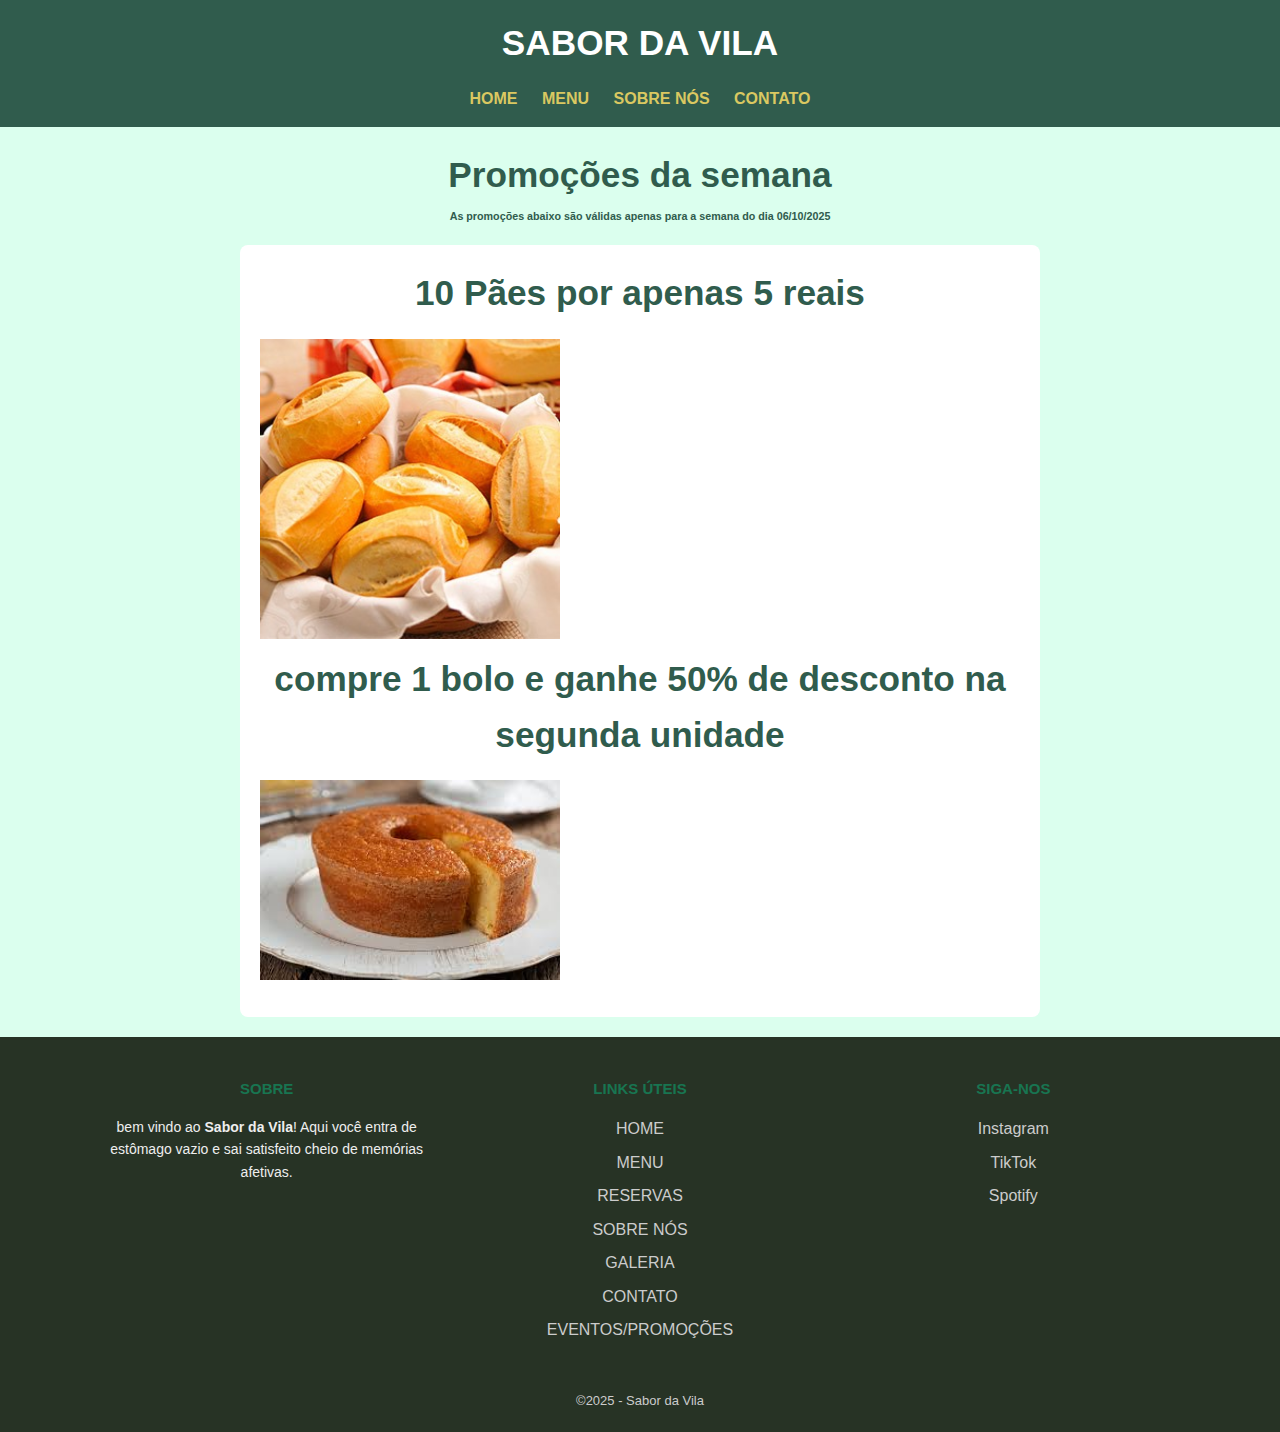
<file: html/promocoes.html>
<!DOCTYPE html>
<html lang="en">
<head>
    <meta charset="UTF-8">
    <meta name="viewport" content="width=device-width, initial-scale=1.0">
    <title>promocoes</title>
    <link rel="stylesheet" href="../css/promocoes.css">
</head>
<body>


    <header>
        <h1> SABOR DA VILA </h1>
        <nav>
            <a href="../index.html">HOME</a>
            <a href="../html/menu.html">MENU</a>
            <a href="../html/sobre.html">SOBRE NÓS</a>
            <a href="../html/contato.html">CONTATO</a>
        </nav>
    </header>


    <section>
        <h1>Promoções da semana</h1>
        <h6>As promoções abaixo são válidas apenas para a semana do dia 06/10/2025</h6>
    </section>
    <main class="formulario_card">
        <h1>10 Pães por apenas 5 reais</h1>
        <img src="../img/pao-frances.jpeg" alt="poes" width="300">
        <h1>compre 1 bolo e ganhe 50% de desconto na segunda unidade</h1>
        <img src="../img/bólos.jpeg" alt="bólos" width="300">
        <h1></h1>
    </main>
    <footer class="footer">
        <!--SOBRE-->
        <section class="secao_footer">
    
            <div class="secao_div">
                <h4>Sobre</h4>
                <p>bem vindo ao <strong>Sabor da Vila</strong>! Aqui você entra de estômago vazio e sai satisfeito
                    cheio de memórias afetivas. </p>
            </div>
    
            <!--Links Úteis-->
            <div class="secao_div">
                <h4>Links Úteis</h4>
                <ul>
                    <li><a href="../html/home.html">HOME</a></li>
                    <li><a href="../html/menu.html">MENU</a></li>
                    <li><a href="../html/reserva.html">RESERVAS</a></li>
                    <li><a href="../html/sobre.html">SOBRE NÓS</a></li>
                    <li> <a href="../html/galeria.html">GALERIA</a></li>
                    <li> <a href="../html/contato.html">CONTATO</a></li>
                    <li> <a href="../html/promocoes.html">EVENTOS/PROMOÇÕES</a></li>
                </ul>
            </div>
    
            <!--Redes Sociais-->
            <div class="secao_div">
                <h4>Siga-nos</h4>
                <ul>
                    <li><a href="#">Instagram</a></li>
                    <li><a href="#">TikTok</a></li>
                    <li><a href="#">Spotify</a></li>
                </ul>
            </div>
    
        </section>
        <div class="secao_paragrafo">
            <p>&copy;2025 - Sabor da Vila</p>
        </div>
    
    </footer>

</body>
</html>
</file>
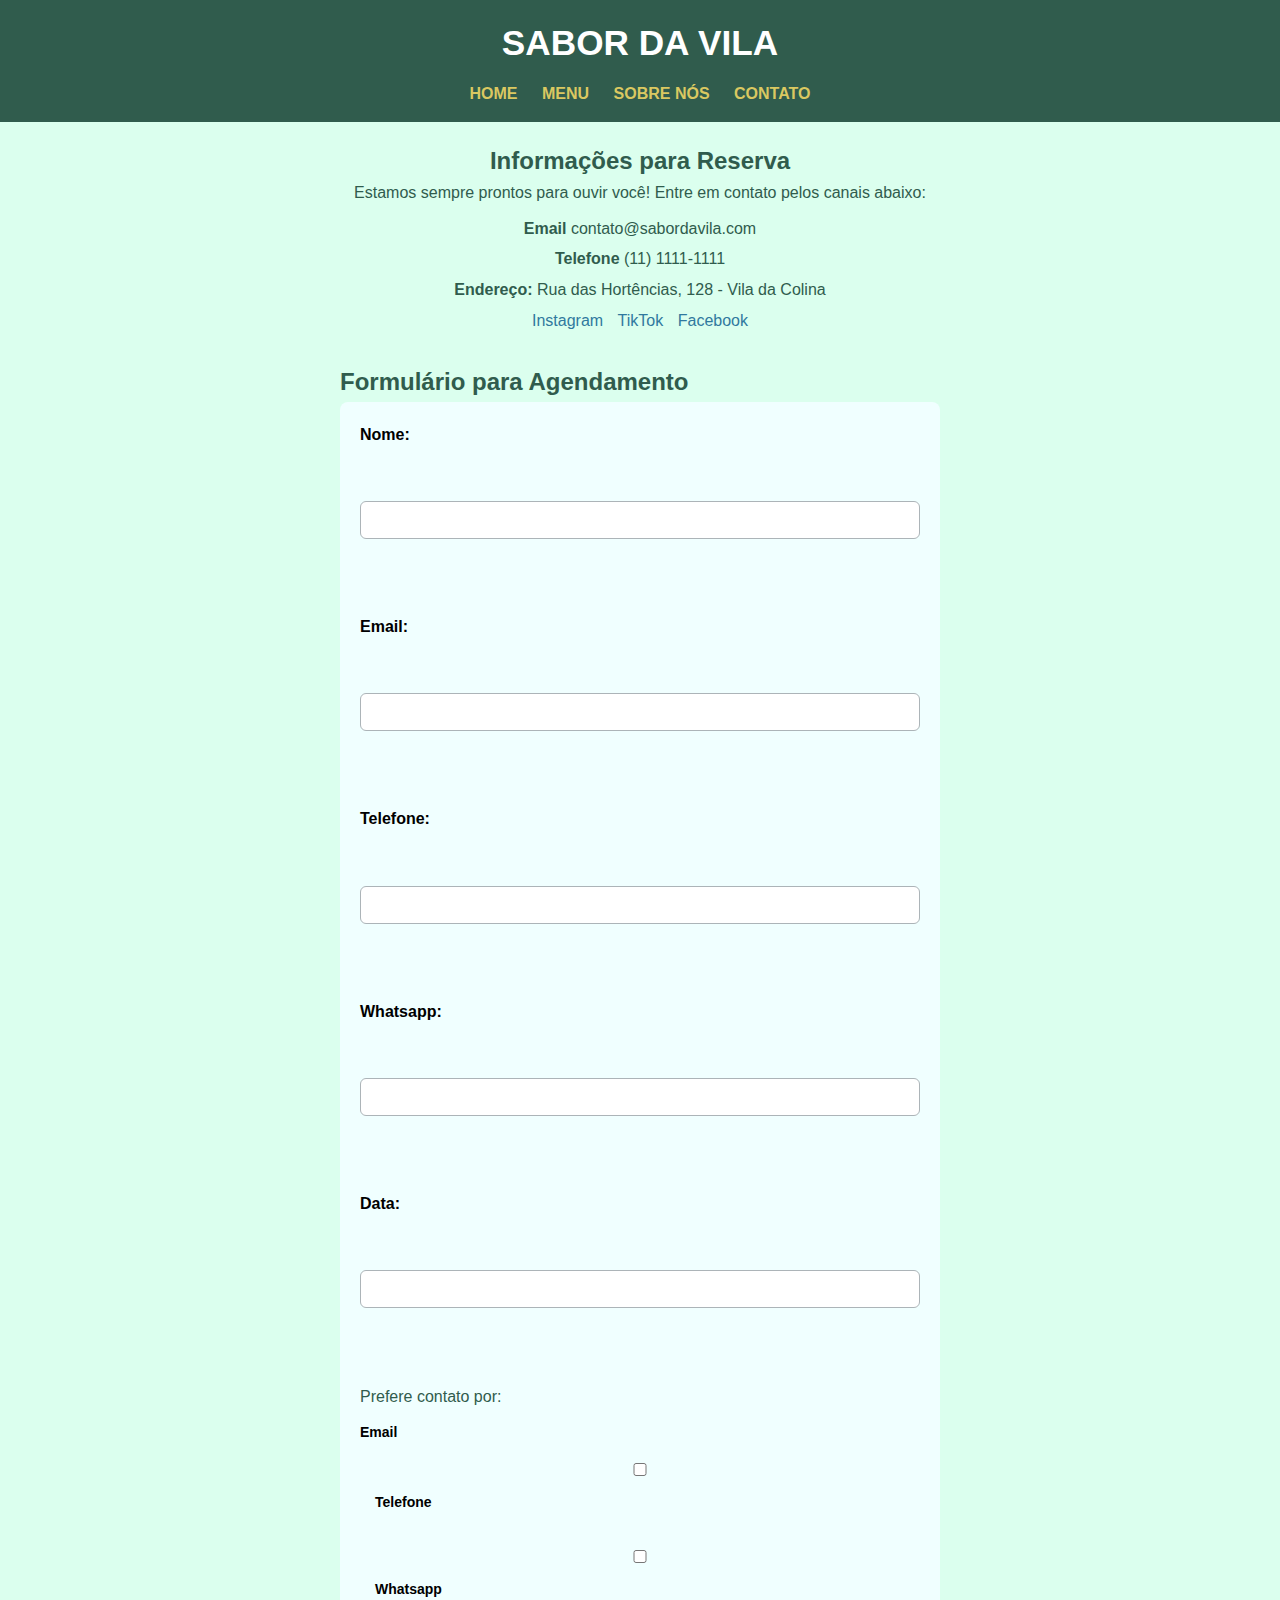
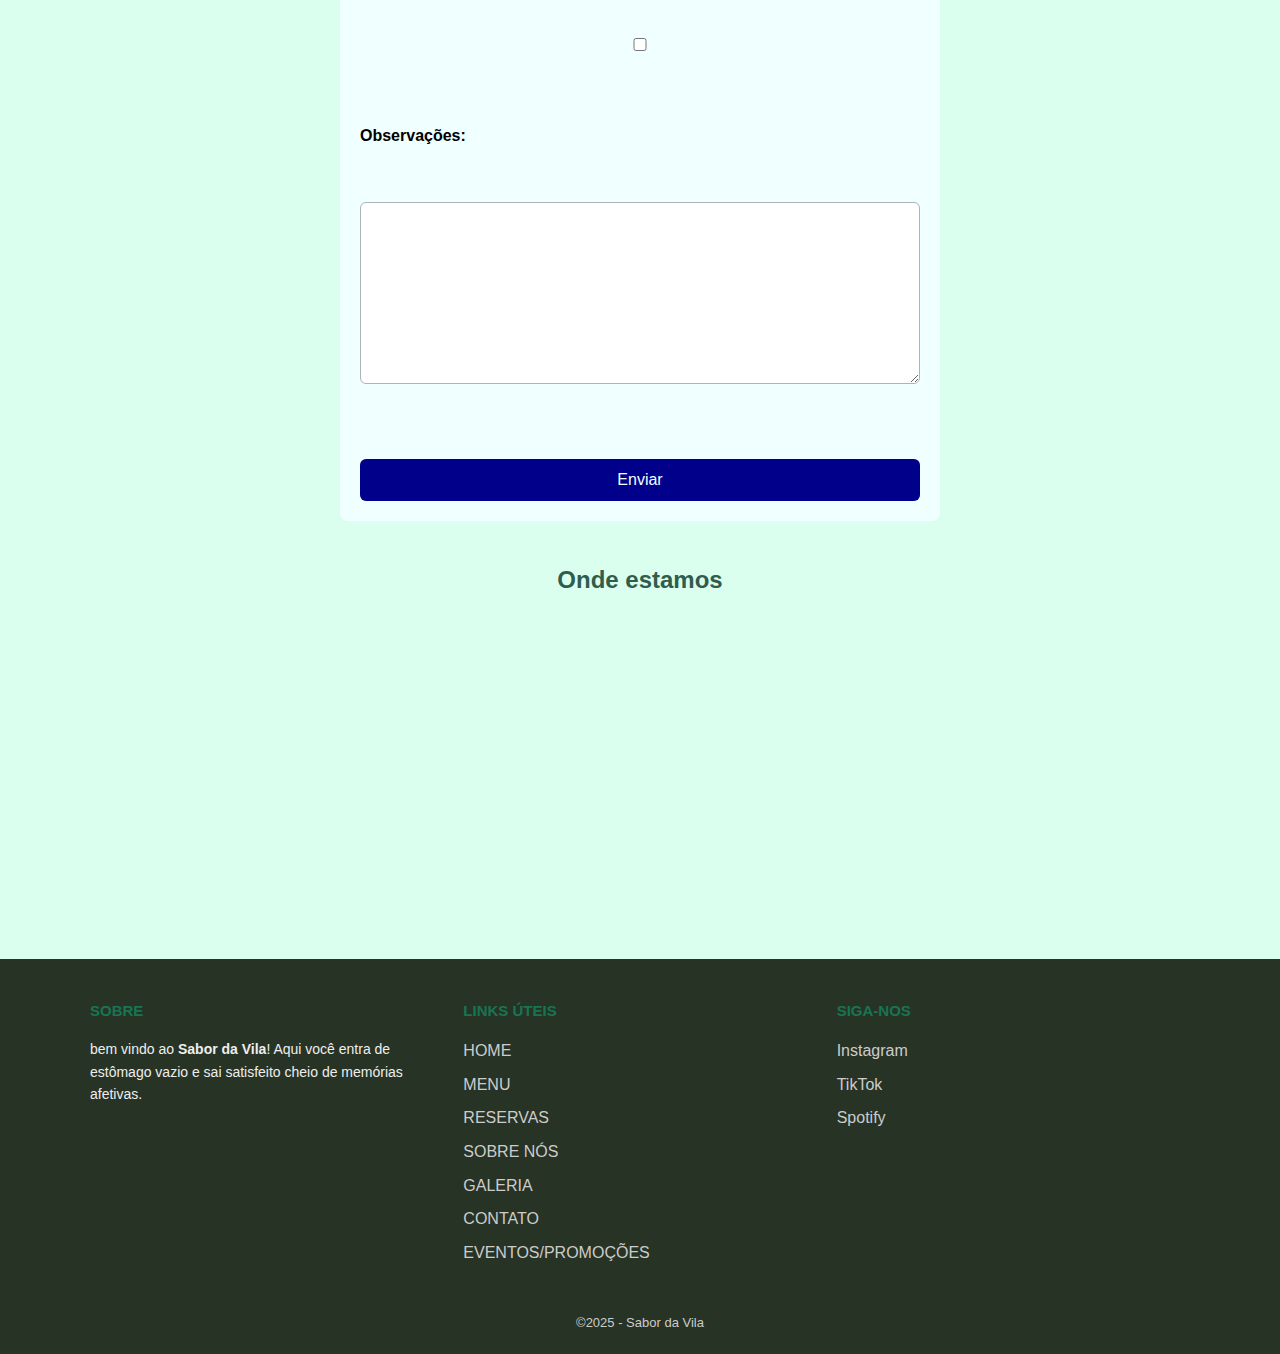
<file: html/reserva.html>
<!DOCTYPE html>
<html lang="pt-br">

<head>
    <meta charset="UTF-8">
    <meta name="viewport" content="width=device-width, initial-scale=1.0">
    <title>RESERVAS</title>
    <link rel="stylesheet" href="../css/reserva.css">
</head>

<body>

    <header>
        <h1> SABOR DA VILA </h1>
        <nav>
            <a href="../index.html">HOME</a>
            <a href="../html/menu.html">MENU</a>
            <a href="../html/sobre.html">SOBRE NÓS</a>
            <a href="../html/contato.html">CONTATO</a>
        </nav>
    </header>

    <main>

        <section class="contato-info">
            <h2>Informações para Reserva
            </h2>
            <p>Estamos sempre prontos para ouvir você! Entre em contato pelos canais abaixo:</p>
            <ul>
                <li><strong>Email</strong> contato@sabordavila.com</li>
                <li><strong>Telefone</strong> (11) 1111-1111 </li>
                <li><strong>Endereço:</strong> Rua das Hortências, 128 - Vila da Colina</li>
            </ul>
            <div class="contato-midia">
                <a href="#">Instagram</a>
                <a href="#">TikTok</a>
                <a href="#">Facebook</a>
            </div>
        </section>


        <section class="formulario">
            <h2>Formulário para Agendamento</h2>
            <form action="" method="post" class="formulario-card">
                <label for="nome">Nome:</label><br>
                <input type="text" id="nome" required> <br><br>

                <label for="email">Email:</label><br>
                <input type="email" id="email" required> <br><br>

                <label for="telefone"> Telefone:</label><br>
                <input type="text" id="telefone" required> <br><br>

                <label for="whatsapp"> Whatsapp:</label><br>
                <input type="text" id="whatsapp" required> <br><br>

                <label for="data">Data:</label><br>
                <input type="text" id="data" required> <br><br>


                <p>Prefere contato por:</p>
                <div class="formulario-checkbox">
                    <label for="email">Email</label>
                    <input type="checkbox" name="contato_pref" value="email" id="email"><br><br>
                    <label for="telefone">Telefone</label>
                    <input type="checkbox" name="contato_pref" value="telefone" id="telefone"><br><br>
                    <label for="whatsapp">Whatsapp</label>
                    <input type="checkbox" name="contato_pref" value="whatsapp" id="whatsapp"><br><br>
                </div>

                <label for="mensagem">Observações:</label><br>
                <textarea name="mensagem" id="mensagem" cols="30" rows="10"></textarea> <br><br>
                <button type="submit">Enviar</button>
            </form>
        </section>


        <section class="mapa">
            <h2>Onde estamos</h2>
            <iframe
                src="https://www.google.com/maps/embed?pb=!1m18!1m12!1m3!1d3653.9541858774837!2d-46.5210324272823!3d-23.67759631882024!2m3!1f0!2f0!3f0!3m2!1i1024!2i768!4f13.1!3m3!1m2!1s0x94ce42755efe6fb9%3A0x64415e2e2b1d61fa!2sR.%20das%20Hort%C3%AAncias%2C%20128%20-%20Jardim%20do%20Est%C3%A1dio%2C%20Santo%20Andr%C3%A9%20-%20SP%2C%2009175-500!5e0!3m2!1sen!2sbr!4v1759932248534!5m2!1sen!2sbr"
                width="100%" height="300" style="border:0;" allowfullscreen="" loading="lazy"
                referrerpolicy="no-referrer-when-downgrade"></iframe>
        </section>

    </main>


    <footer class="footer">
        <!--SOBRE-->
        <section class="secao_footer">
    
            <div class="secao_div">
                <h4>Sobre</h4>
                <p>bem vindo ao <strong>Sabor da Vila</strong>! Aqui você entra de estômago vazio e sai satisfeito
                    cheio de memórias afetivas. </p>
            </div>
    
            <!--Links Úteis-->
            <div class="secao_div">
                <h4>Links Úteis</h4>
                <ul>
                    <li><a href="../html/home.html">HOME</a></li>
                    <li><a href="../html/menu.html">MENU</a></li>
                    <li><a href="../html/reserva.html">RESERVAS</a></li>
                    <li><a href="../html/sobre.html">SOBRE NÓS</a></li>
                    <li> <a href="../html/galeria.html">GALERIA</a></li>
                    <li> <a href="../html/contato.html">CONTATO</a></li>
                    <li> <a href="../html/promocoes.html">EVENTOS/PROMOÇÕES</a></li>
                </ul>
            </div>
    
            <!--Redes Sociais-->
            <div class="secao_div">
                <h4>Siga-nos</h4>
                <ul>
                    <li><a href="#">Instagram</a></li>
                    <li><a href="#">TikTok</a></li>
                    <li><a href="#">Spotify</a></li>
                </ul>
            </div>
    
        </section>
        <div class="secao_paragrafo">
            <p>&copy;2025 - Sabor da Vila</p>
        </div>
    
    </footer>


</body>

</html>
</file>
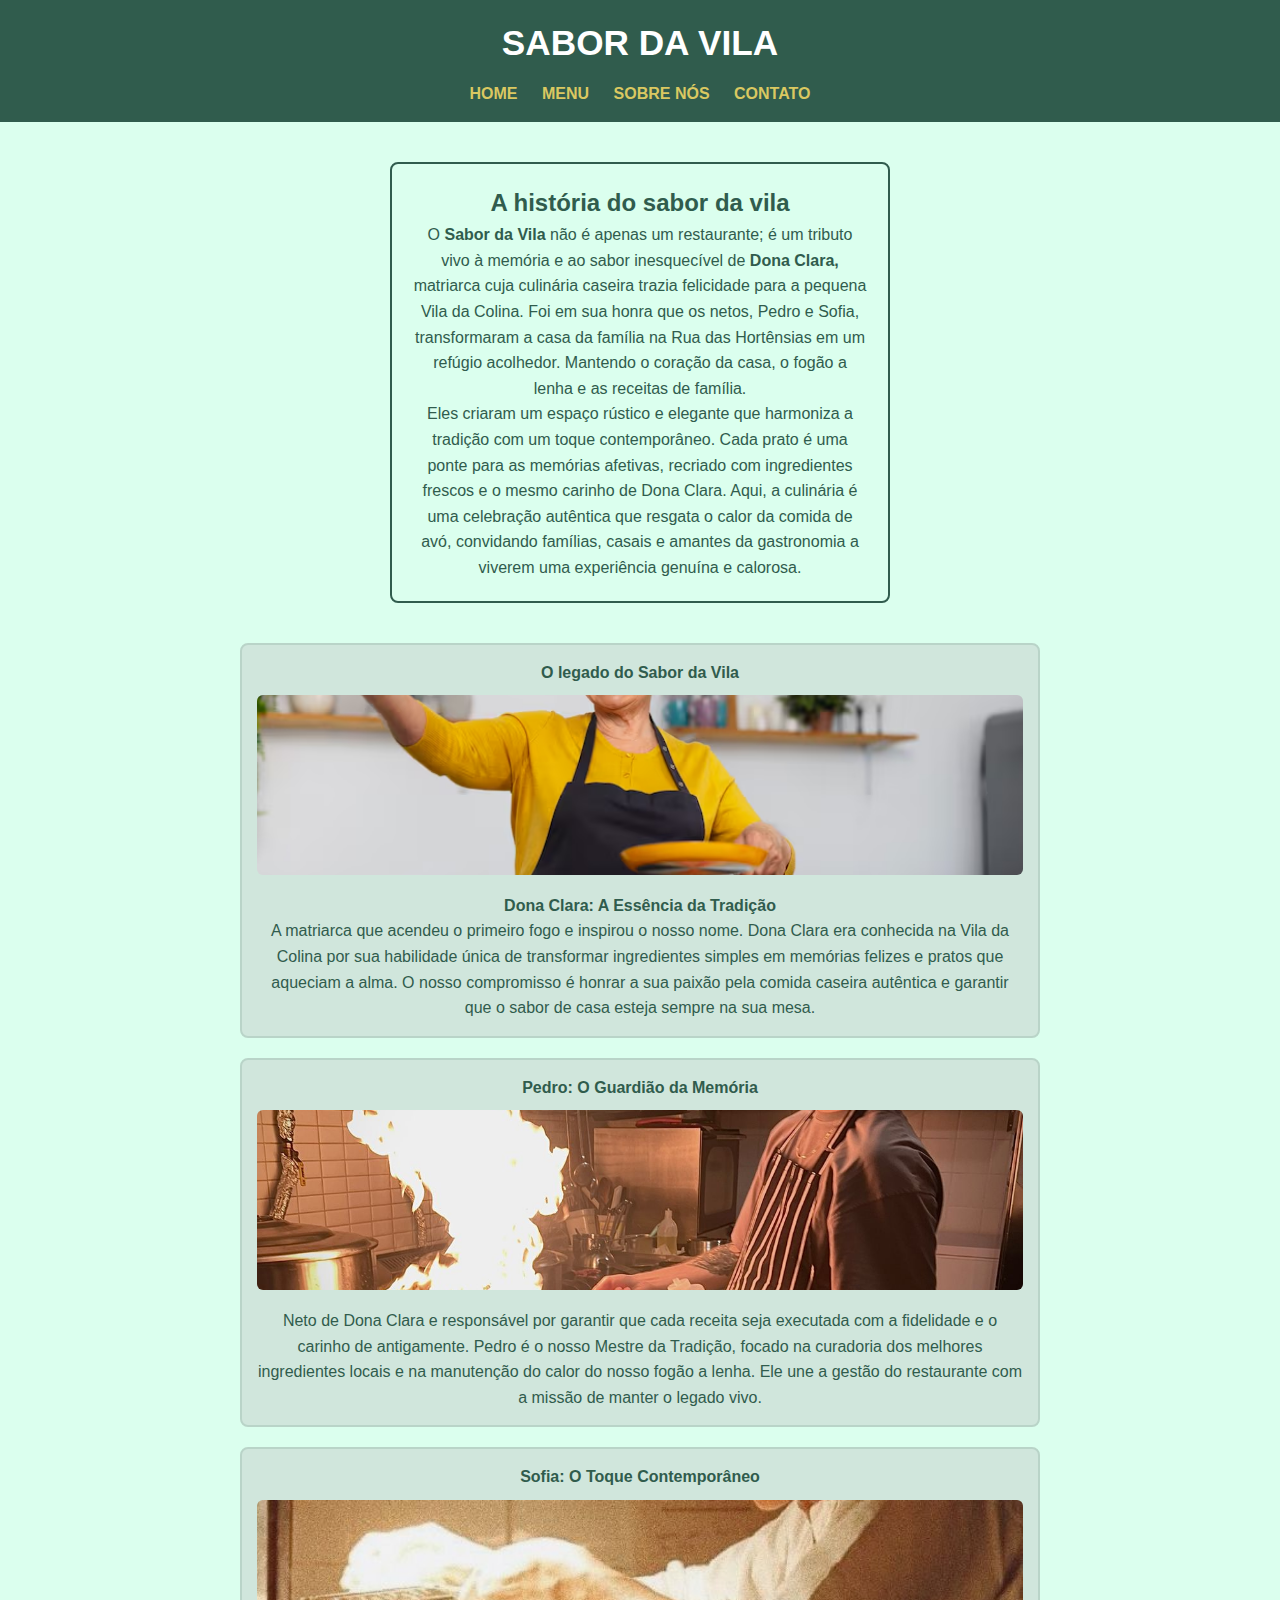
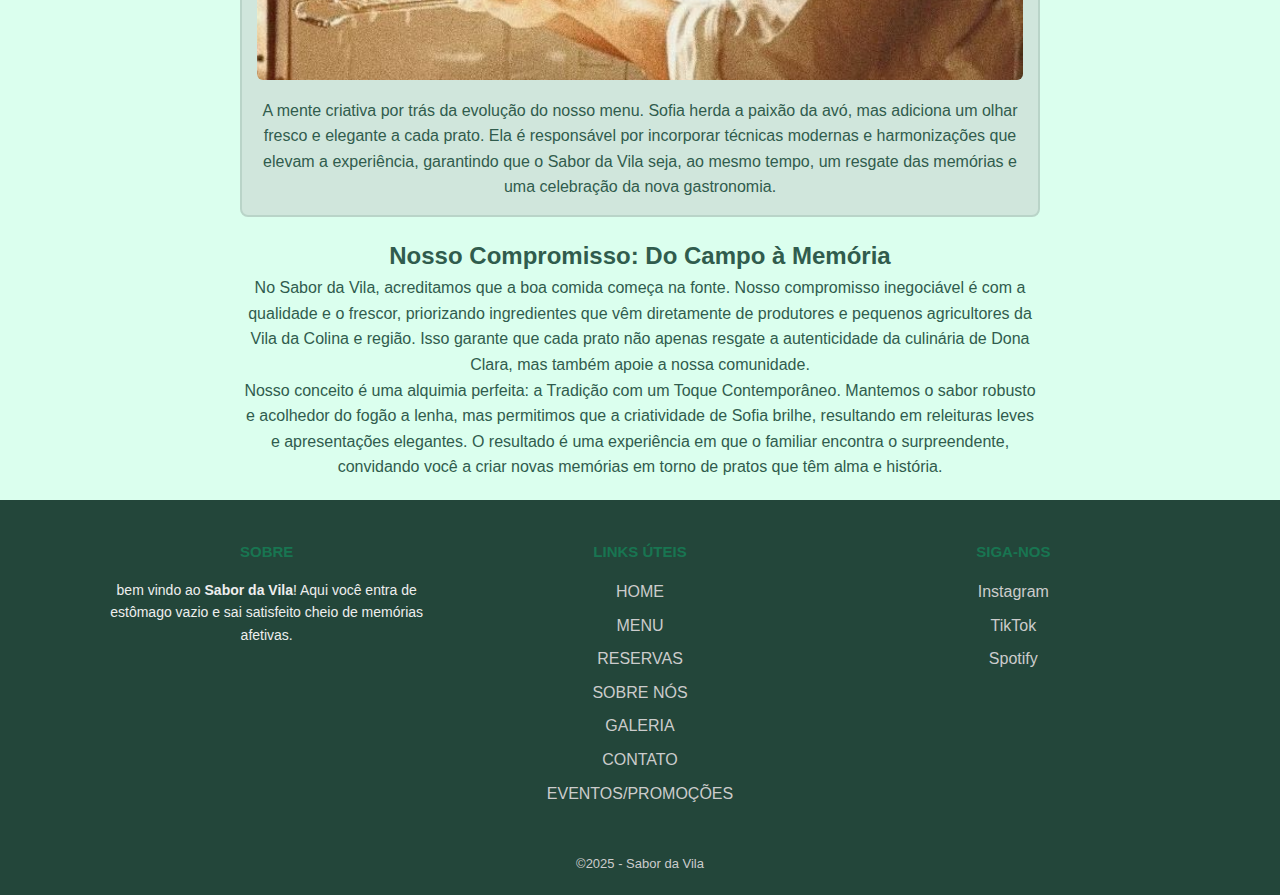
<file: html/sobre.html>
<!DOCTYPE html>
<html lang="pt-br">

<head>
    <meta charset="UTF-8">
    <meta name="viewport" content="width=device-width, initial-scale=1.0">
    <title>Sobre nós</title>
    <link rel="stylesheet" href="../css/sobre.css">
</head>

<body>
    <!--------------------------------HEADER-------------------------------------------->
    <header>
        <h1> SABOR DA VILA </h1>
        <nav>
            <a href="../index.html">HOME</a>
            <a href="../html/menu.html">MENU</a>
            <a href="../html/sobre.html">SOBRE NÓS</a>
            <a href="../html/contato.html">CONTATO</a>
        </nav>
    </header>
    <!-------------------------------MAIN---------------------------------------------->
    <main>
        <section>
            <div class="secao_historia">
                <h2>A história do sabor da vila</h2>
                <p>O <strong>Sabor da Vila</strong> não é apenas um restaurante; é um tributo vivo à memória e ao sabor
                    inesquecível de <strong>Dona Clara,</strong> matriarca cuja culinária caseira trazia felicidade para
                    a
                    pequena Vila da Colina. Foi em sua honra que os netos, Pedro e Sofia, transformaram a casa da
                    família na
                    Rua das Hortênsias em um refúgio acolhedor. Mantendo o coração da casa, o fogão a lenha e as
                    receitas de
                    família. <br>Eles criaram um espaço rústico e elegante que harmoniza a tradição com um toque
                    contemporâneo. Cada prato é uma ponte para as memórias afetivas, recriado com ingredientes frescos e
                    o
                    mesmo carinho de Dona Clara. Aqui, a culinária é uma celebração autêntica que resgata o calor da
                    comida
                    de avó, convidando famílias, casais e amantes da gastronomia a viverem uma experiência genuína e
                    calorosa.</p>
        </section>
        </div>

        <section>
            <div class="div_historia">
                <h4>O legado do Sabor da Vila</h4>
                <img src="../img/dona clara.jpg" alt="dona clara">
                <h4>Dona Clara: A Essência da Tradição</h4>
                <p>A matriarca que acendeu o primeiro fogo e inspirou o nosso nome. Dona Clara era conhecida na Vila da
                    Colina por sua habilidade única de transformar ingredientes simples em memórias felizes e pratos que
                    aqueciam a alma. O nosso compromisso é honrar a sua paixão pela comida caseira autêntica e garantir
                    que o sabor de casa esteja sempre na sua mesa.</p>
        </section>

        <section>
            <div class="div_historia">
                <h4> Pedro: O Guardião da Memória</h4>
                <img src="../img/pedro legado.jpg" alt="pedro cozinhandoooooo">
                <p>Neto de Dona Clara e responsável por garantir que cada receita seja executada com a fidelidade e o
                    carinho de antigamente. Pedro é o nosso Mestre da Tradição, focado na curadoria dos melhores
                    ingredientes locais e na manutenção do calor do nosso fogão a lenha. Ele une a gestão do restaurante
                    com a missão de manter o legado vivo.</p>
            </div>
        </section>

        <section>
            <div class="div_historia">
                <h4>Sofia: O Toque Contemporâneo</h4>
                <img src="../img/sofiaaacozinheiro asla.jpg" alt="Sofia toque conteporaneo">
                <p>A mente criativa por trás da evolução do nosso menu. Sofia herda a paixão da avó, mas adiciona um
                    olhar fresco e elegante a cada prato. Ela é responsável por incorporar técnicas modernas e
                    harmonizações que elevam a experiência, garantindo que o Sabor da Vila seja, ao mesmo tempo, um
                    resgate das memórias e uma celebração da nova gastronomia.</p>
            </div>
        </section>
        </div>

        <section>
            <div class="secao_compromisso">
                <h2>Nosso Compromisso: Do Campo à Memória</h2>
                <p>No Sabor da Vila, acreditamos que a boa comida começa na fonte. Nosso compromisso inegociável é com a
                    qualidade e o frescor, priorizando ingredientes que vêm diretamente de produtores e pequenos
                    agricultores da Vila da Colina e região. Isso garante que cada prato não apenas resgate a
                    autenticidade da culinária de Dona Clara, mas também apoie a nossa comunidade.
                    <br>
                    Nosso conceito é uma alquimia perfeita: a Tradição com um Toque Contemporâneo. Mantemos o sabor
                    robusto e acolhedor do fogão a lenha, mas permitimos que a criatividade de Sofia brilhe, resultando
                    em releituras leves e apresentações elegantes. O resultado é uma experiência em que o familiar
                    encontra o surpreendente, convidando você a criar novas memórias em torno de pratos que têm alma e
                    história.
                </p>
            </div>
        </section>
    </main>

    <!-----------------------Footer------------------------------------>

    <footer class="footer">
        <!--SOBRE-->
        <section class="secao_footer">
    
            <div class="secao_div">
                <h4>Sobre</h4>
                <p>bem vindo ao <strong>Sabor da Vila</strong>! Aqui você entra de estômago vazio e sai satisfeito
                    cheio de memórias afetivas. </p>
            </div>
    
            <!--Links Úteis-->
            <div class="secao_div">
                <h4>Links Úteis</h4>
                <ul>
                    <li><a href="../html/home.html">HOME</a></li>
                    <li><a href="../html/menu.html">MENU</a></li>
                    <li><a href="../html/reserva.html">RESERVAS</a></li>
                    <li><a href="../html/sobre.html">SOBRE NÓS</a></li>
                    <li> <a href="../html/galeria.html">GALERIA</a></li>
                    <li> <a href="../html/contato.html">CONTATO</a></li>
                    <li> <a href="../html/promocoes.html">EVENTOS/PROMOÇÕES</a></li>
                </ul>
            </div>
    
            <!--Redes Sociais-->
            <div class="secao_div">
                <h4>Siga-nos</h4>
                <ul>
                    <li><a href="#">Instagram</a></li>
                    <li><a href="#">TikTok</a></li>
                    <li><a href="#">Spotify</a></li>
                </ul>
            </div>
    
        </section>
        <div class="secao_paragrafo">
            <p>&copy;2025 - Sabor da Vila</p>
        </div>
    
    </footer>

</body>

</html>
</file>
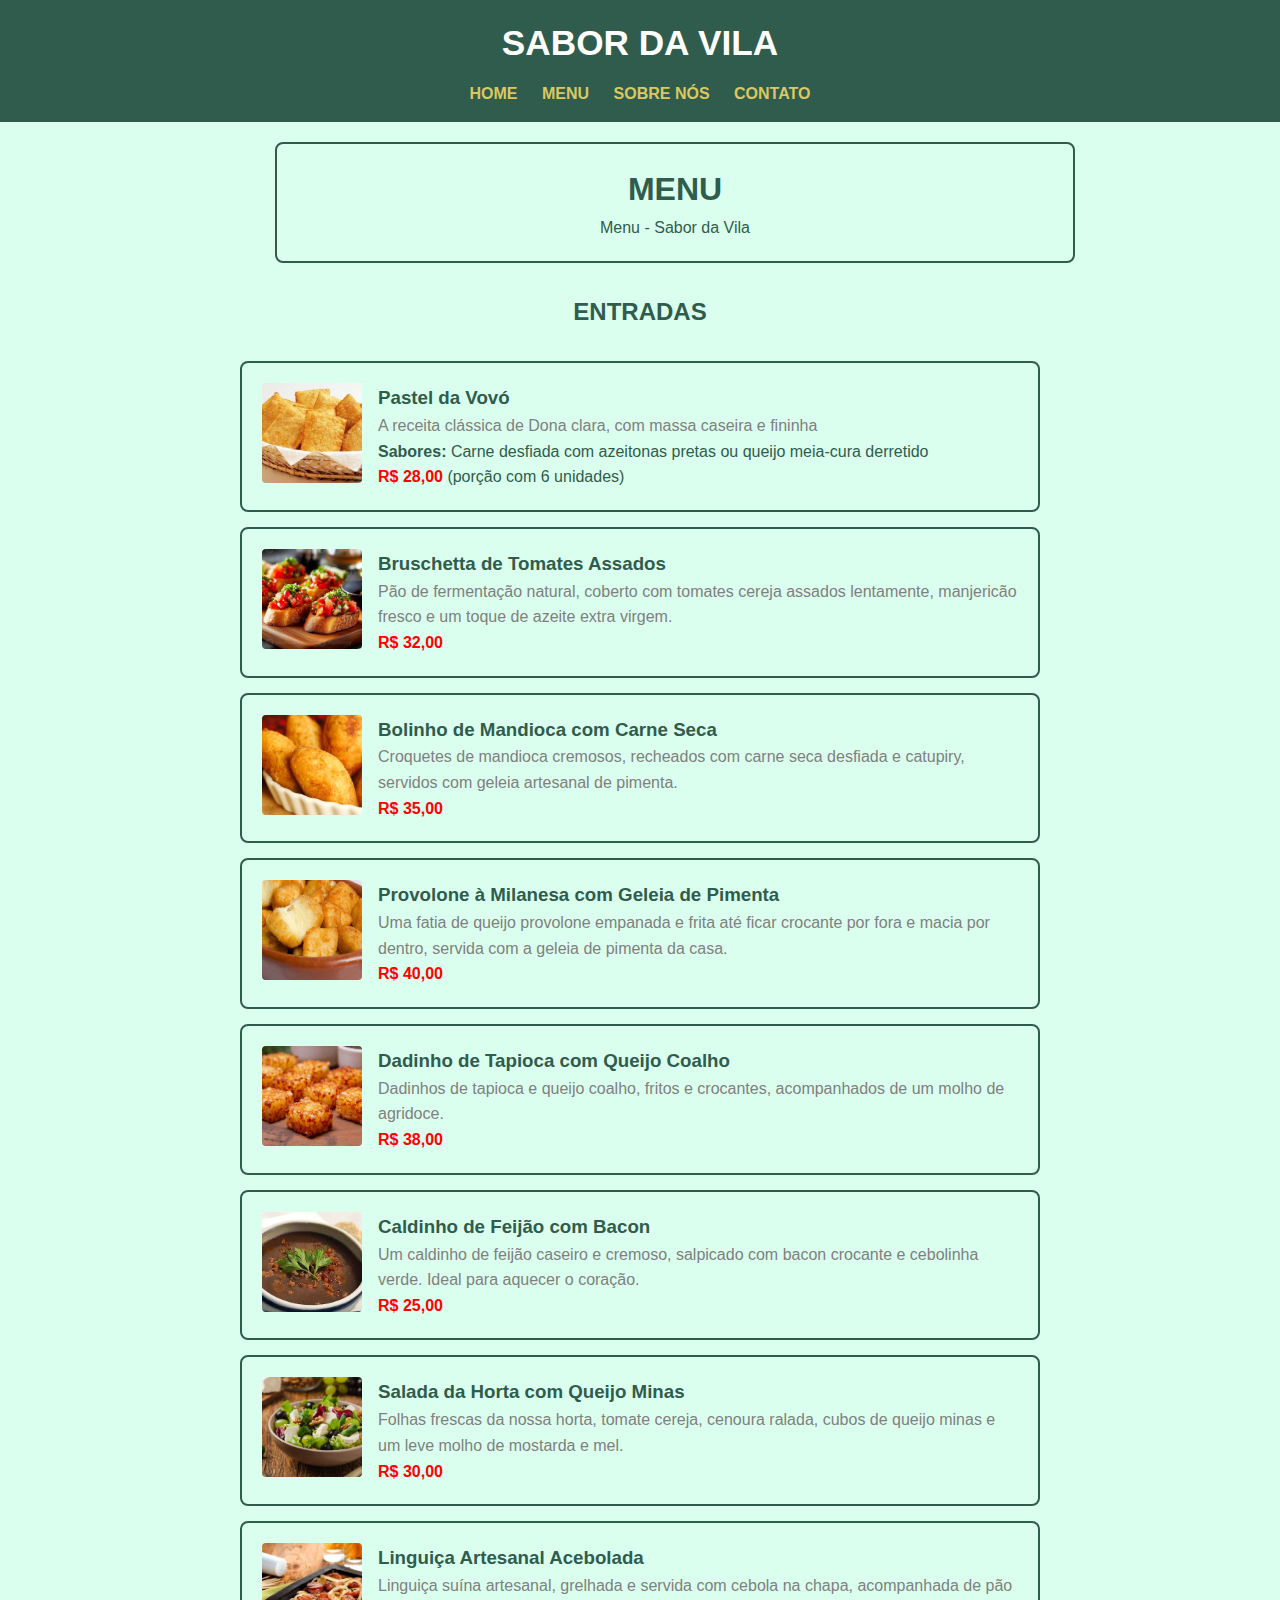
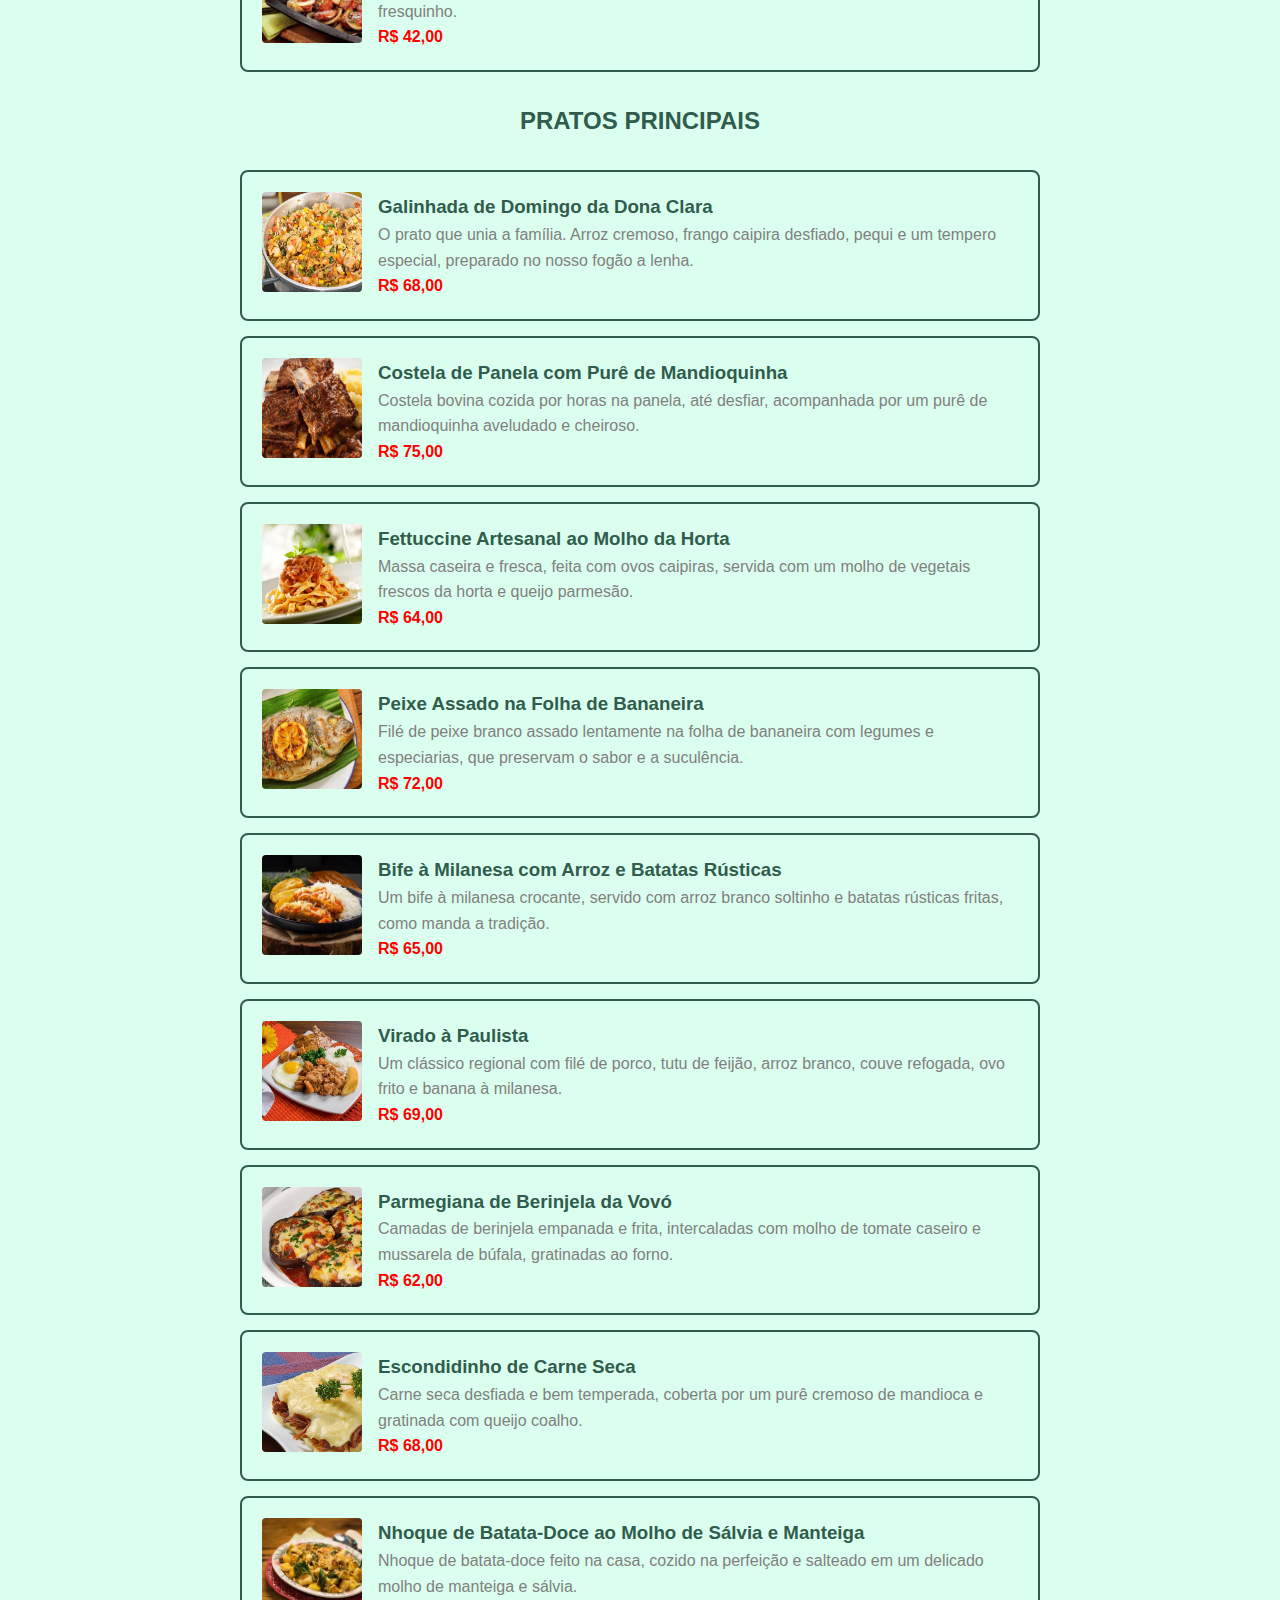
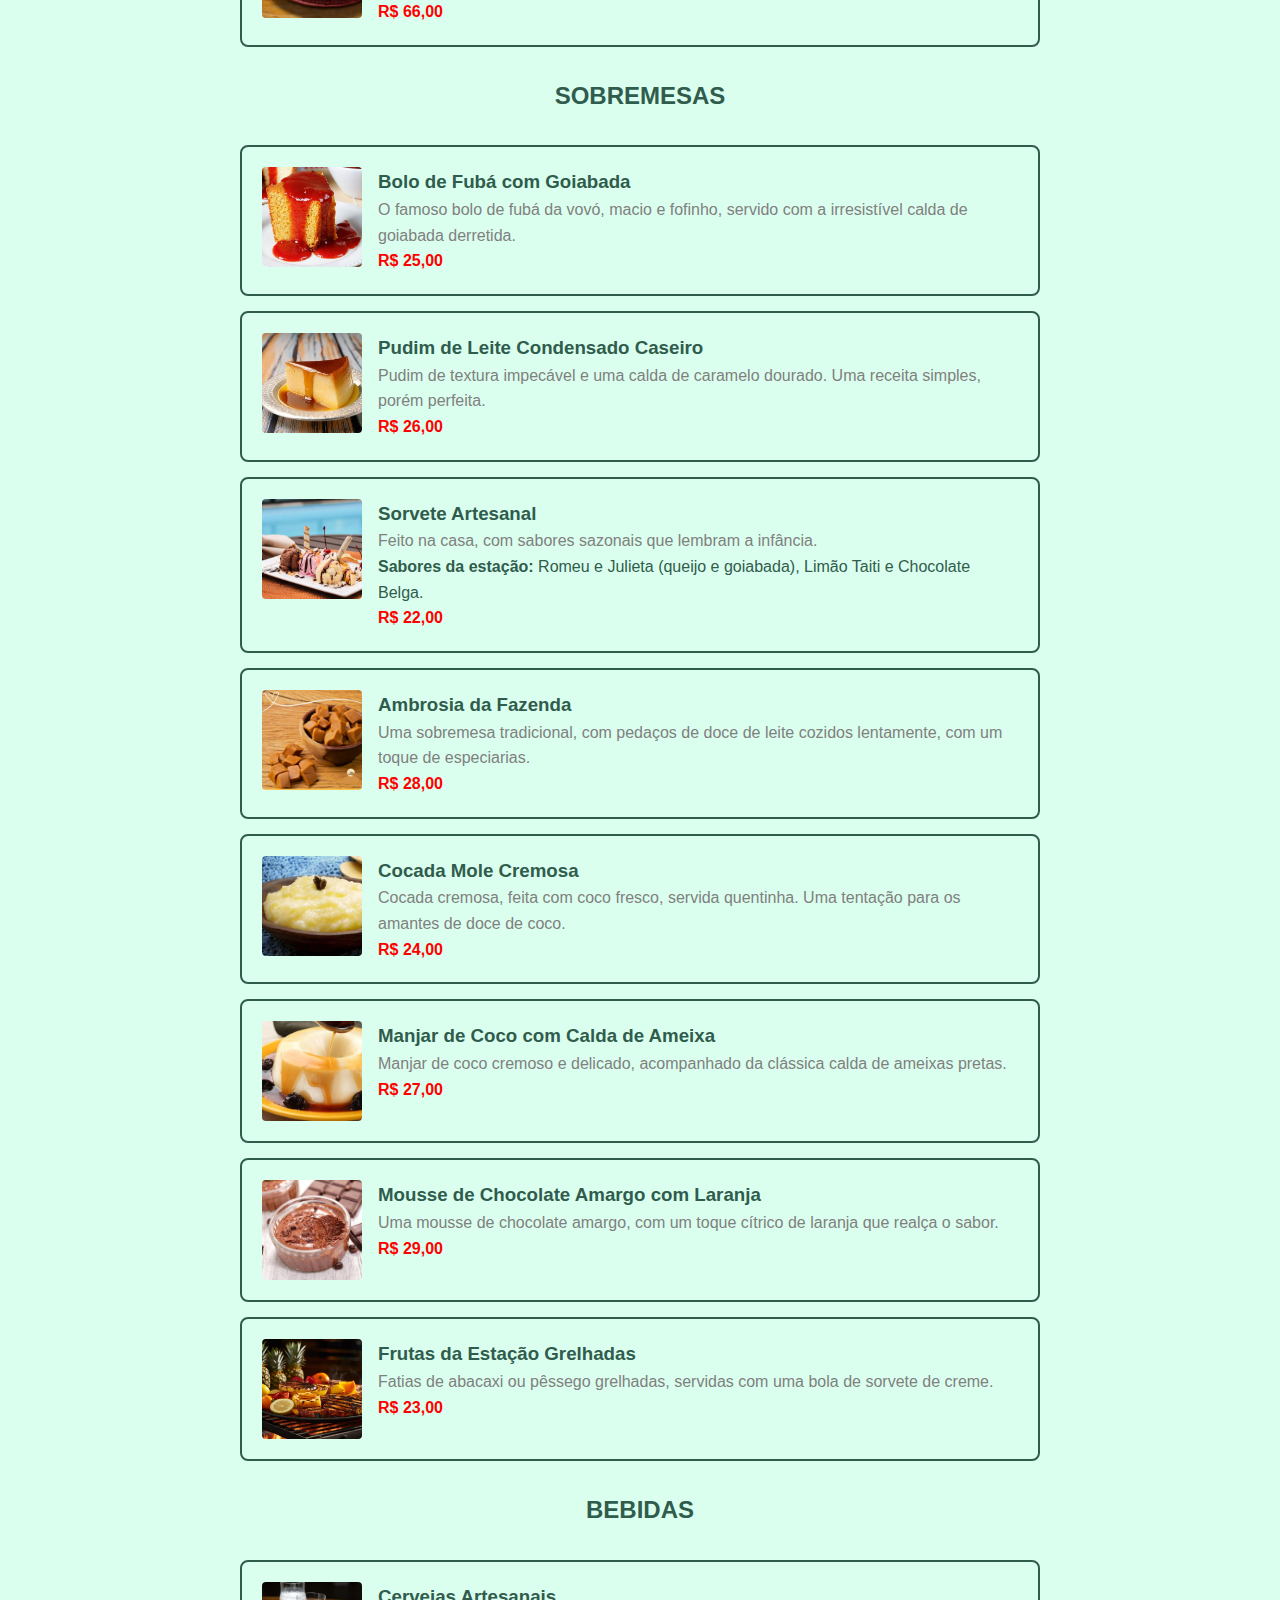
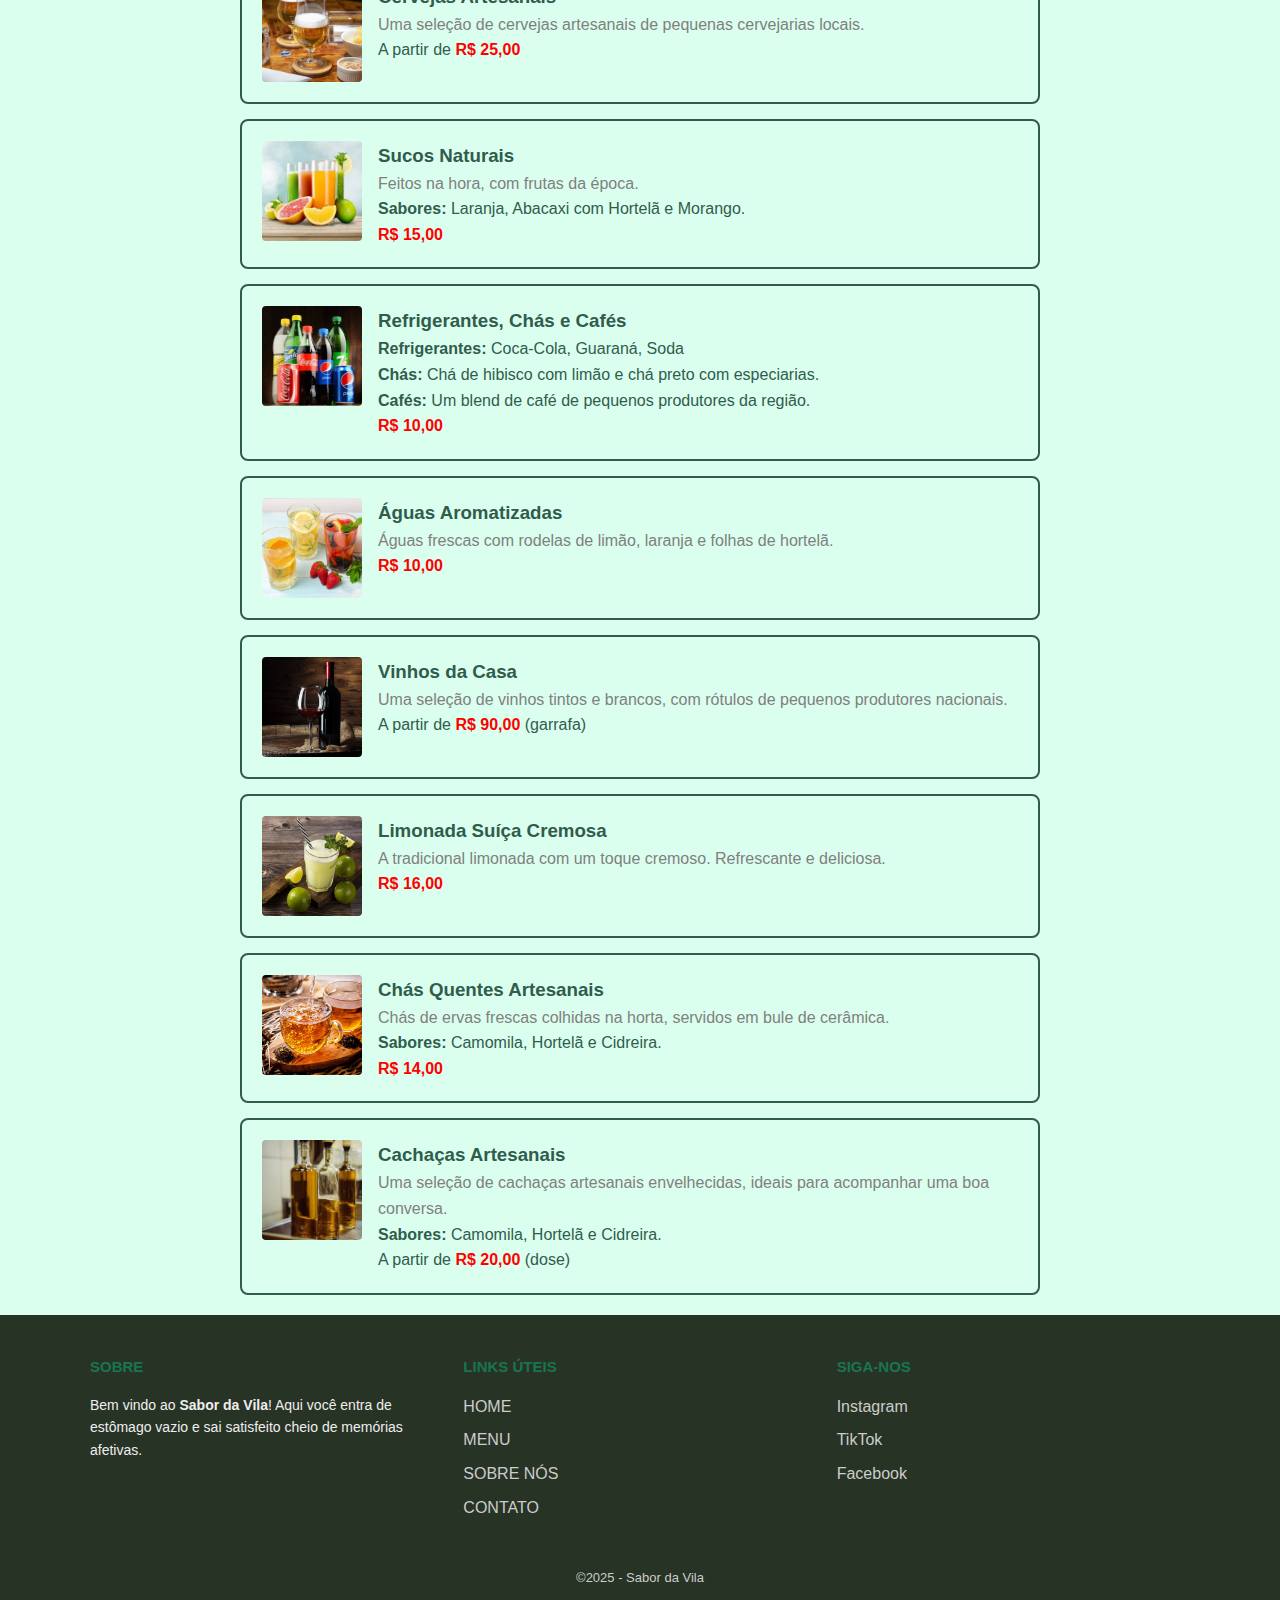
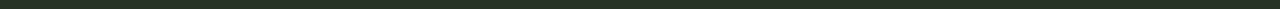
<file: MENU (atualizado)/projeto_sabor_da_vila/menu.html>
<!DOCTYPE html>
<html lang="pt-br">
<head>
    <meta charset="UTF-8">
    <meta name="viewport" content="width=device-width, initial-scale=1.0">
    <title>Menu</title>
    <link rel="stylesheet" href="menu.css">
</head>
<body>
    
<!--HEADER-->

<header class="header">
    <h1>SABOR DA VILA</h1>
    <nav>
        <a href="#">HOME</a>
        <a href="#">MENU</a>
        <a href="#">SOBRE NÓS</a>
        <a href="#">CONTATO</a>
    </nav>
</header>

<!--MENU ENTRADA-->

<main>
<section class="section_principal">
    <h1 class="principal">MENU</h1>
    <p class="principal">Menu - Sabor da Vila</p>
</section>

<section class="section_menu">
<h2 class="titulos">ENTRADAS</h2>
<div class="menu">
    <img src="../imagens_menu/PASTEL.jpeg" alt="Pastel da Vovó">
<div>   
    <h3>Pastel da Vovó</h3>
    <p>A receita clássica de Dona clara, com massa caseira e fininha</p>
    
    <ul>
        <li><strong>Sabores:</strong> Carne desfiada com azeitonas pretas ou queijo meia-cura derretido</li>
        <li><strong class="precos">R$ 28,00</strong> (porção com 6 unidades)</li>
    </ul>
</div>
</div>

<div class="menu">
    <img src="../imagens_menu/BRUSCHETTA.jpeg" alt="Bruschetta de Tomates Assados">
<div>
    <h3>Bruschetta de Tomates Assados</h3>
    <p>Pão de fermentação natural, coberto com tomates cereja assados lentamente, manjericão fresco e um toque de azeite extra virgem.</p>
    
    <ul>
        <li class="preco"><strong>R$ 32,00</strong></li>
    </ul>
</div>
</div>
 
<div class="menu">
    <img src="../imagens_menu/BOLINHO DE MANDIOCA.jpeg" alt="Bolinho de Mandioca com Carne Seca">
<div>
    <h3>Bolinho de Mandioca com Carne Seca</h3>
    <p>Croquetes de mandioca cremosos, recheados com carne seca desfiada e catupiry, servidos com geleia artesanal de pimenta.</p>
    
    <ul>
        <li class="preco"><strong>R$ 35,00</strong></li>
    </ul>
</div>
</div>
    
<div class="menu">
    <img src="../imagens_menu/PROVOLONE A MILANSA.jpeg" alt="Provolone à Milanesa com Geleia de Pimenta">
<div> 
    <h3>Provolone à Milanesa com Geleia de Pimenta</h3>
    <p>Uma fatia de queijo provolone empanada e frita até ficar crocante por fora e macia por dentro, servida com a geleia de pimenta da casa.</p>
    
    <ul>
        <li class="preco"><strong>R$ 40,00</strong></li>
    </ul>
</div>
</div>
    
<div class="menu">
    <img src="../imagens_menu/DADINHOS DE TAPIOCA.jpeg" alt="Dadinho de Tapioca com Queijo Coalho">
<div> 
    <h3>Dadinho de Tapioca com Queijo Coalho</h3>
    <p>Dadinhos de tapioca e queijo coalho, fritos e crocantes, acompanhados de um molho de agridoce.</p>
    
    <ul>
        <li class="preco"><strong>R$ 38,00</strong></li>
    </ul>
</div>
</div>
    
<div class="menu">
    <img src="../imagens_menu/CALDINHO DE FEIJÃO.jpeg" alt="Caldinho de Feijão com Bacon">
<div> 
    <h3>Caldinho de Feijão com Bacon</h3>
    <p>Um caldinho de feijão caseiro e cremoso, salpicado com bacon crocante e cebolinha verde. Ideal para aquecer o coração.</p>
    
    <ul>
        <li class="preco"><strong>R$ 25,00</strong></li>
    </ul>
</div>
</div>
    
<div class="menu">
    <img src="../imagens_menu/SALADA DA HORTA.jpeg" alt="Salada da Horta com Queijo Minas">
<div> 
    <h3>Salada da Horta com Queijo Minas</h3>
    <p>Folhas frescas da nossa horta, tomate cereja, cenoura ralada, cubos de queijo minas e um leve molho de mostarda e mel.</p>
    
    <ul>
        <li class="preco"><strong>R$ 30,00</strong></li>
    </ul>
</div>
</div>
    
<div class="menu">
    <img src="../imagens_menu/LINGUIÇA ACEBOLADA.jpeg" alt="Linguiça Artesanal Acebolada">
<div> 
    <h3>Linguiça Artesanal Acebolada</h3>
    <p>Linguiça suína artesanal, grelhada e servida com cebola na chapa, acompanhada de pão fresquinho.</p>
    
    <ul>
        <li class="preco"><strong>R$ 42,00</strong></li>
    </ul>
</div>
</div>
    
<!--MENU PRATOS PRINCIPAIS-->

<h2 class="titulos">PRATOS PRINCIPAIS</h2>
<div class="menu">
    <img src="../imagens_menu/GALINHADA.jpeg" alt="Galinhada de Domingo da Dona Clara">
<div> 
    <h3>Galinhada de Domingo da Dona Clara</h3>
    <p>O prato que unia a família. Arroz cremoso, frango caipira desfiado, pequi e um tempero especial, preparado no nosso fogão a lenha.</p>
    
    <ul>
        <li class="preco"><strong>R$ 68,00</strong></li>
    </ul>
</div>
</div>
    
<div class="menu">
    <img src="../imagens_menu/COSTELA.jpeg" alt="Costela de Panela com Purê de Mandioquinha">
<div> 
    <h3>Costela de Panela com Purê de Mandioquinha</h3>
    <p>Costela bovina cozida por horas na panela, até desfiar, acompanhada por um purê de mandioquinha aveludado e cheiroso.</p>
    
    <ul>
        <li class="preco"><strong>R$ 75,00</strong></li>
    </ul>
</div>
</div>
    
<div class="menu">
    <img src="../imagens_menu/FETTUCCINE.jpeg" alt="Fettuccine Artesanal ao Molho da Horta">
<div> 
    <h3>Fettuccine Artesanal ao Molho da Horta</h3>
    <p>Massa caseira e fresca, feita com ovos caipiras, servida com um molho de vegetais frescos da horta e queijo parmesão.</p>
    
    <ul>
        <li class="preco"><strong>R$ 64,00</strong></li>
    </ul>
</div>    
</div>
    
<div class="menu">
    <img src="../imagens_menu/PEIXE ASSADO.jpeg" alt="Peixe Assado na Folha de Bananeira">
<div> 
    <h3>Peixe Assado na Folha de Bananeira</h3>
    <p>Filé de peixe branco assado lentamente na folha de bananeira com legumes e especiarias, que preservam o sabor e a suculência.</p>
    
    <ul>
        <li class="preco"><strong>R$ 72,00</strong></li>
    </ul>
</div>
</div>
    
<div class="menu">
    <img src="../imagens_menu/BIFE.jpeg" alt="Bife à Milanesa com Arroz e Batatas Rústicas">
<div> 
    <h3>Bife à Milanesa com Arroz e Batatas Rústicas</h3>
    <p>Um bife à milanesa crocante, servido com arroz branco soltinho e batatas rústicas fritas, como manda a tradição.</p>
    
    <ul>
        <li class="preco"><strong>R$ 65,00</strong></li>
    </ul>
</div>
</div>
    
<div class="menu">
    <img src="../imagens_menu/VIRADO À PAULISTA.jpeg" alt="Virado à Paulista">
<div> 
    <h3>Virado à Paulista</h3>
    <p>Um clássico regional com filé de porco, tutu de feijão, arroz branco, couve refogada, ovo frito e banana à milanesa.</p>
    
    <ul>
        <li class="preco"><strong>R$ 69,00</strong></li>
    </ul>
</div>
</div>
    
<div class="menu">
    <img src="../imagens_menu/BERINJELA.jpeg" alt="Parmegiana de Berinjela da Vovó">
<div> 
    <h3>Parmegiana de Berinjela da Vovó</h3>
    <p>Camadas de berinjela empanada e frita, intercaladas com molho de tomate caseiro e mussarela de búfala, gratinadas ao forno.</p>
    
    <ul>
        <li class="preco"><strong>R$ 62,00</strong></li>
    </ul>
</div>
</div>
    
<div class="menu">
    <img src="../imagens_menu/ESCONDIDINHO CARNE SECA.jpeg" alt="Escondidinho de Carne Seca">
<div> 
    <h3>Escondidinho de Carne Seca</h3>
    <p>Carne seca desfiada e bem temperada, coberta por um purê cremoso de mandioca e gratinada com queijo coalho.</p>
    
    <ul>
        <li class="preco"><strong>R$ 68,00</strong></li>
    </ul>
</div>
</div>
    
<div class="menu">
    <img src="../imagens_menu/NHOQUE.jpeg" alt="Nhoque de Batata-Doce ao Molho de Sálvia e Manteiga">
<div> 
    <h3>Nhoque de Batata-Doce ao Molho de Sálvia e Manteiga</h3>
    <p>Nhoque de batata-doce feito na casa, cozido na perfeição e salteado em um delicado molho de manteiga e sálvia.</p>
    
    <ul>
        <li class="preco"><strong>R$ 66,00</strong></li>
    </ul>
</div>
</div>
    
<!--MENU SOBREMESAS-->

<h2 class="titulos">SOBREMESAS</h2>
<div class="menu">
    <img src="../imagens_menu/BOLO DE FUBÁ.jpeg" alt="Bolo de Fubá com Goiabada">
<div> 
    <h3>Bolo de Fubá com Goiabada</h3>
    <p>O famoso bolo de fubá da vovó, macio e fofinho, servido com a irresistível calda de goiabada derretida.</p>
    
    <ul>
        <li class="preco"><strong>R$ 25,00</strong></li>
    </ul>
</div>
</div>
    
<div class="menu">
    <img src="../imagens_menu/PUDIM.jpeg" alt="Pudim de Leite Condensado Caseiro">
<div> 
    <h3>Pudim de Leite Condensado Caseiro</h3>
    <p>Pudim de textura impecável e uma calda de caramelo dourado. Uma receita simples, porém perfeita. </p>
    
    <ul>
        <li class="preco"><strong>R$ 26,00</strong></li>
    </ul>
</div>
</div>
    
<div class="menu">
    <img src="../imagens_menu/SORVETE ATESANAL.jpeg" alt="Sorvete Artesanal">
<div> 
    <h3>Sorvete Artesanal</h3>
    <p>Feito na casa, com sabores sazonais que lembram a infância.</p>
    
    <ul>
        <li><strong>Sabores da estação:</strong> Romeu e Julieta (queijo e goiabada), Limão Taiti e Chocolate Belga.</li>
        <li class="preco"><strong>R$ 22,00</strong></li>
    </ul>
</div>
</div>
    
<div class="menu">
    <img src="../imagens_menu/AMBROSIA DA FAZENDA.jpeg" alt="Ambrosia da Fazenda">
<div> 
    <h3>Ambrosia da Fazenda</h3>
    <p>Uma sobremesa tradicional, com pedaços de doce de leite cozidos lentamente, com um toque de especiarias.</p>
    
    <ul>
        <li class="preco"><strong>R$ 28,00</strong></li>
    </ul>
</div>
</div>
    
<div class="menu">
    <img src="../imagens_menu/COCADA MOLE.jpeg" alt="Cocada Mole Cremosa">
<div> 
    <h3>Cocada Mole Cremosa</h3>
    <p>Cocada cremosa, feita com coco fresco, servida quentinha. Uma tentação para os amantes de doce de coco.</p>
    
    <ul>
        <li class="preco"><strong>R$ 24,00</strong></li>
    </ul>
</div>
</div>
    
<div class="menu">
    <img src="../imagens_menu/MANJAR DE COCO.jpeg" alt="Manjar de Coco com Calda de Ameixa">
<div> 
    <h3>Manjar de Coco com Calda de Ameixa</h3>
    <p>Manjar de coco cremoso e delicado, acompanhado da clássica calda de ameixas pretas.</p>
    
    <ul>
        <li class="preco"><strong>R$ 27,00</strong></li>
    </ul>
</div>
</div>
    
<div class="menu">
    <img src="../imagens_menu/MOUSSE DE CHOCOLATE.jpeg" alt="Mousse de Chocolate Amargo com Laranja">
<div> 
    <h3>Mousse de Chocolate Amargo com Laranja</h3>
    <p>Uma mousse de chocolate amargo, com um toque cítrico de laranja que realça o sabor.</p>
    
    <ul>
        <li class="preco"><strong>R$ 29,00</strong></li>
    </ul>
</div>
</div>
    
<div class="menu">
    <img src="../imagens_menu/FRUTAS GRELHADAS.jpeg" alt="Frutas da Estação Grelhadas">
<div> 
    <h3>Frutas da Estação Grelhadas</h3>
    <p>Fatias de abacaxi ou pêssego grelhadas, servidas com uma bola de sorvete de creme.</p>
    
    <ul>
        <li class="preco"><strong>R$ 23,00</strong></li>
    </ul>
</div>
</div>
    
<!--MENU BEBIDAS-->

<h2 class="titulos">BEBIDAS</h2>
<div class="menu">
    <img src="../imagens_menu/CERVEJAS ARTESANAIS.jpeg" alt="Cervejas Artesanais">
<div> 
    <h3>Cervejas Artesanais</h3>
    <p>Uma seleção de cervejas artesanais de pequenas cervejarias locais.</p>
    
    <ul>
        <li>A partir de <strong class="precos">R$ 25,00</strong></li>
    </ul>
</div>
</div>

<div class="menu">
    <img src="../imagens_menu/SUCOS NATURAIS.jpeg" alt="Sucos Naturais">
<div> 
    <h3>Sucos Naturais</h3>
    <p>Feitos na hora, com frutas da época.</p>
    
    <ul>
        <li><strong>Sabores:</strong> Laranja, Abacaxi com Hortelã e Morango.</li>
        <li class="preco"><strong>R$ 15,00</strong></li>
    </ul>
</div>
</div>

<div class="menu">
    <img src="../imagens_menu/RCC VARIADAS.jpeg" alt="Refrigerantes, Chás e Cafés">
<div> 
    <h3>Refrigerantes, Chás e Cafés</h3>
    
    <ul>
        <li><strong>Refrigerantes:</strong> Coca-Cola, Guaraná, Soda</li>
        <li><strong>Chás:</strong> Chá de hibisco com limão e chá preto com especiarias.</li>
        <li><strong>Cafés:</strong> Um blend de café de pequenos produtores da região.</li>
        <li class="preco"><strong>R$ 10,00</strong></li>
    </ul>
</div>
</div>

<div class="menu">
    <img src="../imagens_menu/ÁGUA AROMATIZADA.jpeg" alt="Águas Aromatizadas">
<div> 
    <h3>Águas Aromatizadas</h3>
    <p>Águas frescas com rodelas de limão, laranja e folhas de hortelã.</p>
    
    <ul>
        <li class="preco"><strong>R$ 10,00</strong></li>
    </ul>
</div>
</div>

<div class="menu">
    <img src="../imagens_menu/VINHO.jpeg" alt="Vinhos da Casa">
<div> 
    <h3>Vinhos da Casa</h3>
    <p>Uma seleção de vinhos tintos e brancos, com rótulos de pequenos produtores nacionais.</p>
    
    <ul>
        <li>A partir de <strong class="precos">R$ 90,00</strong> (garrafa)</li>
    </ul>
</div>
</div>

<div class="menu">
    <img src="../imagens_menu/LIMONADA.jpeg" alt="Limonada Suíça Cremosa">
<div> 
    <h3>Limonada Suíça Cremosa</h3>
    <p>A tradicional limonada com um toque cremoso. Refrescante e deliciosa.</p>
    
    <ul>
        <li class="preco"><strong>R$ 16,00</strong></li>
    </ul>
</div>
</div>

<div class="menu">
    <img src="../imagens_menu/CHÁ QUENTE.jpeg" alt="Chás Quentes Artesanais">
<div> 
    <h3>Chás Quentes Artesanais</h3>
    <p>Chás de ervas frescas colhidas na horta, servidos em bule de cerâmica.</p>
    
    <ul>
        <li><strong>Sabores:</strong> Camomila, Hortelã e Cidreira.</li>
        <li class="preco"><strong>R$ 14,00</strong></li>
    </ul>
</div>
</div>

<div class="menu">
    <img src="../imagens_menu/CACHAÇAS ARTESANAIS.jpeg" alt="Cachaças Artesanais">
<div> 
    <h3>Cachaças Artesanais</h3>
    <p>Uma seleção de cachaças artesanais envelhecidas, ideais para acompanhar uma boa conversa.</p>
    
    <ul>
        <li><strong>Sabores:</strong> Camomila, Hortelã e Cidreira.</li>
        <li>A partir de <strong class="precos">R$ 20,00</strong> (dose)</li>
    </ul>
</div>
</div>
</section>
</main>

<!--FOOTER-->

<footer class="footer">
<section class="secao_footer"> 
<div class="secao_div">
    <h4>Sobre</h4>
    <p>Bem vindo ao <strong>Sabor da Vila</strong>! Aqui você entra de estômago vazio e sai satisfeito cheio de memórias afetivas. </p>
</div>

<div class="secao_div">
    <h4>Links Úteis</h4>
    <ul>
        <li><a href="#">HOME</a></li>
        <li><a href="#">MENU</a></li>
        <li><a href="#">SOBRE NÓS</a></li>
        <li> <a href="#">CONTATO</a></li>
    </ul>
</div>

<div class="secao_div">
    <h4>Siga-nos</h4>
    <ul>
        <li><a href="#">Instagram</a></li>
        <li><a href="#">TikTok</a></li>
        <li><a href="#">Facebook</a></li>
    </ul>
</div> 
</section>
    
<div class="secao_paragrafo">
    <p>&copy;2025 - Sabor da Vila</p>
</div>
</footer>
</body>
</html>
</file>
<file: contato.css>
* {
    margin: 0;
    padding: 0;
    box-sizing: border-box; 
}
/*body*/
body {
    background-color: #f4d0c0;
    color: #a27f19;
    font-family: Arial, Helvetica, sans-serif;
    line-height: 1.6;
}
nav {
    margin-top: 10px;
}
nav a {
    color: #4e4f3d;
    margin: 0 10px;
    text-decoration: none;
    font-weight: bold;
}
nav a:hover{
    text-decoration: underline;
    color: #fff;
    background-color: #f4d0c0;
    padding: 5px;
}
h1{
    font-size: 2.2em;
    margin-bottom: 5px;
    color: #2e3819;
}
/*informações contato*/

.contato_info{
    text-align: none;
    margin-top: 10px;
}
.contato-info ul{
    list-style: none;
    margin-top: 10px;
}
.contato-info li{
    margin: 5px 0;
}

.contato-midia a{
    color: #4e4f3d;
    margin: 0 5px;
    text-decoration: none;
}
/*formulário estilização*/

.formulario{
    max-width: 600px;
    margin: 0 auto 40px auto;
}
.formulario-card {
    background-color: #fff;
    border-radius: 8px;
    display: flex;
    flex-direction: column; 
    gap: 12px;
    padding: 20px;
    padding: 20px;
}
.formulario-card label{
    font-weight: bold;
    margin-bottom: 4px;
    color: #333;
}
.formulario-card input, select, textarea{
    border: 1px solid #ccc;
    border-radius: 6px;
    font-size: 14px;
    padding: 10px;
    transition: border-color 0.3s, box-shadow 0.3s; /*explicação proxima aula*/
    width: 100%;
}
.formulario-card input:focus, select:focus, textarea:focus{
    border-color: #ff6600;
    box-shadow: 0 0 5px rgba(255, 102, 0, 0.5); /*explicação proxima aula*/
    outline: none; /*explicação proxima aula*/
}/*a partir do momento que eu clicar, vai dar uma coloração diferente quando passar o cursor por cima*/

/*div checkbox*/

.formulario-checkbox{
    display: flex;
    gap: 15px;
    flex-wrap: wrap;
    font-size: 14px;
}
.formulario-card button{
    background-color: #ff6600;
    border: none;
    border-radius: 6px;
    color: #fff;
    cursor: pointer;
    font-size: 16px;
    padding: 12px;
    transition: background 0.3s;
}
.formulario.card button:hover{
    background-color: #cc5200;
}
.mapa{
    max-width: 900px;
    margin: 0 auto 40px auto;
    text-align: center;
}
.mapa h2{
    margin-bottom: 12px;
}

/*estilização do footer*/
.footer{
    background-color: #4e4f3d;
    color: #eee;
    font-family: 'Segoe UI', Tahoma, Geneva, Verdana, sans-serif;
    padding: 40px 20px 20px;
}
.secao_footer{
    display: flex;
    flex-wrap: wrap;
    gap: 20px;
    justify-content: space-around;
    margin: auto;
    max-width: 1100px;
}
.secao_div{
    flex: 1 1 250px; /*pesquisar*/
}
.secao_div h4{
    color: #f4d0c0;
    font-size: 15px;
    margin-bottom: 15px;
    text-transform: uppercase; /*pesquisar*/
}
.secao_div p{
    font-size: 14px;
    line-height: 1.6;
}
.secao_div ul{
    list-style: none; 
    padding: 0;
}
.secao_div ul li{
    margin-bottom: 8px;
}
.secao_div ul li a{
    color: #ccc;
    text-decoration: none;
    transition: color 0.3 ease; /*pesquisar*/
}
.secao_div ul li a:hover{
    color: #0e110e;
}
.secao_paragrafo{
    color: #aaa;
    border-top: 1px solid #333;
    font-size: 13px;
    margin-top: 25px;
    padding-top: 15px;
    text-align: center;
}
</file>
<file: reserva.css>
* {
    margin: 0;
    padding: 0;
    box-sizing: border-box;
}

body {
    background-color: #dbffee;
    color: #305c4d;
    font-family: Arial, Helvetica, sans-serif;
    line-height: 1.6;
}

header {
    background-color: #305c4d;
    color: #fff;
    margin-bottom: 20px;
    padding: 15px;
    text-align: center;
}

nav {
    margin: 10px;}

nav a {
    color: #dac861;
    font-weight: bold;
    margin: 0 10px;
    text-decoration: none;
}

nav a:hover {
    background-color: #187551;
    color: #fff;
    padding: 5px;
    text-decoration: underline;
}

h1 {
    color:#ccc;
    font-size: 2.2em;
    margin-bottom: 5px;
}

.contato-info {
    text-align: center;
    margin-bottom: 30px;
}

.contato-info ul {
    list-style: none;
    margin-top: 10px;
}

.contato-info li {
    margin: 5px 0;
}

.contato-midia a {
    color:#998004;
    margin: 0 5px;
    text-decoration: none;
}

.formulario {
    margin: 0 auto 40px auto;
    max-width: 600px;
}

.formulario-card {
    background-color:#fff8cf;
    border-radius: 8px;
    display: flex;
    flex-direction: column;
    gap: 12px;
    padding: 20px;
}

.formulario-card label {
    color:#273325;
    font-weight: bold;
    margin-bottom: 4px;
}

.formulario-card input,
select,
textarea {
    border: 1px solid;
    border-radius: 6px;
    box-shadow: 0.3s;
    font-size: 14px;
    padding: 10px;
    transition: border color 0.3s;
    width: 100%;
}

.formulario-card input:focus,
select:focus,
textarea:focus {
    border-color:#273325;
    box-shadow: 0 0 5px;
    outline: none;
}

.formulario-checkbox {
    display: flex;
    gap: 15px;
    flex-wrap: wrap;
    font-size: 14px;
}

.formulario-card button {
    background-color:#187551;
    border: none;
    border-radius: 6px;
    color:#eee;
    cursor: pointer;
    font-size: 16px;
    padding: 12px;
    transition: background 0.3;
}

.formulario-card button:hover {
    background-color:#dac861;
}

.mapa {
    margin: 0 auto 40px auto;
    max-width: 900px;
    text-align: center;
}

.mapa h2 {
    margin-bottom: 12px;
}


.footer {
    background-color: #273325;
    color: #eee;
    padding: 40px 20px 20px;
    font-family: 'Segoe UI', Tahoma, Geneva, Verdana, sans-serif;
}

.secao_footer {
    display: flex;
    flex-wrap: wrap;
    gap: 20px;
    justify-content: space-around;
    margin: auto;
    max-width: 1100px;
}

.secao_div {
    flex: 1 1 250px;
}

.secao_div h4 {
    color: #187551;
    font-size: 15px;
    margin-bottom: 15px;
    text-transform: uppercase;
}

.secao_div p {
    font-size: 14px;
    line-height: 1.6;
}

.secao_div ul {
    list-style: none;
    padding: 0;
}

.secao_div ul li {
    margin-bottom: 8px;
}

.secao_div ul li a {
    color: #ccc;
    text-decoration: none;
    transition: color 0.3 ease;
}

.secao_div ul li a:hover {
    color:#187551;
}

.secao_paragrafo {
    color: #ccc;
    font-size: 13px;
    margin-top: 1px solid #333;
    margin-top: 25px;
    padding-top: 15px;
    text-align: center;
}
</file>
<file: css/sobre.css>
* {
    margin: 0;
    padding: 0;
    box-sizing: border-box;
}

/*body*/
body {
    background-color: #dbffee;
    color: #305c4d;
    font-family: Arial, Helvetica, sans-serif;
    line-height: 1.6;
}

header {
    background-color: #305c4d;
    color: #fff;
    margin-bottom: 20px;
    padding: 15px;
    text-align: center;
}

nav {
    margin-top: 10px;
}

nav a {
    color: #dac861;
    font-weight: bold;
    margin: 0 10px;
    text-decoration: none;
}

nav a:hover {
    background-color: #187551;
    color: #fff;
    padding: 5px;
    text-decoration: underline;
}

h1 {
    font-size: 2.2em;
    margin-bottom: 5px;
}

section {
    display: flex;
    flex-wrap: wrap;
    gap: 20px;
    justify-content: center;
    margin: 20px auto;
    max-width: 800px;
    text-align: center;
}

.secao_historia {
    background-color: #dbffee;
    border: 2px solid #305c4d;
    border-radius: 8px;
    margin-top: 20px;
    margin-bottom: 20px;
    width: 500px;
    padding: 20px;
}

.div_historia {
    background-color: #d0e6dc;
    border: 2px solid #b9d4c8;
    border-radius: 8px;
    width: 100%;
    padding: 15px;
    text-align: center;
    transition: transform 0.3s;
}

.div:hover {
    transform: scale(1.05);
}

div img {
    border-radius: 6px;
    height: 180px;
    margin: 10px 0;
    object-fit: cover;
    width: 100%;
}

/*Footer*/
.footer {
    background-color: #23463a;
    color: #eee;
    padding: 40px 20px 20px;
    font-family: 'Segoe UI', Tahoma, Geneva, Verdana, sans-serif;
}

.secao_footer {
    display: flex;
    flex-wrap: wrap;
    gap: 20px;
    justify-content: space-around;
    margin: auto;
    max-width: 1100px;
}

.secao_div {
    flex: 1 1 250px;
}

.secao_div h4 {
    color: #187551;
    font-size: 15px;
    margin-bottom: 15px;
    text-transform: uppercase;
}

.secao_div p {
    font-size: 14px;
    line-height: 1.6;
}

.secao_div ul {
    list-style: none;
    padding: 0;
}

.secao_div ul li {
    margin-bottom: 8px;
}

.secao_div ul li a {
    color: #ccc;
    text-decoration: none;
    transition: color 0.3 ease;
}

.secao_div ul li a:hover {
    color: #187551;
}

.secao_paragrafo {
    text-align: center;
    margin-top: 1px solid #333;
    color: #ccc;
    font-size: 13px;
    padding-top: 15px;
    margin-top: 25px;
    text-align: center;
}
</file>
<file: galeria css/galeria.css>
*{
    box-sizing: border-box; 
    margin: 0%;
    padding: 0%;
} 

/*HEADER*/

body{
    background-color: #dbffee;
    color: #305c4d;
    font-family: Arial, Helvetica, sans-serif;
    line-height: 1.6;

}

header{
    background-color: #305c4d;
    color: #fff;
    margin-bottom: 20px;
    padding: 15px;
    text-align: center;
}

nav{
    margin-top: 10px ;
}
nav a{
    color: #dac861;
    font-weight: bold; 
    margin: 0 10px; 
    text-decoration: none; 
}
nav a:hover{
    background-color: #187551;
    color: #fff;
    padding: 5px;
    text-decoration: underline; 
}

h1{
    font-size: 2.2em;
    margin-bottom: 5px;
}
.section_galeria{
    display: flex;
    flex-wrap: wrap;
    gap: 20px;
    justify-content: center;
    margin: 20px auto;
    max-width: 800px;
    text-align: center;
    }
    
    .section_fotos{
    display: flex;
    flex-wrap: wrap;
    gap: 20px;
    justify-content: center;
    margin: 20px auto;
    max-width: 800px;
    text-align: center;
    }
.section_fotos{
    box-shadow: 6px 6px #187551;
    border-radius: 6px;
    height: 360px; 
    margin: 10px 0;
    object-fit: cover;
    width: 100%; 
}
/*FOOTER*/

.footer{
    background-color: #273325;
    color: #eee;
    padding: 40px 20px 20px;
    font-family: 'Segoe UI', Tahoma, Geneva, Verdana, sans-serif;
}
.secao_footer{
    display: flex;
    flex-wrap: wrap;
    gap: 20px;
    justify-content: space-around;
    margin: auto;
    max-width: 1100px;
}
.secao_div{
    flex: 1 1 250px; 
}
.secao_div h4{
    color: #187551;
    font-size: 15px;
    margin-bottom: 15px;
    text-transform: uppercase; 
}
.secao_div p{
    font-size: 14px;
    line-height: 1.6;
}
.secao_div ul{
    list-style: none;
    padding: 0;
}
.secao_div ul li{
    margin-bottom: 8px;
}
.secao_div ul li a{
    color: #ccc;
    text-decoration: none;
    transition: color 0.3 ease; 
}
.secao_div ul li a:hover{
    color: #187551;
}
.secao_paragrafo{
    text-align: center;
    margin-top: 1px solid #333;
    color: #ccc;
    font-size: 13px;
    padding-top: 15px;
    margin-top: 25px;
    text-align: center;
}
</file>
<file: css/contato.css>
* {
    margin: 0;
    padding: 0;
    box-sizing: border-box; 
}
/*body*/
body {
    background-color:#dbffee;
    color:#305c4d;
    font-family: Arial, Helvetica, sans-serif;
    line-height: 1.6;
}
header{
    background-color: #305c4d;
    color: #fff;
    margin-bottom: 20px;
    padding: 15px;
    text-align: center;
}

nav{
    margin-top: 10px ;
}
nav a{
    color: #dac861;
    font-weight: bold; 
    margin: 0 10px; 
    text-decoration: none; 
}
nav a:hover{
    background-color: #187551;
    color: #fff;
    padding: 5px;
    text-decoration: underline; 
}

h1{
    font-size: 2.2em;
    margin-bottom: 5px;
}

section{
    display: flex;
    flex-wrap: wrap; 
    gap: 20px; 
    justify-content: center; 
    margin: 20px auto;
    max-width: 800px;
    text-align: center;
}
/*informações contato*/

.contato_info{
    text-align: none;
    margin-top: 10px;
}
.contato-info ul{
    list-style: none;
    margin-top: 10px;
}
.contato-info li{
    margin: 5px 0;
}

.contato-midia a{
    color: #4e4f3d;
    margin: 0 5px;
    text-decoration: none;
}
/*formulário estilização*/

.formulario{
    max-width: 600px;
    margin: 0 auto 40px auto;
}
.formulario_card {
    background-color: #fff;
    border-radius: 8px;
    display: flex;
    flex-direction: column; 
    gap: 12px;
    padding: 20px;
    padding: 20px;
}
.formulario_card label{
    font-weight: bold;
    margin-bottom: 4px;
    color: #333;
}
.formulario_card input, select, textarea{
    border: 1px solid #ccc;
    border-radius: 6px;
    font-size: 14px;
    padding: 10px;
    transition: border-color 0.3s, box-shadow 0.3s; 
    width: 100%;
}
.formulario_card input:focus, select:focus, textarea:focus{
    border-color: #305c4d;
    box-shadow: 0 0 5px rgba(32, 66, 56, 0.7); /*explicação proxima aula*/
    outline: none; /*explicação proxima aula*/
}/*a partir do momento que eu clicar, vai dar uma coloração diferente quando passar o cursor por cima*/

/*div checkbox*/

.formulario_checkbox{
    display: flex;
    gap: 15px;
   
    font-size: 14px;
}
.formulario_card button{
    background-color: #305c4d;
    border: none;
    border-radius: 6px;
    color: #fff;
    cursor: pointer;
    font-size: 16px;
    margin-left: 230px;
    margin-top: 30px;
    padding: 12px;
    transition: background 0.3s;
}
.formulario_card button:hover{
    background-color: #1f3830;
}
.mapa{
    max-width: 900px;
    margin: 0 auto 40px auto;
    text-align: center;
}
.mapa h2{
    margin-bottom: 12px;
}

/*estilização do footer*/
.footer{
    background-color: #23463a;
    color: #eee;
    padding: 40px 20px 20px;
    font-family: 'Segoe UI', Tahoma, Geneva, Verdana, sans-serif;
}
.secao_footer{
    display: flex;
    flex-wrap: wrap;
    gap: 20px;
    justify-content: space-around;
    margin: auto;
    max-width: 1100px;
}
.secao_div{
    flex: 1 1 250px; 
}
.secao_div h4{
    color: #187551;
    font-size: 15px;
    margin-bottom: 15px;
    text-transform: uppercase; 
}
.secao_div p{
    font-size: 14px;
    line-height: 1.6;
}
.secao_div ul{
    list-style: none;
    padding: 0;
}
.secao_div ul li{
    margin-bottom: 8px;
}
.secao_div ul li a{
    color: #ccc;
    text-decoration: none;
    transition: color 0.3 ease; 
}
.secao_div ul li a:hover{
    color: #187551;
}
.secao_paragrafo{
    text-align: center;
    margin-top: 1px solid #333;
    color: #ccc;
    font-size: 13px;
    padding-top: 15px;
    margin-top: 25px;
    text-align: center;
}
</file>
<file: css/galeria.css>
*{
    box-sizing: border-box; 
    margin: 0%;
    padding: 0%;
} 

/*HEADER*/

body{
    background-color: #dbffee;
    color: #305c4d;
    font-family: Arial, Helvetica, sans-serif;
    line-height: 1.6;

}

header{
    background-color: #305c4d;
    color: #fff;
    margin-bottom: 20px;
    padding: 15px;
    text-align: center;
}

nav{
    margin-top: 10px ;
}
nav a{
    color: #dac861;
    font-weight: bold; 
    margin: 0 10px; 
    text-decoration: none; 
}
nav a:hover{
    background-color: #187551;
    color: #fff;
    padding: 5px;
    text-decoration: underline; 
}

h1{
    font-size: 2.2em;
    margin-bottom: 5px;
    text-align: center;
}

h3{
    font-size: 2.2em;
    margin-bottom: 5px;
    text-align: center;
}
.section_galeria{
    display: flex;
    flex-wrap: wrap;
    gap: 20px;
    justify-content: center;
    margin: 20px auto;
    max-width: 800px;
    text-align: center;
    }
    
    .section_fotos{
    display: flex;
    flex-wrap: wrap;
    gap: 20px;
    justify-content: center;
    margin: 20px auto;
    max-width: 800px;
    text-align: center;
    }
.section_fotos{
    box-shadow: 6px 6px #187551;
    border-radius: 6px;
    height: 360px; 
    margin: 10px 0;
    object-fit: cover;
    width: 100%; 
}
/*FOOTER*/

.footer{
    background-color: #273325;
    color: #eee;
    padding: 40px 20px 20px;
    font-family: 'Segoe UI', Tahoma, Geneva, Verdana, sans-serif;
}
.secao_footer{
    display: flex;
    flex-wrap: wrap;
    gap: 20px;
    justify-content: space-around;
    margin: auto;
    max-width: 1100px;
}
.secao_div{
    flex: 1 1 250px; 
}
.secao_div h4{
    color: #187551;
    font-size: 15px;
    margin-bottom: 15px;
    text-transform: uppercase; 
}
.secao_div p{
    font-size: 14px;
    line-height: 1.6;
}
.secao_div ul{
    list-style: none;
    padding: 0;
}
.secao_div ul li{
    margin-bottom: 8px;
}
.secao_div ul li a{
    color: #ccc;
    text-decoration: none;
    transition: color 0.3 ease; 
}
.secao_div ul li a:hover{
    color: #187551;
}
.secao_paragrafo{
    text-align: center;
    margin-top: 1px solid #333;
    color: #ccc;
    font-size: 13px;
    padding-top: 15px;
    margin-top: 25px;
    text-align: center;
}
</file>
<file: css/menu.css>
*{
    margin: 0; 
    padding: 0;
    box-sizing: border-box;}

/*HEADER*/

 
body{
    background-color: #dbffee;
    color: #305c4d;
    font-family: Arial, Helvetica, sans-serif;
    line-height: 1.6;
}

header{
    background-color: #305c4d;
    color: #fff;
    margin-bottom: 20px;
    padding: 15px;
    text-align: center;
}

nav{
    margin-top: 10px ;
}
nav a{
    color: #dac861;
    font-weight: bold; /*define a intensidade da marcação da letra*/
    margin: 0 10px; /*coloca margin 0 no TOP e BOTTOM e 10px no LEFT e RIGHT*/
    text-decoration: none; /*remove a marcação do link*/
}
nav a:hover{
    background-color: #187551;
    color: #fff;
    padding: 5px;
    text-decoration: underline; /*coloca sublinhado na palavra*/
}

h1{
    font-size: 2.2em;
    margin-bottom: 5px;
}


/*MENU*/

.titulos{text-align: center; margin: 30px;}
.principal{text-align: center;}

.menu {
    align-items: flex-start;
    display: flex; 
    gap: 16px;}

.menu img{
    width: 100px; 
    height:100px; 
    border-radius: 4px;}

.menu p{color: grey;}

.menu li{list-style: none;}

.preco{color: red;}

.precos{color: red;}

.menu{
    border: 2px solid #305c4d;
    padding: 15px;
    margin-bottom: 15px;
    border-radius: 8px; 
    transition: transform 0.3s ease, box-shadow 0.3s ease;}

.menu{
    max-width: 800px;
    padding: 20px;}

.menu:hover{transform: scale(1.03)}

.section_menu{
    justify-content: center; 
    margin: 20px auto;
    max-width: 800px;}

.section_principal{
    border: 2px solid #305c4d;
    padding: 15px;
    margin-bottom: 15px;
    border-radius: 8px; margin-left: 275px;}

.section_principal{
    max-width: 800px;
    padding: 20px;}

/*FOOTER*/

.footer{
    background-color: #273325;
    color: #eee;
    padding: 40px 20px 20px;
    font-family: 'Segoe UI', Tahoma, Geneva, Verdana, sans-serif;
}
.secao_footer{
    display: flex;
    flex-wrap: wrap;
    gap: 20px;
    justify-content: space-around;
    margin: auto;
    max-width: 1100px;
}
.secao_div{
    flex: 1 1 250px; 
}
.secao_div h4{
    color: #187551;
    font-size: 15px;
    margin-bottom: 15px;
    text-transform: uppercase; 
}
.secao_div p{
    font-size: 14px;
    line-height: 1.6;
}
.secao_div ul{
    list-style: none;
    padding: 0;
}
.secao_div ul li{
    margin-bottom: 8px;
}
.secao_div ul li a{
    color: #ccc;
    text-decoration: none;
    transition: color 0.3 ease; 
}
.secao_div ul li a:hover{
    color: #187551;
}
.secao_paragrafo{
    text-align: center;
    margin-top: 1px solid #333;
    color: #ccc;
    font-size: 13px;
    padding-top: 15px;
    margin-top: 25px;
    text-align: center;
}
</file>
<file: css/promocoes.css>
*{
    box-sizing: border-box; 
    margin: 0%;
    padding: 0%;
} 

/*HEADER*/

body{
    background-color: #dbffee;
    color: #305c4d;
    font-family: Arial, Helvetica, sans-serif;
    line-height: 1.6;
}

header{
    background-color: #305c4d;
    color: #fff;
    margin-bottom: 20px;
    padding: 15px;
    text-align: center;
}

nav{
    margin-top: 10px ;
}
nav a{
    color: #dac861;
    font-weight: bold; 
    margin: 0 10px; 
    text-decoration: none; 
}
nav a:hover{
    background-color: #187551;
    color: #fff;
    padding: 5px;
    text-decoration: underline; 
}

h1{
    font-size: 2.2em;
    margin-bottom: 5px;
}

main{
    display: flex;
    flex-wrap: wrap; 
    gap: 20px; 
    justify-content: center; 
    margin: 20px auto;
    max-width: 800px;
    text-align: center;
} 
h1{
    display: inline-block;
    justify-content: center;
}
section{
    text-align: center;
}
.formulario{
    max-width: 600px;
    margin: 0 auto 40px auto;
}
.formulario_card {
    background-color: #fff;
    border-radius: 8px;
    display: flex;
    flex-direction: column; 
    gap: 12px;
    padding: 20px;
    padding: 20px;
}
.formulario_card label{
    font-weight: bold;
    margin-bottom: 4px;
    color: #333;
}
.formulario_card input, select, textarea{
    border: 1px solid #ccc;
    border-radius: 6px;
    font-size: 14px;
    padding: 10px;
    transition: border-color 0.3s, box-shadow 0.3s; 
    width: 100%;
}
.formulario_card input:focus, select:focus, textarea:focus{
    border-color: #305c4d;
    box-shadow: 0 0 5px rgba(32, 66, 56, 0.7); /*explicação proxima aula*/
    outline: none; /*explicação proxima aula*/
}
.secao_titulo{
    text-align: center;
    
}
.rodape{
    background-color: #273325;
    color: #eee;
    padding: 40px 20px 20px;
    font-family: 'Segoe UI', Tahoma, Geneva, Verdana, sans-serif;
}
.secao_rodape{
    display: flex;
    flex-wrap: wrap;
    gap: 20px;
    justify-content: space-around;
    margin: auto;
    max-width: 1100px;
}
.secao_divisao{
    flex: 1 1 250px; 
}
.secao_divisao h4{
    color: #187551;
    font-size: 15px;
    margin-bottom: 15px;
    text-transform: uppercase; 
}
.secao_divisao p{
    font-size: 14px;
    line-height: 1.6;
}
.secao_divisao ul{
    list-style: none;
    padding: 0;
}
.secao_divisao ul li{
    margin-bottom: 8px;
}
.secao_divisao ul li a{
    color: #ccc;
    text-decoration: none;
    transition: color 0.3 ease; 
}
.secao_divisao ul li a:hover{
    color: #187551;
}
.secao_paragrafo{
    text-align: center;
    margin-top: 1px solid #333;
    color: #ccc;
    font-size: 13px;
    padding-top: 15px;
    margin-top: 25px;
    text-align: center;
}
.footer{
    background-color: #273325;
    color: #eee;
    padding: 40px 20px 20px;
    font-family: 'Segoe UI', Tahoma, Geneva, Verdana, sans-serif;
}
.secao_footer{
    display: flex;
    flex-wrap: wrap;
    gap: 20px;
    justify-content: space-around;
    margin: auto;
    max-width: 1100px;
}
.secao_div{
    flex: 1 1 250px; /*pesquisar*/
}
.secao_div h4{
    color: #187551;
    font-size: 15px;
    margin-bottom: 15px;
    text-transform: uppercase; /*pesquisar*/
}
.secao_div p{
    font-size: 14px;
    line-height: 1.6;
}
.secao_div ul{
    list-style: none;
    padding: 0;
}
.secao_div ul li{
    margin-bottom: 8px;
}
.secao_div ul li a{
    color: #ccc;
    text-decoration: none;
    transition: color 0.3 ease; /*pesquisar*/
}
.secao_div ul li a:hover{
    color: #187551;
}
.secao_paragrafo{
    text-align: center;
    margin-top: 1px solid #333;
    color: #ccc;
    font-size: 13px;
    padding-top: 15px;
    margin-top: 25px;
    text-align: center;
}
</file>
<file: css/reserva.css>
*{
    margin: 0;
    padding: 0;
    box-sizing: border-box;}

    body{
        background-color: #dbffee;
        color: #305c4d;
        font-family: Arial, Helvetica, sans-serif;
        line-height: 1.6;
    }
    
    header{
        background-color: #305c4d;
        color: #fff;
        margin-bottom: 20px;
        padding: 15px;
        text-align: center;
    }
    
    
   
    nav{
        margin-top: 10px ;
    }
    nav a{
        color: #dac861;
        font-weight: bold; /*define a intensidade da marcação da letra*/
        margin: 0 10px; /*coloca margin 0 no TOP e BOTTOM e 10px no LEFT e RIGHT*/
        text-decoration: none; /*remove a marcação do link*/
    }
    nav a:hover{
        background-color: #187551;
        color: #fff;
        padding: 5px;
        text-decoration: underline; /*coloca sublinhado na palavra*/
    }
    
    h1{
        font-size: 2.2em;
        margin-bottom: 5px;
    }

    .contato-info{
        text-align: center;
        margin-bottom: 30px;
    }
    .contato-info ul{
        list-style: none;
        margin-top: 10px;
    }
    .contato-info li{
        margin: 5px 0;
    }
    .contato-midia a{
        color:#30799e;
        margin: 0 5px;
        text-decoration: none;
    }

    .formulario{
        max-width: 600px;
        margin: 0 auto 40px auto;
    }
    .formulario-card{
        background-color: azure;
        padding: 20px;
        border-radius: 8px;
        display: flex;
        flex-direction: column;/*EXPLICAÇÃO NA PRÓXIMA AULA*/
        gap: 12px;
        padding: 20px;
    }
    .formulario-card label{
        font-weight: bold;
        margin-bottom: 4px;
        color: black;
    }
    .formulario-card input, select, textarea{
        padding: 10px;
        border: 1px solid #acb4b8;
        border-radius: 6px;
        font-size: 14px;
        padding: 10px;
        transition: border color 0.3s; box-shadow: 0.3s;/*EXPLICAÇÃO PRÓXIMA AULA*/
        width: 100%;
    }
    .formulario-card input:focus, select:focus, textarea:focus{
        border-color: darkblue;
        box-shadow: 0 0 5px #30799e;
        outline: none;
    }
    /*DIV CHECKBOX*/
    .formulario-checkbox{
        display: flex;
        gap: 15px;
        flex-wrap: wrap;
        font-size: 14px;
    }
    .formulario-card button{
        background-color: darkblue;
        border: none;
        border-radius: 6px;
        cursor: pointer;
        color: azure;
        font-size: 16px;
        padding: 12px;
        transition: background 0.3;
    }
    .formulario-card button:hover{
        background-color: darkblue;
    }
    .mapa{
        max-width: 900px;
        margin: 0 auto 40px auto;
        text-align: center;
    }
    .mapa h2{
        margin-bottom: 12px;
    }

    .footer{
        background-color: #273325;
        color: #eee;
        padding: 40px 20px 20px;
        font-family: 'Segoe UI', Tahoma, Geneva, Verdana, sans-serif;
    }
    .secao_footer{
        display: flex;
        flex-wrap: wrap;
        gap: 20px;
        justify-content: space-around;
        margin: auto;
        max-width: 1100px;
    }
    .secao_div{
        flex: 1 1 250px; /*pesquisar*/
    }
    .secao_div h4{
        color: #187551;
        font-size: 15px;
        margin-bottom: 15px;
        text-transform: uppercase; /*pesquisar*/
    }
    .secao_div p{
        font-size: 14px;
        line-height: 1.6;
    }
    .secao_div ul{
        list-style: none;
        padding: 0;
    }
    .secao_div ul li{
        margin-bottom: 8px;
    }
    .secao_div ul li a{
        color: #ccc;
        text-decoration: none;
        transition: color 0.3 ease; /*pesquisar*/
    }
    .secao_div ul li a:hover{
        color: #187551;
    }
    .secao_paragrafo{
        text-align: center;
        margin-top: 1px solid #333;
        color: #ccc;
        font-size: 13px;
        padding-top: 15px;
        margin-top: 25px;
        text-align: center;
    }
</file>
<file: MENU (atualizado)/projeto_sabor_da_vila/menu.css>
*{
    margin: 0; 
    padding: 0;
    box-sizing: border-box;}

/*HEADER*/

body{
    background-color: #dbffee;
    color: #305c4d;
    font-family: Arial, Helvetica, sans-serif;
    line-height: 1.6;}

.header{
    background-color: #305c4d;
    color: #fff;
    margin-bottom: 20px;
    padding: 15px;
    text-align: center;}

.header nav{
    margin-top: 10px ;}

.header nav a{
    color: #dac861;
    font-weight: bold; 
    margin: 0 10px; 
    text-decoration: none; }

.header nav a:hover{
    background-color: #187551;
    color: #fff;
    padding: 5px;
    text-decoration: underline;}

.header h1{
    font-size: 2.2em;
    margin-bottom: 5px;}

 

/*MENU*/

.titulos{text-align: center; margin: 30px;}
.principal{text-align: center;}

.menu {
    align-items: flex-start;
    display: flex; 
    gap: 16px;}

.menu img{
    width: 100px; 
    height:100px; 
    border-radius: 4px;}

.menu p{color: grey;}

.menu li{list-style: none;}

.preco{color: red;}

.precos{color: red;}

.menu{
    border: 2px solid #305c4d;
    padding: 15px;
    margin-bottom: 15px;
    border-radius: 8px; 
    transition: transform 0.3s ease, box-shadow 0.3s ease;}

.menu{
    max-width: 800px;
    padding: 20px;}

.menu:hover{transform: scale(1.03)}

.section_menu{
    justify-content: center; 
    margin: 20px auto;
    max-width: 800px;}

.section_principal{
    border: 2px solid #305c4d;
    padding: 15px;
    margin-bottom: 15px;
    border-radius: 8px; margin-left: 275px;}

.section_principal{
    max-width: 800px;
    padding: 20px;}

/*FOOTER*/

.footer{
    background-color: #273325;
    color: #eee;
    padding: 40px 20px 20px;
    font-family: 'Segoe UI', Tahoma, Geneva, Verdana, sans-serif;
}
.secao_footer{
    display: flex;
    flex-wrap: wrap;
    gap: 20px;
    justify-content: space-around;
    margin: auto;
    max-width: 1100px;
}
.secao_div{
    flex: 1 1 250px; 
}
.secao_div h4{
    color: #187551;
    font-size: 15px;
    margin-bottom: 15px;
    text-transform: uppercase; 
}
.secao_div p{
    font-size: 14px;
    line-height: 1.6;
}
.secao_div ul{
    list-style: none;
    padding: 0;
}
.secao_div ul li{
    margin-bottom: 8px;
}
.secao_div ul li a{
    color: #ccc;
    text-decoration: none;
    transition: color 0.3 ease; 
}
.secao_div ul li a:hover{
    color: #187551;
}
.secao_paragrafo{
    text-align: center;
    margin-top: 1px solid #333;
    color: #ccc;
    font-size: 13px;
    padding-top: 15px;
    margin-top: 25px;
    text-align: center;
}
</file>
<file: css/style.css>
*{
        box-sizing: border-box; /*controla a altura e largura de um elemento*/
        margin: 0%;
        padding: 0%;
    } /* Reset no estilo do browser */
    
    /*CORPO=BODY*/
    
    body{
        background-color: #dbffee;
        color: #305c4d;
        font-family: Arial, Helvetica, sans-serif;
        line-height: 1.6;
    }
    
    header{
        background-color: #305c4d;
        color: #fff;
        margin-bottom: 20px;
        padding: 15px;
        text-align: center;
    }
    
    nav{
        margin-top: 10px ;
    }
    nav a{
        color: #dac861;
        font-weight: bold; /*define a intensidade da marcação da letra*/
        margin: 0 10px; /*coloca margin 0 no TOP e BOTTOM e 10px no LEFT e RIGHT*/
        text-decoration: none; /*remove a marcação do link*/
    }
    nav a:hover{
        background-color: #187551;
        color: #fff;
        padding: 5px;
        text-decoration: underline; /*coloca sublinhado na palavra*/
    }
    
    h1{
        font-size: 2.2em;
        margin-bottom: 5px;
    }
    
    section{
        display: flex;
        flex-wrap: wrap; 
        gap: 20px; 
        justify-content: center; 
        margin: 20px auto;
        max-width: 800px;
        text-align: center;
    }
        .section_resumo{
            display: flex;
            flex-wrap: wrap; /*BR do css*/
            gap: 20px; /*espaçamentos entre elementos*/
            justify-content: center; /*alinha os itens horizontalmente*/
            margin: 20px auto;
            max-width: 800px;/*definição proxima aula*/
            text-align: center;
    }
    .inicio{
        box-shadow: 6px 6px #187551;
        border-radius: 6px;
        height: 360px; /*altura fixa*/
        margin: 10px 0;
        object-fit: cover; /*corta proporcionalmente sem deformar*/
        width: 100%; /*ocupa a largura do card*/
    }
    section{
        display: flex;
        flex-wrap: wrap; /*BR do css*/
        gap: 20px; /*espaçamentos entre elementos*/
        justify-content: center; /*alinha os itens horizontalmente*/
        margin: 20px auto;
        max-width: 800px;/*definição proxima aula*/
        text-align: center;
    }
        .section_opcoees{
            display: flex;
            flex-wrap: wrap; /*BR do css*/
            gap: 20px; /*espaçamentos entre elementos*/
            justify-content: center; /*alinha os itens horizontalmente*/
            margin: 20px auto;
            max-width: 800px;/*definição proxima aula*/
            text-align: center;
    }
    
    .botoes{
        background-color: #00ff000a;/*arredondamento da borda*/
        border-radius: 8px;
        border: 2px solid #187551;
        box-shadow: 5px 5px #187551;
        padding: 15px;
        text-align: center;
        transition: transform 0.3s; /**/
        width: 280px;/*largura do card*/
    }
    .botoes:hover{
        transform: scale(1.05);
    }
    h3{
        color: #187551;
        margin: 10px 0;
    }
    .botoes img{
        box-shadow: 3px 3px #187551;
        border-radius: 6px;
        height: 180px; /*altura fixa*/
        margin: 10px 0;
        object-fit: cover; /*corta proporcionalmente sem deformar*/
        width: 100%; /*ocupa a largura do card*/
    
    }
    .botoes a{
        background-color: #145c26;
        border-radius: 4px;
        color: #fff;
        display: inline-block; /*faz ele ficar na mesma linha que outros elementos*/
        margin-top: 10px;
        padding: 8px 12px;
        text-decoration: none;
    } 
    .section_baixo{
        display: flex;
        flex-wrap: wrap; /*BR do css*/
        gap: 20px; /*espaçamentos entre elementos*/
        justify-content: center; /*alinha os itens horizontalmente*/
        margin: 20px auto;
        max-width: 800px;/*definição proxima aula*/
        text-align: center;
}
    .final{
        box-shadow: 6px 6px #187551;
        border-radius: 6px;
        height: 360px; /*altura fixa*/
        margin: 10px 0;
        object-fit: cover; /*corta proporcionalmente sem deformar*/
        width: 100%; /*ocupa a largura do card*/
    }/*FOOTER*/
    .footer{
        background-color: #273325;
        color: #eee;
        padding: 40px 20px 20px;
        font-family: 'Segoe UI', Tahoma, Geneva, Verdana, sans-serif;
    }
    .secao_footer{
        display: flex;
        flex-wrap: wrap;
        gap: 20px;
        justify-content: space-around;
        margin: auto;
        max-width: 1100px;
    }
    .secao_div{
        flex: 1 1 250px; /*pesquisar*/
    }
    .secao_div h4{
        color: #187551;
        font-size: 15px;
        margin-bottom: 15px;
        text-transform: uppercase; /*pesquisar*/
    }
    .secao_div p{
        font-size: 14px;
        line-height: 1.6;
    }
    .secao_div ul{
        list-style: none;
        padding: 0;
    }
    .secao_div ul li{
        margin-bottom: 8px;
    }
    .secao_div ul li a{
        color: #ccc;
        text-decoration: none;
        transition: color 0.3 ease; /*pesquisar*/
    }
    .secao_div ul li a:hover{
        color: #187551;
    }
    .secao_paragrafo{
        text-align: center;
        margin-top: 1px solid #333;
        color: #ccc;
        font-size: 13px;
        padding-top: 15px;
        margin-top: 25px;
        text-align: center;
    }
</file>
